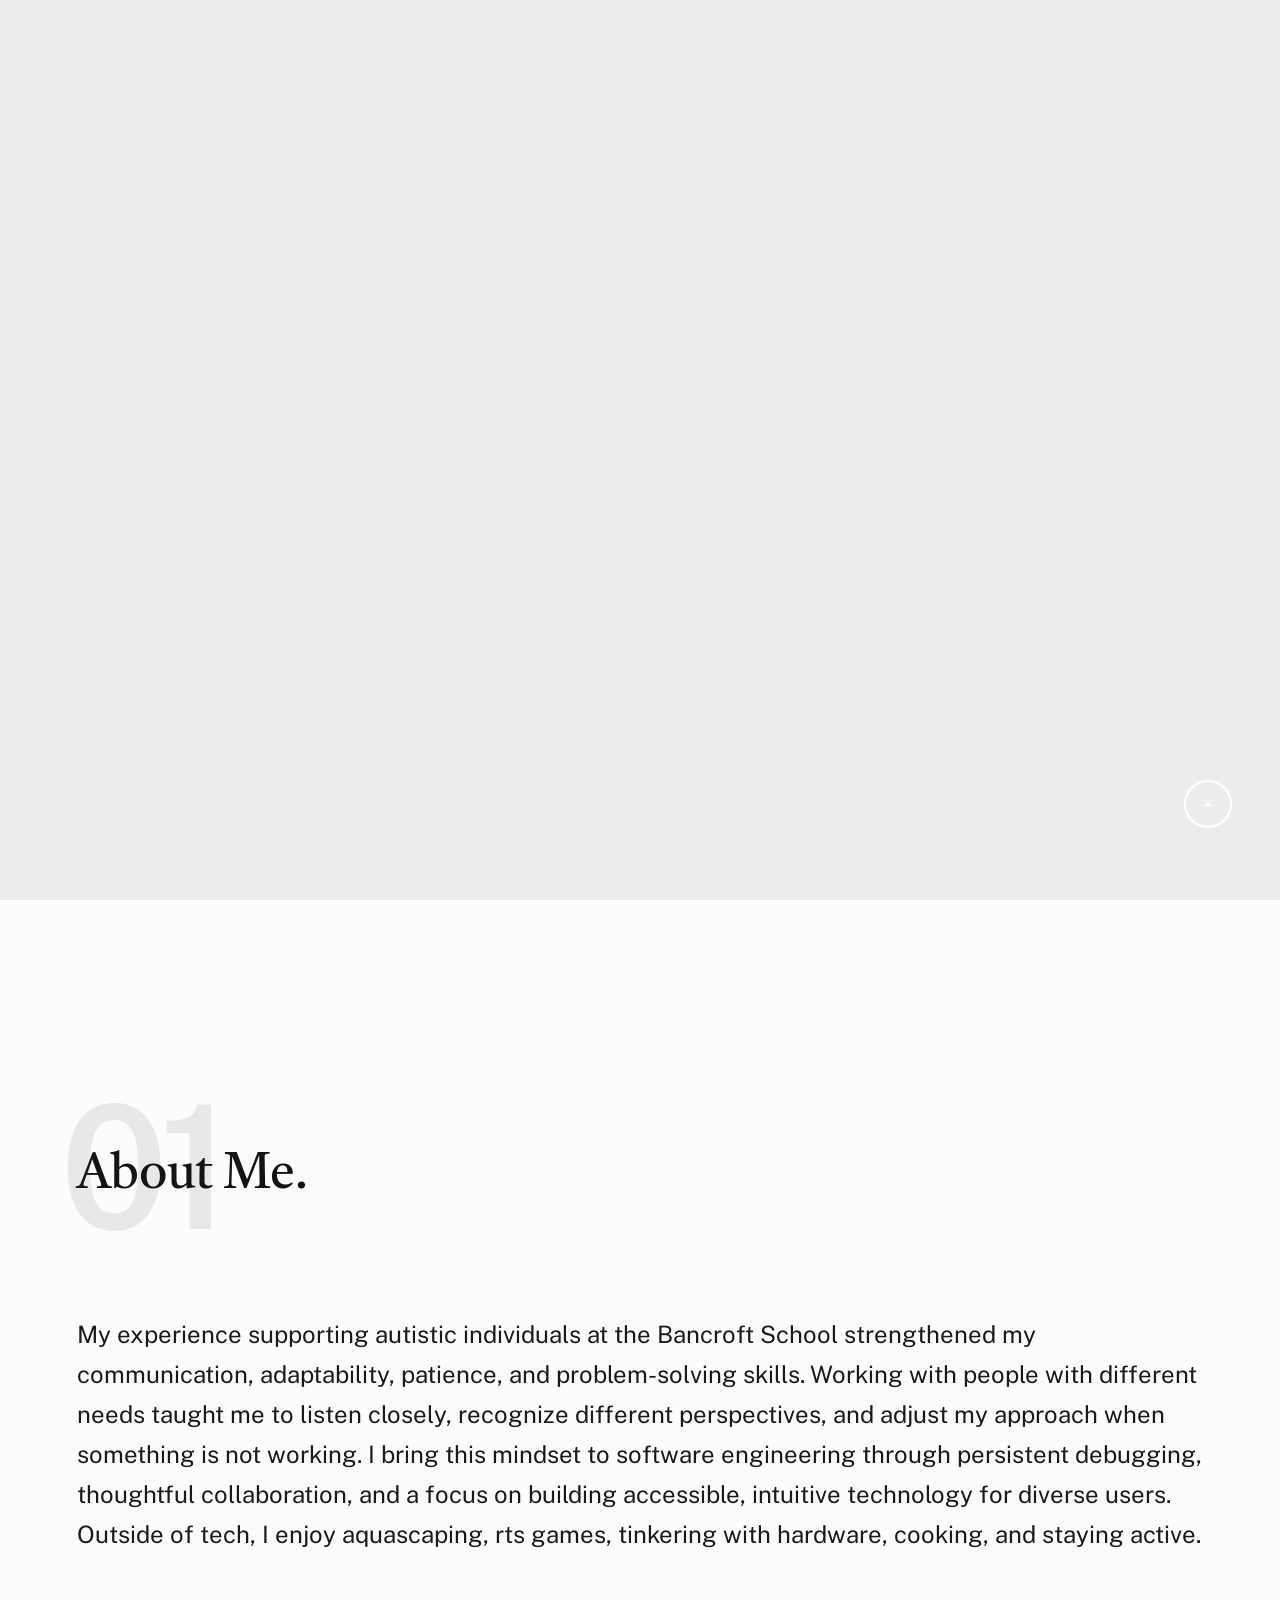
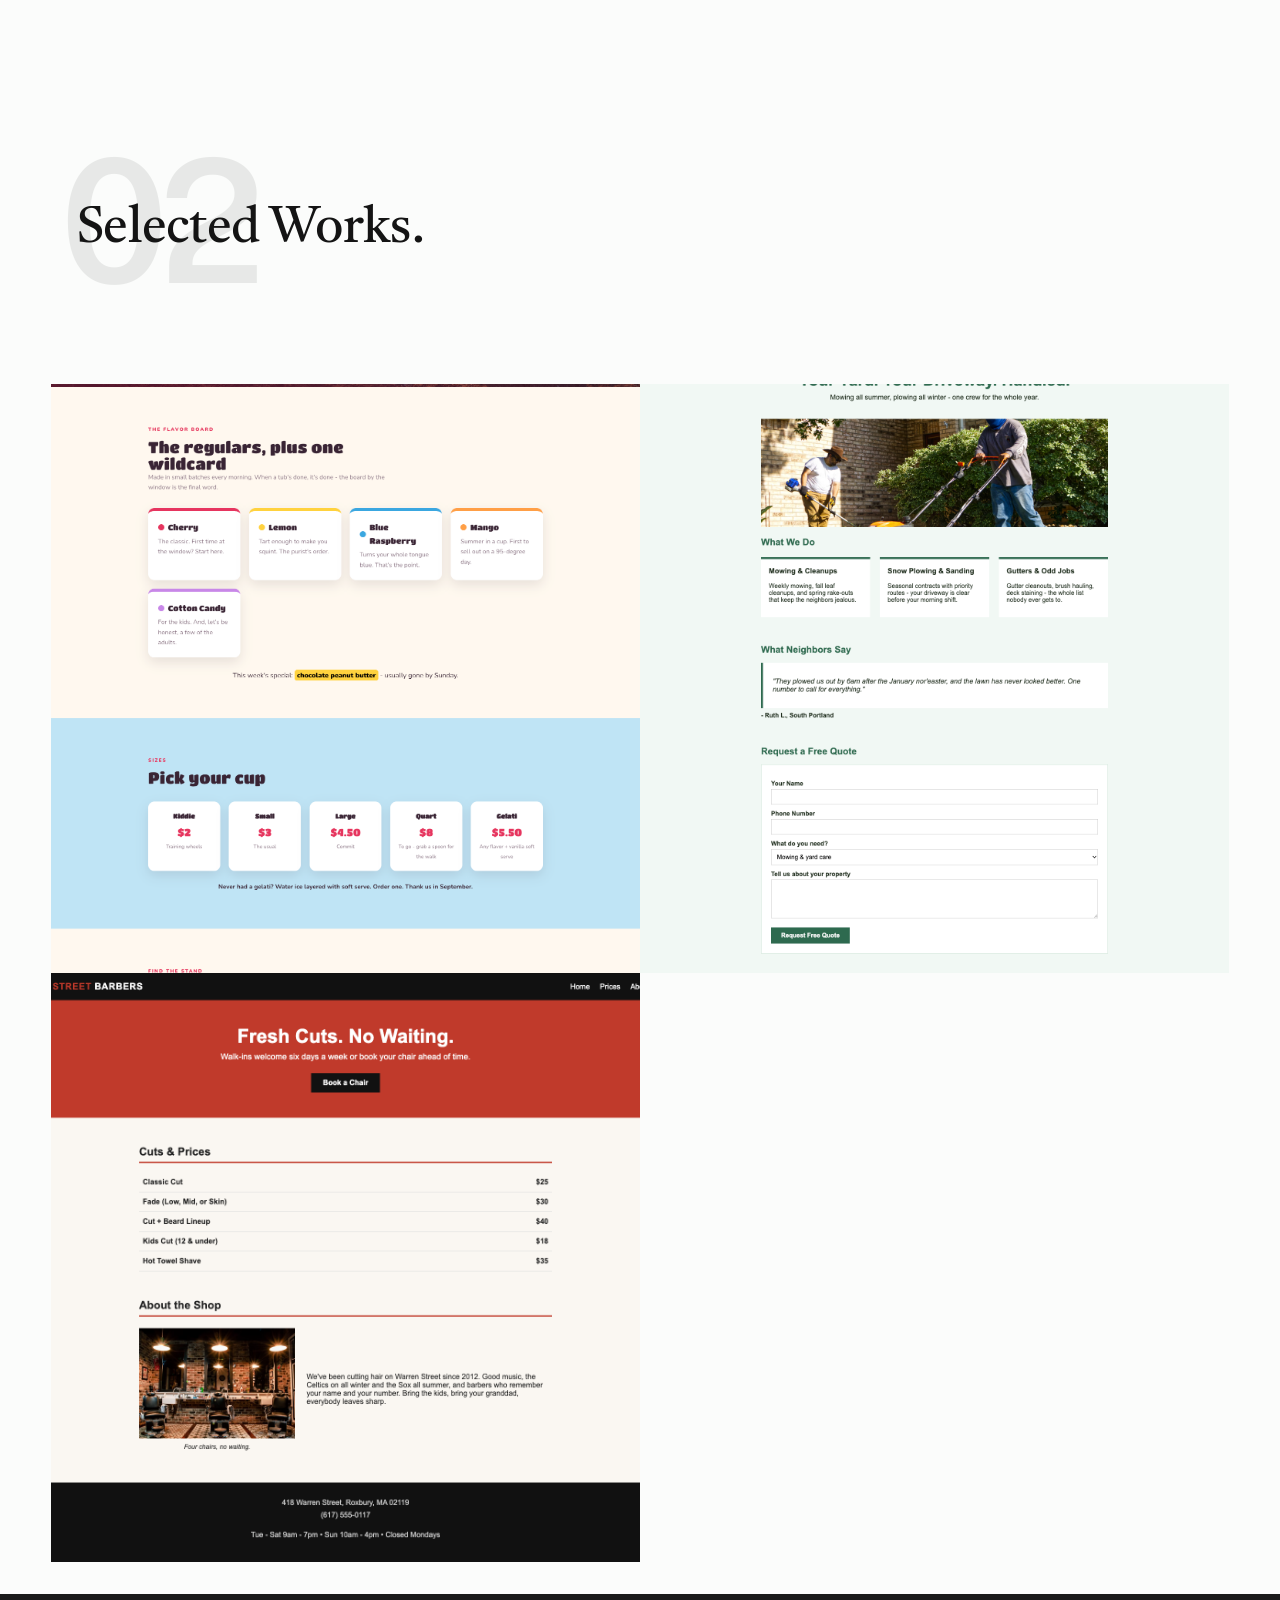
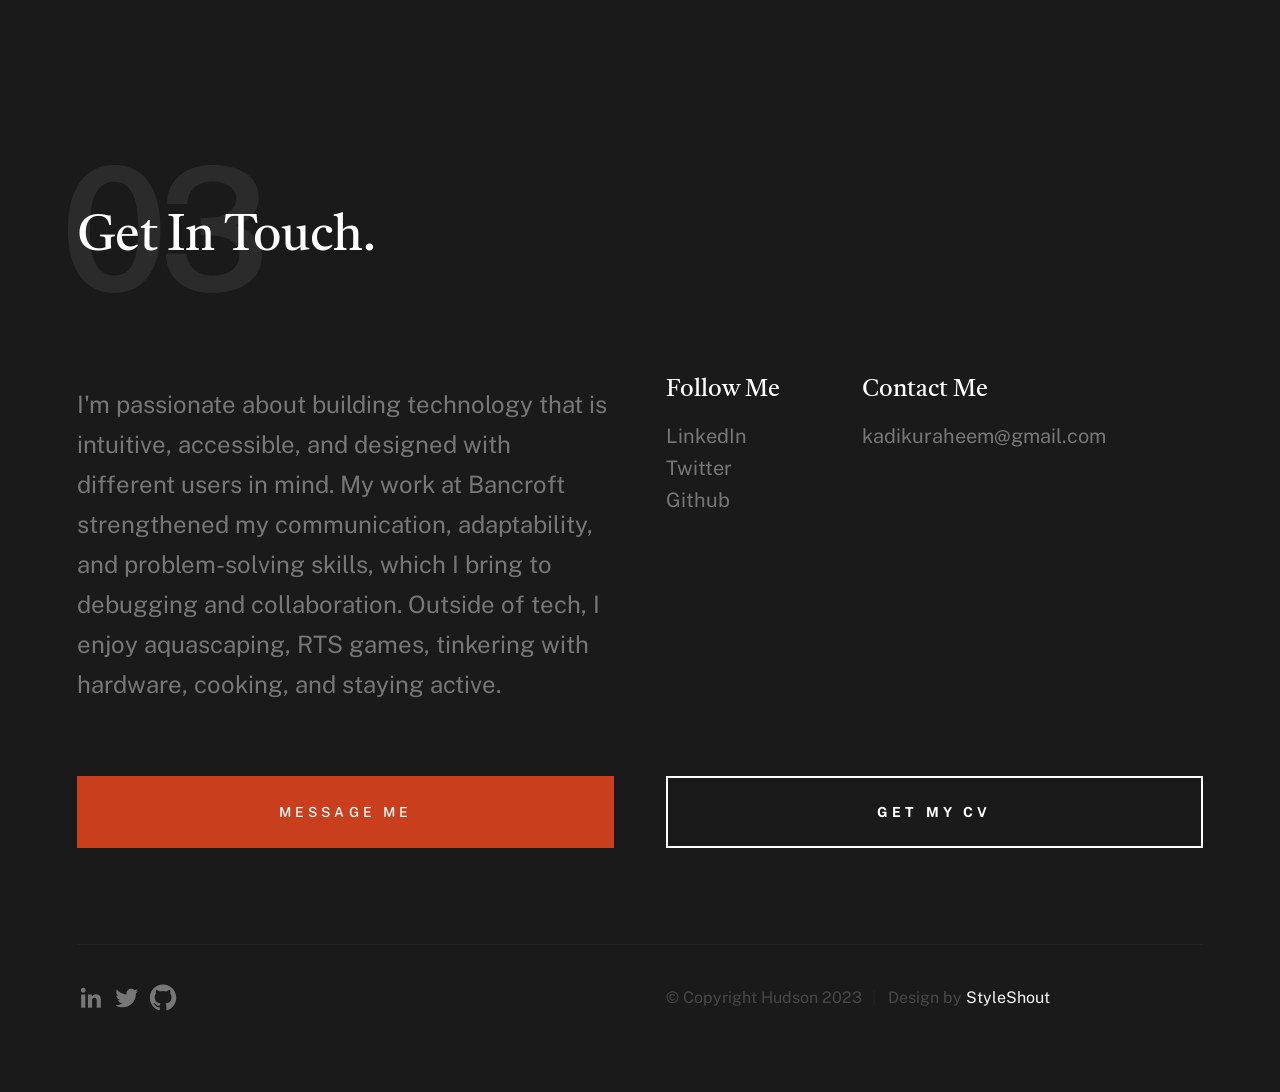
<file: index.html>
<!DOCTYPE html>
<html lang="en" class="no-js">

<head>

    <!--- basic page needs
    ================================================== -->
    <meta charset="utf-8">
    <meta name="viewport" content="width=device-width, initial-scale=1">
    <title>Raheem Kadiku</title>

    <script>
        document.documentElement.classList.remove('no-js');
        document.documentElement.classList.add('js');
    </script>

    <!-- CSS
    ================================================== -->
    <link rel="stylesheet" href="css/vendor.css">
    <link rel="stylesheet" href="css/styles.css">

    <!-- favicons
    ================================================== -->
    <link rel="apple-touch-icon" sizes="180x180" href="apple-touch-icon.png">
    <link rel="icon" type="image/png" sizes="32x32" href="favicon-32x32.png">
    <link rel="icon" type="image/png" sizes="16x16" href="favicon-16x16.png">
    <link rel="manifest" href="site.webmanifest">

</head>


<body id="top">


    <!-- preloader
    ================================================== -->
    <div id="preloader">
        <div id="loader" class="dots-fade">
            <div></div>
            <div></div>
            <div></div>
        </div>
    </div>


    <!-- page wrap
    ================================================== -->
    <div id="page" class="s-pagewrap">


        <!-- # site header 
        ================================================== -->
        <header class="s-header">
            <div class="row s-header__inner">

                <div class="s-header__block">
                    <div class="s-header__logo">
                        <a class="logo" href="index.html">
                            <img src="images/RKlogo.png" alt="Homepage">
                        </a>
                    </div>

                    <a class="s-header__menu-toggle" href="#0"><span>Menu</span></a>
                </div> <!-- end s-header__block -->

                <nav class="s-header__nav">
                    <ul class="s-header__menu-links">
                        <li class="current"><a class="smoothscroll" href="#intro">Intro</a></li>
                        <li><a class="smoothscroll" href="#about">About</a></li>
                        <li><a class="smoothscroll" href="#works">Works</a></li>
                        <li><a class="smoothscroll" href="#footer">Contact</a></li>
                    </ul> <!-- s-header__menu-links -->
                </nav> <!-- end s-header__nav -->

            </div> <!-- end s-header__inner -->
        </header> <!-- end s-header -->


        <!-- # intro
        ================================================== -->
        <section id="intro" class="s-intro target-section">

            <div class="row s-intro__content width-sixteen-col">
                <div class="column lg-12 s-intro__content-inner grid-block grid-16">

                    <div class="s-intro__content-text">

                        <div class="s-intro__content-pretitle text-pretitle">Hello</div>
                        <h1 class="s-intro__content-title">
                            I'm Raheem Kadiku <br>
                            a software engineer <br>
                            based in Philadelphia.
                        </h1>

                        <div class="s-intro__content-btns">
                            <a class="smoothscroll btn" href="#about">More About Me</a>
                            <a class="smoothscroll btn btn--stroke" href="#footer">Get In Touch</a>
                        </div> <!-- s-intro__content-btns -->

                    </div> <!-- s-intro__content-text -->

                </div> <!-- s-intro__content-inner -->
            </div> <!-- s-intro__content -->

            <ul class="s-intro__social social-list">
                <li>
                    <a href="https://www.linkedin.com/in/raheem-kadiku/" target="_blank">
                        <!-- LinkedIn -->
                        <svg xmlns="http://www.w3.org/2000/svg" width="24" height="24" viewBox="0 0 24 24"
                            style="fill:rgba(0, 0, 0, 1);">
                            <path
                                d="M20.447 20.452h-3.554v-5.569c0-1.328-.027-3.037-1.852-3.037-1.853 0-2.136 1.445-2.136 2.939v5.667H9.351V9h3.414v1.561h.046c.477-.9 1.637-1.85 3.37-1.85 3.601 0 4.267 2.37 4.267 5.455v6.286zM5.337 7.433a2.062 2.062 0 1 1 0-4.124 2.062 2.062 0 0 1 0 4.124zM7.119 20.452H3.555V9h3.564v11.452z" />
                        </svg>
                        <span class="u-screen-reader-text">LinkedIn</span>
                    </a>
                </li>
                <li>
                    <a href="https://x.com/RaheemKdk">
                        <svg xmlns="http://www.w3.org/2000/svg" width="24" height="24" viewBox="0 0 24 24"
                            style="fill:rgba(0, 0, 0, 1);transform:;-ms-filter:">
                            <path
                                d="M19.633,7.997c0.013,0.175,0.013,0.349,0.013,0.523c0,5.325-4.053,11.461-11.46,11.461c-2.282,0-4.402-0.661-6.186-1.809 c0.324,0.037,0.636,0.05,0.973,0.05c1.883,0,3.616-0.636,5.001-1.721c-1.771-0.037-3.255-1.197-3.767-2.793 c0.249,0.037,0.499,0.062,0.761,0.062c0.361,0,0.724-0.05,1.061-0.137c-1.847-0.374-3.23-1.995-3.23-3.953v-0.05 c0.537,0.299,1.16,0.486,1.82,0.511C3.534,9.419,2.823,8.184,2.823,6.787c0-0.748,0.199-1.434,0.548-2.032 c1.983,2.443,4.964,4.04,8.306,4.215c-0.062-0.3-0.1-0.611-0.1-0.923c0-2.22,1.796-4.028,4.028-4.028 c1.16,0,2.207,0.486,2.943,1.272c0.91-0.175,1.782-0.512,2.556-0.973c-0.299,0.935-0.936,1.721-1.771,2.22 c0.811-0.088,1.597-0.312,2.319-0.624C21.104,6.712,20.419,7.423,19.633,7.997z">
                            </path>
                        </svg>
                        <span class="u-screen-reader-text">Twitter</span>
                    </a>
                </li>
                <li>
                    <a href="https://github.com/RaheemKdk">
                        <!-- GitHub -->
                        <svg xmlns="http://www.w3.org/2000/svg" width="24" height="24" viewBox="0 0 24 24"
                            style="fill:rgba(0, 0, 0, 1);">
                            <path
                                d="M12 .5C5.73.5.75 5.48.75 11.75c0 5.01 3.24 9.26 7.74 10.76.56.1.77-.24.77-.54v-2.1c-3.15.68-3.81-1.34-3.81-1.34-.51-1.31-1.26-1.66-1.26-1.66-1.03-.7.08-.69.08-.69 1.14.08 1.74 1.17 1.74 1.17 1.01 1.73 2.65 1.23 3.3.94.1-.73.4-1.23.72-1.51-2.51-.29-5.15-1.26-5.15-5.57 0-1.23.44-2.24 1.17-3.03-.12-.29-.51-1.44.11-2.99 0 0 .95-.3 3.1 1.16a10.77 10.77 0 0 1 5.64 0c2.15-1.46 3.1-1.16 3.1-1.16.62 1.55.23 2.7.11 2.99.73.79 1.17 1.8 1.17 3.03 0 4.32-2.65 5.28-5.17 5.56.41.35.77 1.04.77 2.1v3.1c0 .3.2.65.78.54 4.49-1.5 7.73-5.75 7.73-10.76C23.25 5.48 18.27.5 12 .5z" />
                        </svg>
                        <span class="u-screen-reader-text">GitHub</span>
                    </a>
                </li>
                <!-- <li>
                    <a href="#0">
                        <svg xmlns="http://www.w3.org/2000/svg" width="24" height="24" viewBox="0 0 24 24" style="fill: rgba(0, 0, 0, 1);transform: ;msFilter:;"><path d="M20.66 6.98a9.932 9.932 0 0 0-3.641-3.64C15.486 2.447 13.813 2 12 2s-3.486.447-5.02 1.34c-1.533.893-2.747 2.107-3.64 3.64S2 10.187 2 12s.446 3.487 1.34 5.02a9.924 9.924 0 0 0 3.641 3.64C8.514 21.553 10.187 22 12 22s3.486-.447 5.02-1.34a9.932 9.932 0 0 0 3.641-3.64C21.554 15.487 22 13.813 22 12s-.446-3.487-1.34-5.02zM12 3.66c2 0 3.772.64 5.32 1.919-.92 1.174-2.286 2.14-4.1 2.9-1.002-1.813-2.088-3.327-3.261-4.54A7.715 7.715 0 0 1 12 3.66zM5.51 6.8a8.116 8.116 0 0 1 2.711-2.22c1.212 1.201 2.325 2.7 3.34 4.5-2 .6-4.114.9-6.341.9-.573 0-1.006-.013-1.3-.04A8.549 8.549 0 0 1 5.51 6.8zM3.66 12c0-.054.003-.12.01-.2.007-.08.01-.146.01-.2.254.014.641.02 1.161.02 2.666 0 5.146-.367 7.439-1.1.187.373.381.793.58 1.26-1.32.293-2.674 1.006-4.061 2.14S6.4 16.247 5.76 17.5c-1.4-1.587-2.1-3.42-2.1-5.5zM12 20.34c-1.894 0-3.594-.587-5.101-1.759.601-1.187 1.524-2.322 2.771-3.401 1.246-1.08 2.483-1.753 3.71-2.02a29.441 29.441 0 0 1 1.56 6.62 8.166 8.166 0 0 1-2.94.56zm7.08-3.96a8.351 8.351 0 0 1-2.58 2.621c-.24-2.08-.7-4.107-1.379-6.081.932-.066 1.765-.1 2.5-.1.799 0 1.686.034 2.659.1a8.098 8.098 0 0 1-1.2 3.46zm-1.24-5c-1.16 0-2.233.047-3.22.14a27.053 27.053 0 0 0-.68-1.62c2.066-.906 3.532-2.006 4.399-3.3 1.2 1.414 1.854 3.027 1.96 4.84-.812-.04-1.632-.06-2.459-.06z"></path></svg>
                        <span class="u-screen-reader-text">Dribbble</span>
                    </a>
                </li>
                <li>
                    <a href="#0">
                        <svg xmlns="http://www.w3.org/2000/svg" width="24" height="24" viewBox="0 0 24 24" style="fill: rgba(0, 0, 0, 1);transform: ;msFilter:;"><path d="M11.99 2C6.472 2 2 6.473 2 11.99c0 4.232 2.633 7.85 6.35 9.306-.088-.79-.166-2.006.034-2.868.182-.78 1.172-4.966 1.172-4.966s-.299-.599-.299-1.484c0-1.388.805-2.425 1.808-2.425.853 0 1.264.64 1.264 1.407 0 .858-.546 2.139-.827 3.327-.235.994.499 1.805 1.479 1.805 1.775 0 3.141-1.872 3.141-4.575 0-2.392-1.719-4.064-4.173-4.064-2.843 0-4.512 2.132-4.512 4.335 0 .858.331 1.779.744 2.28a.3.3 0 0 1 .069.286c-.076.315-.245.994-.277 1.133-.044.183-.145.222-.335.134-1.247-.581-2.027-2.405-2.027-3.871 0-3.151 2.289-6.045 6.601-6.045 3.466 0 6.159 2.469 6.159 5.77 0 3.444-2.171 6.213-5.184 6.213-1.013 0-1.964-.525-2.29-1.146l-.623 2.374c-.225.868-.834 1.956-1.241 2.62a10 10 0 0 0 2.958.445c5.517 0 9.99-4.473 9.99-9.99S17.507 2 11.99 2"></path></svg>
                        <span class="u-screen-reader-text">Pinterest</span>
                    </a>
                </li> -->
            </ul> <!-- end s-intro__social -->

            <div class="s-intro__content-media">
                <img src="images/ProfessionalPhoto.png"
                    srcset="images/ProfessionalPhoto.png 1x, images/ProfessionalPhoto.png 2x"
                    alt="Professional Profile">
            </div> <!-- s-intro__content-media -->

            <div class="s-intro__btn-download">
                <a class="btn btn--stroke" href="#0">Get My CV</a>
            </div> <!-- end s-intro__btn-download -->

            <div class="s-intro__scroll-down">
                <a href="#about" class="smoothscroll">
                    <div class="scroll-icon">
                        <svg xmlns="http://www.w3.org/2000/svg" width="24" height="24" viewBox="0 0 24 24"
                            style="fill: rgba(0, 0, 0, 1);transform: ;msFilter:;">
                            <path
                                d="M11.178 19.569a.998.998 0 0 0 1.644 0l9-13A.999.999 0 0 0 21 5H3a1.002 1.002 0 0 0-.822 1.569l9 13z">
                            </path>
                        </svg>
                    </div>
                    <span class="scroll-text u-screen-reader-text">Scroll Down</span>
                </a>
            </div> <!-- s-intro__scroll-down -->

        </section> <!-- end s-intro -->


        <!-- # about
        ================================================== -->
        <section id="about" class="s-about target-section">

            <div class="row s-about__content">
                <div class="column xl-12">

                    <div class="section-header" data-num="01">
                        <h2 class="text-display-title">About Me.</h2>
                    </div> <!-- end section-header -->

                    <p class="attention-getter">
                        My experience supporting autistic individuals at the Bancroft School strengthened my
                        communication, adaptability, patience, and problem-solving skills. Working with people with
                        different needs taught me to listen closely, recognize different perspectives, and adjust my
                        approach when something is not working. I bring this mindset to software engineering through
                        persistent debugging, thoughtful collaboration, and a focus on building accessible, intuitive
                        technology for diverse users. Outside of tech, I enjoy aquascaping, rts games, tinkering with
                        hardware, cooking, and staying active.
                    </p>

                    <!-- <p class="attention-getter">
                    Lorem ipsum dolor sit amet, consectetur adipiscing elit, sed do eiusmod tempor incididunt ut labore et dolore magna aliqua. Ut enim ad minim veniam, quis nostrud exercitation ullamco laboris nisi ut aliquip ex ea commodo consequat. Duis aute irure dolor in reprehenderit. Ut enim ad minim     
                    </p> -->
                    <!--
                    <div class="grid-list-items s-about__blocks">

                        <div class="grid-list-items__item s-about__block">
                            <h4 class="s-about__block-title">Experience</h4>
                            <ul class="s-about__list">
                                <li>
                                    Spotify
                                    <span>Product Designer</span>
                                </li>
                                <li>
                                    Dropbox
                                    <span>Interface Developer</span>
                                </li>
                                <li>
                                    Google
                                    <span>Lead UI Designer</span>
                                </li>
                                <li>
                                    Figma
                                    <span>UI Designer</span>
                                </li>
                                <li>
                                    Microsoft
                                    <span>UI Designer</span>
                                </li>
                            </ul>
                        </div> (end s-about__block)
                    

                        <div class="grid-list-items__item s-about__block">
                            <h4 class="s-about__block-title">Awards</h4>

                            <ul class="s-about__list">
                                <li>
                                    <a href="#0">
                                        Site Of The Month
                                        <span>Awwwards — 2023</span>
                                    </a>                                        
                                </li>
                                <li>
                                    <a href="#0">
                                        Site Of The Day
                                        <span>Awwwards — 2023</span>
                                    </a>
                                </li>
                                <li>
                                    <a href="#0">
                                        Agency of The Year
                                        <span>Awwwards — 2022</span>
                                    </a>
                                </li>
                                <li>
                                    <a href="#0">
                                        FWA of The Month
                                        <span>FWA — 2022</span>
                                    </a>
                                </li><li>
                                    <a href="#0">
                                        Site Of The Month
                                        <span>Awwwards — 2022</span>
                                    </a>                                        
                                </li>
                            </ul>
                        </div> (end s-about__block)
                        
                        <div class="grid-list-items__item s-about__block">
                            <h4 class="s-about__block-title">Skills</h4>

                            <ul class="s-about__list">
                                <li>
                                    Product Design
                                </li>
                                <li>
                                    UI/UX Design
                                </li>
                                <li>
                                    Prototyping
                                </li>
                                <li>
                                    Frontend Development
                                </li>
                                <li>
                                    Illustration
                                </li>
                                <li>
                                    Visual Design
                                </li>
                            </ul>
                        </div> (end s-about__block)
-->
                </div> <!-- grid-list-items -->
            </div> <!--end column -->
    </div> <!--end s-about__content -->

    </section> <!-- end s-about -->



    <!-- # works
        ================================================== -->
    <section id="works" class="s-works target-section">

        <div class="row">
            <div class="column xl-12">
                <div class="section-header" data-num="02">
                    <h2 class="text-display-title">Selected Works.</h2>
                </div> <!-- end section-header -->
            </div>
        </div>

        <div class="row folio-entries">

            <div class="column entry">
                <a href="images/philly-water.png" class="entry__link glightbox"
                    data-glightbox="title: Philly Water; description: .entry__desc-01">
                    <div class="entry__thumb">
                        <img src="images/philly-water.png"
                            srcset="images/philly-water.png 1x, images/philly-water.png 2x" alt="">
                    </div>
                    <div class="entry__info">
                        <h4 class="entry__title">Philly Water</h4>
                        <div class="entry__cat">Frontend Design</div>
                    </div>
                </a>

                <div class="glightbox-desc entry__desc-01">
                    <p>
                        Philly Water is a web application designed to provide users with information about water ice
                        business in Philadelphia.
                        <a href="https://phillywater.netlify.app/">Project Link</a>.
                    </p>
                </div>
            </div> <!-- entry -->

            <div class="column entry">
                <a href="images/maine-property.png" class="entry__link glightbox"
                    data-glightbox="title: Maine Property; description: .entry__desc-02">
                    <div class="entry__thumb">
                        <img src="images/maine-property.png"
                            srcset="images/maine-property.png 1x, images/maine-property.png 2x" alt="">
                    </div>
                    <div class="entry__info">
                        <h4 class="entry__title">Maine Property</h4>
                        <div class="entry__cat">Frontend Design</div>
                    </div>
                </a>

                <div class="glightbox-desc entry__desc-02">
                    <p>
                        Maine Property is a web application designed to provide users with information about property
                        care in Maine.
                        <a href="https://maineproperty.netlify.app/">Project Link</a>.
                    </p>
                </div>
            </div> <!-- entry -->

            <div class="column entry">
                <a href="images/boston-barber.png" class="entry__link glightbox"
                    data-glightbox="title: Boston Barber; description: .entry__desc-03">
                    <div class="entry__thumb">
                        <img src="images/boston-barber.png"
                            srcset="images/boston-barber.png 1x, images/boston-barber.png 2x" alt="">
                    </div>
                    <div class="entry__info">
                        <h4 class="entry__title">Boston Barber</h4>
                        <div class="entry__cat">Frontend Design</div>
                    </div>
                </a>

                <div class="glightbox-desc entry__desc-03">
                    <p>
                        Boston Barber is a web application designed to provide users with information about barber shops
                        in Boston.
                        <a href="https://boston-barber-web.netlify.app/">Project Link</a>.
                    </p>
                </div>
                <!--
                </div> (entry)

                <div class="column entry">
                    <a href="images/folio/gallery/g-grayscale.jpg" class="entry__link glightbox" data-glightbox="title: Grayscale; description: .entry__desc-04">
                        <div class="entry__thumb">
                            <img src="images/folio/grayscale.jpg" srcset="images/folio/grayscale.jpg 1x, images/folio/grayscale@2x.jpg 2x" alt="">
                        </div>
                        <div class="entry__info">
                            <h4 class="entry__title">Grayscale</h4>
                            <div class="entry__cat">Product Design</div>
                        </div>
                    </a>

                    <div class="glightbox-desc entry__desc-04">
                        <p>
                        Lorem ipsum dolor sit amet consectetur, adipisicing elit. 
                        Inventore ipsum iste soluta fugiat, impedit illum ducimus 
                        deleniti facilis ab, tempora non! Nisi, tempora provident.
                        <a href="https://www.behance.net/">Project Link</a>.
                        </p>
                    </div>
                </div> (entry)

                <div class="column entry">
                    <a href="images/folio/gallery/g-lamp.jpg" class="entry__link glightbox" data-glightbox="title: The Lamp; description: .entry__desc-05">
                        <div class="entry__thumb">
                            <img src="images/folio/lamp.jpg" srcset="images/folio/lamp.jpg 1x, images/folio/lamp@2x.jpg 2x" alt="">
                        </div>
                        <div class="entry__info">
                            <h4 class="entry__title">The Lamp</h4>
                            <div class="entry__cat">Brand Identity</div>
                        </div>
                    </a>

                    <div class="glightbox-desc entry__desc-05">
                        <p>
                        Lorem ipsum dolor sit amet consectetur, adipisicing elit. 
                        Inventore ipsum iste soluta fugiat, impedit illum ducimus 
                        deleniti facilis ab, tempora non! Nisi, tempora provident.
                        <a href="https://www.behance.net/">Project Link</a>.
                        </p>
                    </div>
                </div> (entry)

                <div class="column entry">
                    <a href="images/folio/gallery/g-tropical.jpg" class="entry__link glightbox" data-glightbox="title: Tropical; description: .entry__desc-06">
                        <div class="entry__thumb">
                            <img src="images/folio/tropical.jpg" srcset="images/folio/tropical.jpg 1x, images/folio/tropical@2x.jpg 2x" alt="">
                        </div>
                        <div class="entry__info">
                            <h4 class="entry__title">Tropical</h4>
                            <div class="entry__cat">Frontend Design</div>
                        </div>
                    </a>

                    <div class="glightbox-desc entry__desc-06">
                        <p>
                        Lorem ipsum dolor sit amet consectetur, adipisicing elit. 
                        Inventore ipsum iste soluta fugiat, impedit illum ducimus 
                        deleniti facilis ab, tempora non! Nisi, tempora provident.
                        <a href="https://www.behance.net/">Project Link</a>.
                        </p>
                    </div>
                </div>  (entry)
                 -->
                <!--  
            </div> (folio entries)


            <div class="row s-testimonials">
                <div class="column xl-12">

                    <h3 class="s-testimonials__header">Hear it from My Happy Clients</h3>
    
                    <div class="swiper-container s-testimonials__slider">
    
                        <div class="swiper-wrapper">

                            <div class="s-testimonials__slide swiper-slide">
                                <div class="s-testimonials__author">
                                    <img src="images/avatars/user-02.jpg" alt="Author image" class="s-testimonials__avatar">
                                    <cite class="s-testimonials__cite">
                                        <strong>John Rockefeller</strong>
                                        <span>Standard Oil Co.</span>
                                    </cite>
                                </div>
                                <p>
                                Molestiae incidunt consequatur quis ipsa autem nam sit enim magni. Voluptas tempore rem. 
                                Explicabo a quaerat sint autem dolore ducimus ut consequatur neque. Nisi dolores quaerat fuga rem nihil nostrum.
                                Laudantium quia consequatur molestias.
                                </p>
                            </div> (end s-testimonials__slide)
            
                            <div class="s-testimonials__slide swiper-slide">
                                <div class="s-testimonials__author">
                                    <img src="images/avatars/user-03.jpg" alt="Author image" class="s-testimonials__avatar">
                                    <cite class="s-testimonials__cite">
                                        <strong>Andrew Carnegie</strong>
                                        <span>Carnegie Steel Co.</span>
                                    </cite>
                                </div>
                                <p>
                                Excepturi nam cupiditate culpa doloremque deleniti repellat. Veniam quos repellat voluptas animi adipisci.
                                Nisi eaque consequatur. Voluptatem dignissimos ut ducimus accusantium perspiciatis.
                                Quasi voluptas eius distinctio. Atque eos maxime.
                                </p>
                            </div> (end s-testimonials__slide)
            
                            <div class="s-testimonials__slide swiper-slide">
                                <div class="s-testimonials__author">
                                    <img src="images/avatars/user-01.jpg" alt="Author image" class="s-testimonials__avatar">
                                    <cite class="s-testimonials__cite">
                                        <strong>John Morgan</strong>
                                        <span>JP Morgan & Co.</span>
                                    </cite>
                                </div>
                                <p>
                                Repellat dignissimos libero. Qui sed at corrupti expedita voluptas odit. Nihil ea quia nesciunt. Ducimus aut sed ipsam.  
                                Autem eaque officia cum exercitationem sunt voluptatum accusamus. Quasi voluptas eius distinctio.
                                Voluptatem dignissimos ut.
                                </p>
                            </div> (end s-testimonials__slide)
    
                            <div class="s-testimonials__slide swiper-slide">
                                <div class="s-testimonials__author">
                                    <img src="images/avatars/user-06.jpg" alt="Author image" class="s-testimonials__avatar">
                                    <cite class="s-testimonials__cite">
                                        <strong>Henry Ford</strong>
                                        <span>Ford Motor Co.</span>
                                    </cite>
                                </div>
                                <p>
                                Nunc interdum lacus sit amet orci. Vestibulum dapibus nunc ac augue. Fusce vel dui. In ac felis 
                                quis tortor malesuada pretium. Curabitur vestibulum aliquam leo. Qui sed at corrupti expedita voluptas odit. 
                                Nihil ea quia nesciunt. Ducimus aut sed ipsam.
                                </p>
                            </div> (end s-testimonials__slide)
        
                        </div> (end swiper-wrapper)
    
                        <div class="swiper-pagination"></div>
    
                    </div>  (end swiper-container)
    
                </div> (end column)
            </div> (end s-testimonials)

        </section> ( end s-works )


        # numbers
        ==================================================
        <section id="numbers" class="s-numbers">

            <div class="row counter-items">

                <div class="column counter-items__item">
                    <div class="num">
                        80
                        <span>+</span>
                    </div>
                    <h5>Happy Customers</h5>
                    <p>
                    Lorem ipsum dolor sit amet consectetur adipisicing elit. 
                    Vel harum magni quae voluptate error quo repellendus inventore 
                    laborum ex veniam. 
                    </p>
                </div> (end counter-items__item)

                <div class="column counter-items__item">
                    <div class="num">
                        120
                        <span>+</span>
                    </div>
                    <h5>Projects Completed</h5>
                    <p>
                    Nunc interdum lacus sit amet orci. Vestibulum dapibus nunc ac augue. 
                    Fusce vel dui. In ac felis 
                    quis tortor malesuada pretium
                    </p>
                </div> (end counter-items__item)

                <div class="column counter-items__item">
                    <div class="num">
                        23k
                        <span>+</span>
                    </div>
                    <h5>Lines of Code</h5>
                    <p>
                    Excepturi nam cupiditate culpa doloremque deleniti repellat. Veniam quos repellat voluptas animi adipisci.
                    Nisi eaque consequatur. Voluptatem dignissimos ut ducimus
                    </p>
                </div> (end counter-items__item)

                <div class="column counter-items__item">
                    <div class="num">
                        85
                        <span>+</span>
                    </div>
                    <h5>Positive Feedback</h5>
                    <p>
                    Lorem ipsum dolor sit amet consectetur adipisicing elit. Vel harum magni quae voluptate error 
                    quo repellendus inventore laborum ex veniam.
                    </p>
                </div> (end counter-items__item)

            </div>  (end counter-items)-->

    </section>


    <!-- # footer 
        ================================================== -->
    <footer id="footer" class="s-footer target-section">

        <div class="row">
            <div class="column lg-12">
                <div class="section-header light-on-dark" data-num="03">
                    <h2 class="text-display-title">Get In Touch.</h2>
                </div> <!-- end section-header -->
            </div>
        </div>

        <div class="row s-footer__content">

            <div class="column xl-6 md-12 s-footer__block s-footer__about">
                <p class="attention-getter">
                    I'm passionate about building technology that is intuitive, accessible, and designed with different
                    users in mind. My work at Bancroft strengthened my communication, adaptability, and problem-solving
                    skills, which I bring to debugging and collaboration. Outside of tech, I enjoy aquascaping, RTS
                    games, tinkering with hardware, cooking, and staying active.
                </p>
            </div> <!-- end section-footer__about -->

            <div class="column xl-6 md-12 s-footer__block s-footer__site-links">
                <div class="row">
                    <div class="column xl-4 lg-5 md-6 tab-12">
                        <h5>Follow Me</h5>
                        <ul class="link-list">
                            <li><a href="#0">LinkedIn</a></li>
                            <li><a href="#0">Twitter</a></li>
                            <li><a href="#0">Github</a></li>
                            <!-- <li><a href="#0">Dribbble</a></li>
                            <li><a href="https://styleshout.com/go/hostinger/">Hostinger</a></li> -->
                        </ul>
                    </div>
                    <div class="column xl-6 md-6 tab-12">
                        <h5>Contact Me</h5>
                        <ul class="link-list">
                            <li><a href="mailto:kadikuraheem@gmail.com">kadikuraheem@gmail.com</a></li>
                            <!-- <li><a href="tel:+1975432345">+197 543 2345</a></li> -->
                        </ul>
                    </div>
                </div>
            </div> <!-- end section-footer__site-links -->

        </div> <!-- end section-footer__content -->


        <div class="row s-footer__buttons">

            <div class="column xl-6 tab-12">
                <a href="mailto:kadikuraheem@gmail.com" class="btn btn--primary btn--large u-fullwidth">Message Me</a>
            </div>

            <div class="column xl-6 tab-12">
                <a href="#0" class="btn btn--stroke btn--large u-fullwidth">Get My CV</a>
            </div>

        </div> <!-- end section-footer__buttons -->

        <div class="row s-footer__bottom">

            <div class="column xl-6 lg-12">
                <ul class="s-footer__social social-list">
                    <li>
                    <a href="https://www.linkedin.com/in/raheem-kadiku/" target="_blank">
                        <!-- LinkedIn -->
                        <svg xmlns="http://www.w3.org/2000/svg" width="24" height="24" viewBox="0 0 24 24"
                            style="fill:rgba(0, 0, 0, 1);">
                            <path
                                d="M20.447 20.452h-3.554v-5.569c0-1.328-.027-3.037-1.852-3.037-1.853 0-2.136 1.445-2.136 2.939v5.667H9.351V9h3.414v1.561h.046c.477-.9 1.637-1.85 3.37-1.85 3.601 0 4.267 2.37 4.267 5.455v6.286zM5.337 7.433a2.062 2.062 0 1 1 0-4.124 2.062 2.062 0 0 1 0 4.124zM7.119 20.452H3.555V9h3.564v11.452z" />
                        </svg>
                        <span class="u-screen-reader-text">LinkedIn</span>
                    </a>
                </li>
                <li>
                    <a href="https://x.com/RaheemKdk" target="_blank">
                        <svg xmlns="http://www.w3.org/2000/svg" width="24" height="24" viewBox="0 0 24 24"
                            style="fill:rgba(0, 0, 0, 1);transform:;-ms-filter:">
                            <path
                                d="M19.633,7.997c0.013,0.175,0.013,0.349,0.013,0.523c0,5.325-4.053,11.461-11.46,11.461c-2.282,0-4.402-0.661-6.186-1.809 c0.324,0.037,0.636,0.05,0.973,0.05c1.883,0,3.616-0.636,5.001-1.721c-1.771-0.037-3.255-1.197-3.767-2.793 c0.249,0.037,0.499,0.062,0.761,0.062c0.361,0,0.724-0.05,1.061-0.137c-1.847-0.374-3.23-1.995-3.23-3.953v-0.05 c0.537,0.299,1.16,0.486,1.82,0.511C3.534,9.419,2.823,8.184,2.823,6.787c0-0.748,0.199-1.434,0.548-2.032 c1.983,2.443,4.964,4.04,8.306,4.215c-0.062-0.3-0.1-0.611-0.1-0.923c0-2.22,1.796-4.028,4.028-4.028 c1.16,0,2.207,0.486,2.943,1.272c0.91-0.175,1.782-0.512,2.556-0.973c-0.299,0.935-0.936,1.721-1.771,2.22 c0.811-0.088,1.597-0.312,2.319-0.624C21.104,6.712,20.419,7.423,19.633,7.997z">
                            </path>
                        </svg>
                        <span class="u-screen-reader-text">Twitter</span>
                    </a>
                </li>
                <li>
                    <a href="https://github.com/RaheemKdk" target="_blank">
                        <!-- GitHub -->
                        <svg xmlns="http://www.w3.org/2000/svg" width="24" height="24" viewBox="0 0 24 24"
                            style="fill:rgba(0, 0, 0, 1);">
                            <path
                                d="M12 .5C5.73.5.75 5.48.75 11.75c0 5.01 3.24 9.26 7.74 10.76.56.1.77-.24.77-.54v-2.1c-3.15.68-3.81-1.34-3.81-1.34-.51-1.31-1.26-1.66-1.26-1.66-1.03-.7.08-.69.08-.69 1.14.08 1.74 1.17 1.74 1.17 1.01 1.73 2.65 1.23 3.3.94.1-.73.4-1.23.72-1.51-2.51-.29-5.15-1.26-5.15-5.57 0-1.23.44-2.24 1.17-3.03-.12-.29-.51-1.44.11-2.99 0 0 .95-.3 3.1 1.16a10.77 10.77 0 0 1 5.64 0c2.15-1.46 3.1-1.16 3.1-1.16.62 1.55.23 2.7.11 2.99.73.79 1.17 1.8 1.17 3.03 0 4.32-2.65 5.28-5.17 5.56.41.35.77 1.04.77 2.1v3.1c0 .3.2.65.78.54 4.49-1.5 7.73-5.75 7.73-10.76C23.25 5.48 18.27.5 12 .5z" />
                        </svg>
                        <span class="u-screen-reader-text">GitHub</span>
                    </a>
                </li>
                </ul>
            </div> <!-- end section-footer__social -->

            <div class="column xl-6 lg-12">
                <p class="ss-copyright">
                    <span>© Copyright Hudson 2023</span>
                    <span>Design by <a href="https://styleshout.com/">StyleShout</a></span>
                </p>
            </div>

        </div> <!-- end section-footer__bottom -->

        <div class="ss-go-top">
            <a class="smoothscroll" title="Back to Top" href="#top">
                <svg xmlns="http://www.w3.org/2000/svg" width="24" height="24" viewBox="0 0 24 24"
                    style="fill: rgba(0, 0, 0, 1);transform: ;msFilter:;">
                    <path
                        d="M5.536 21.886a1.004 1.004 0 0 0 1.033-.064l13-9a1 1 0 0 0 0-1.644l-13-9A1 1 0 0 0 5 3v18a1 1 0 0 0 .536.886z">
                    </path>
                </svg>
            </a>
            <span>Back To Top</span>
        </div> <!-- end ss-go-top -->

    </footer> <!-- end s-footer -->

    </div> <!-- end page-wrap -->


    <!-- Java Script
    ================================================== -->
    <script src="js/plugins.js"></script>
    <script src="js/main.js"></script>

</body>

</html>
</file>
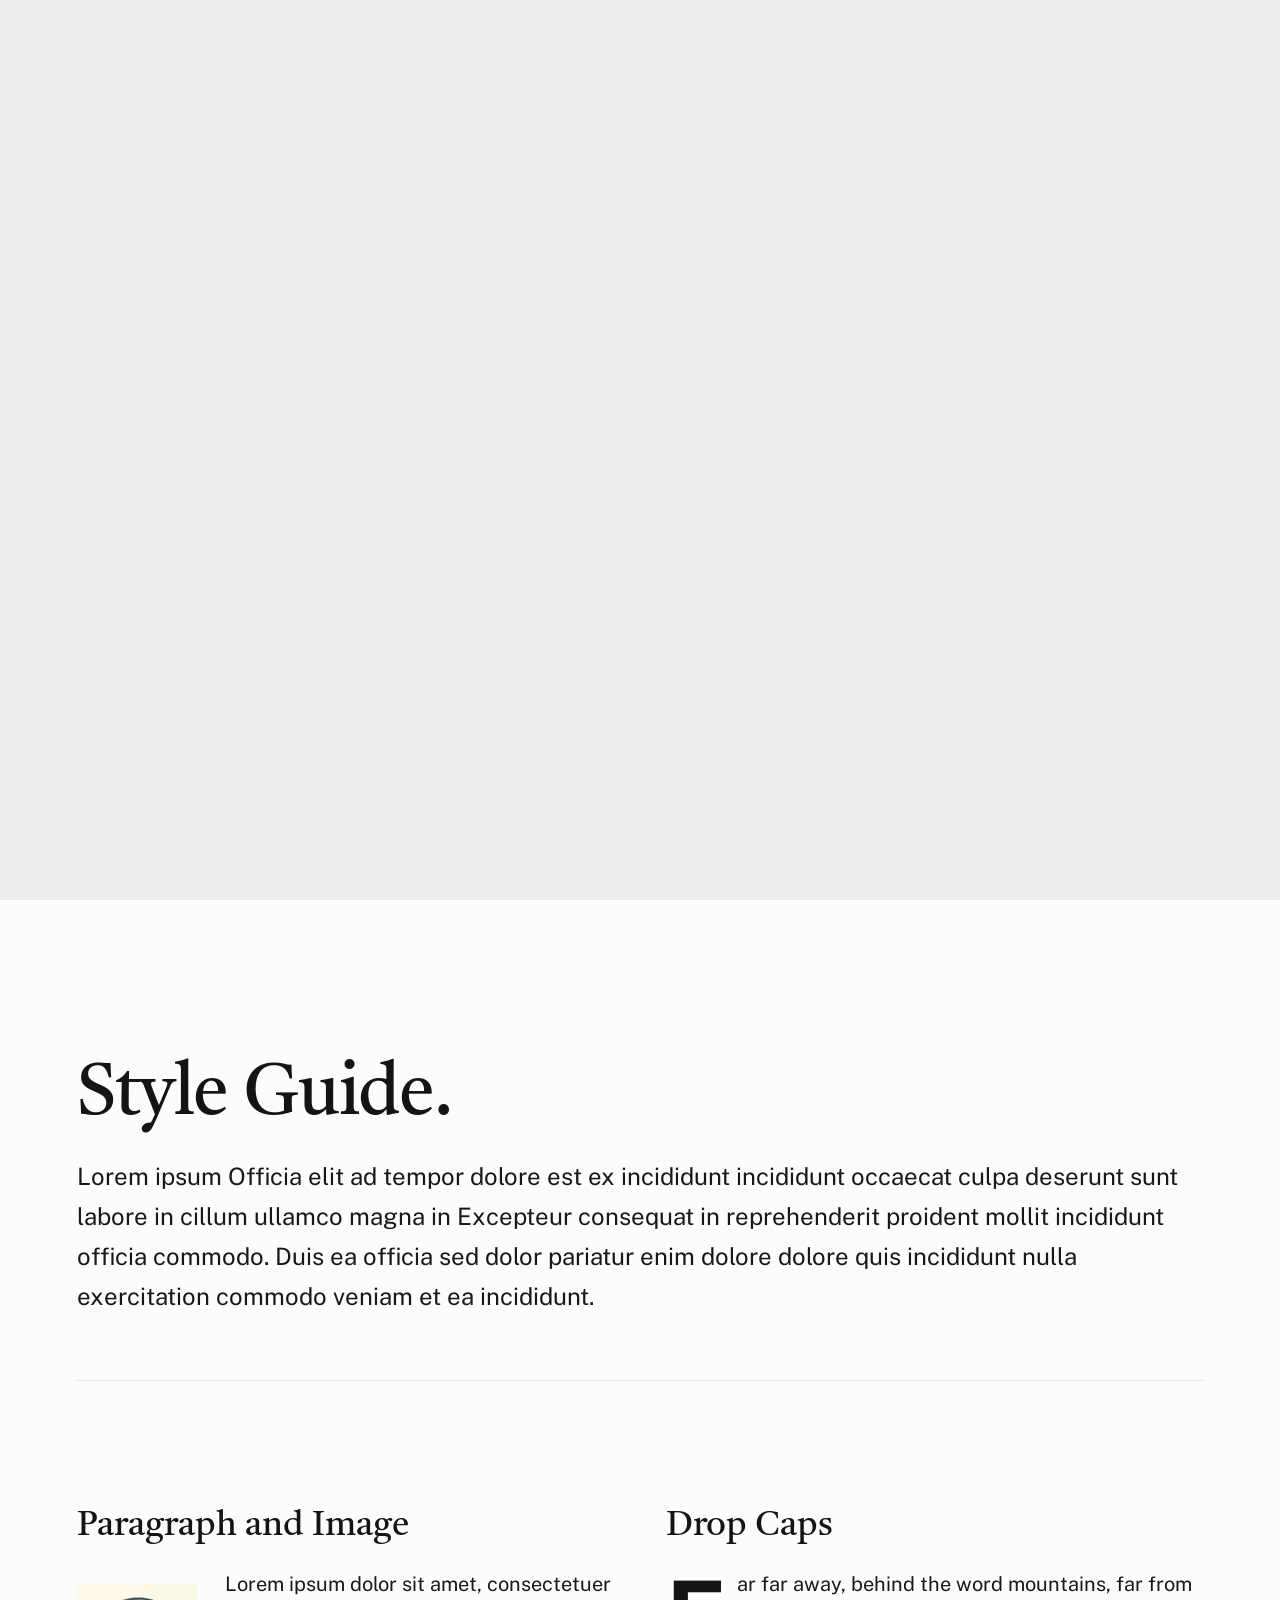
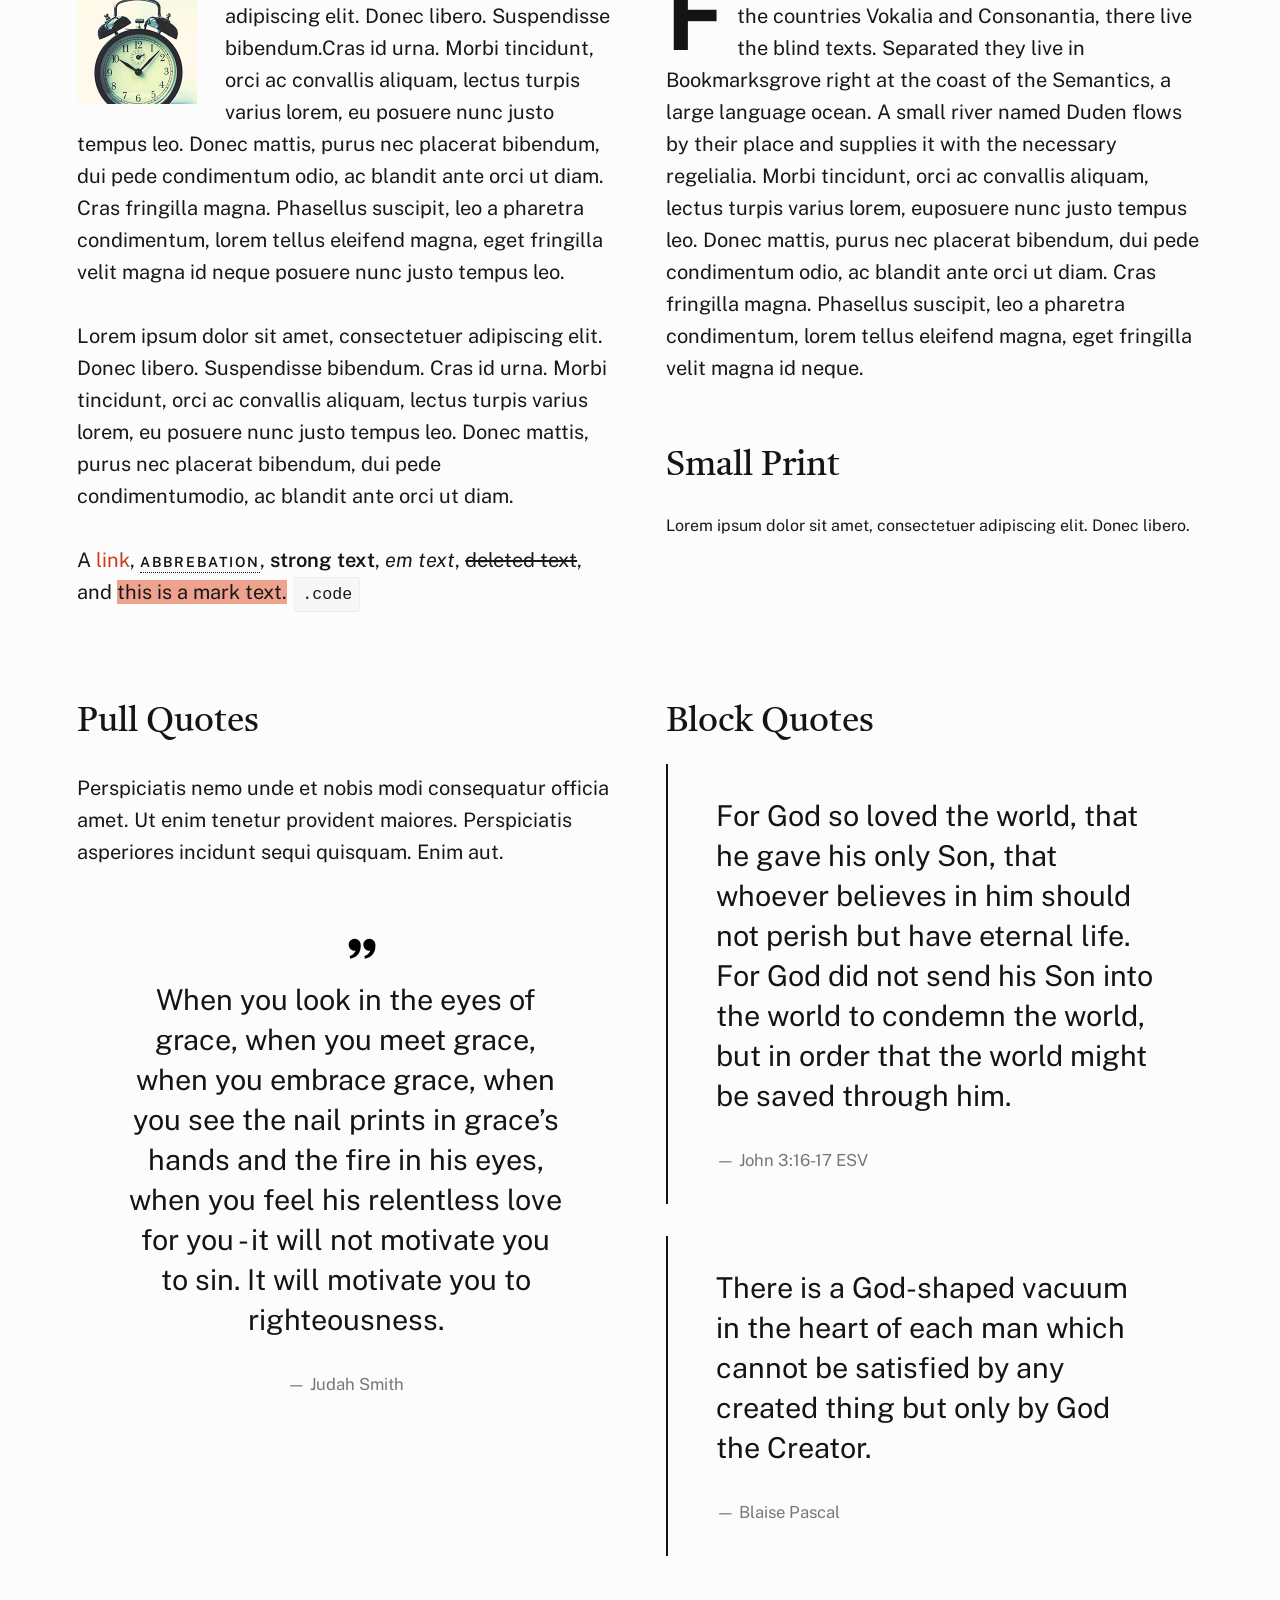
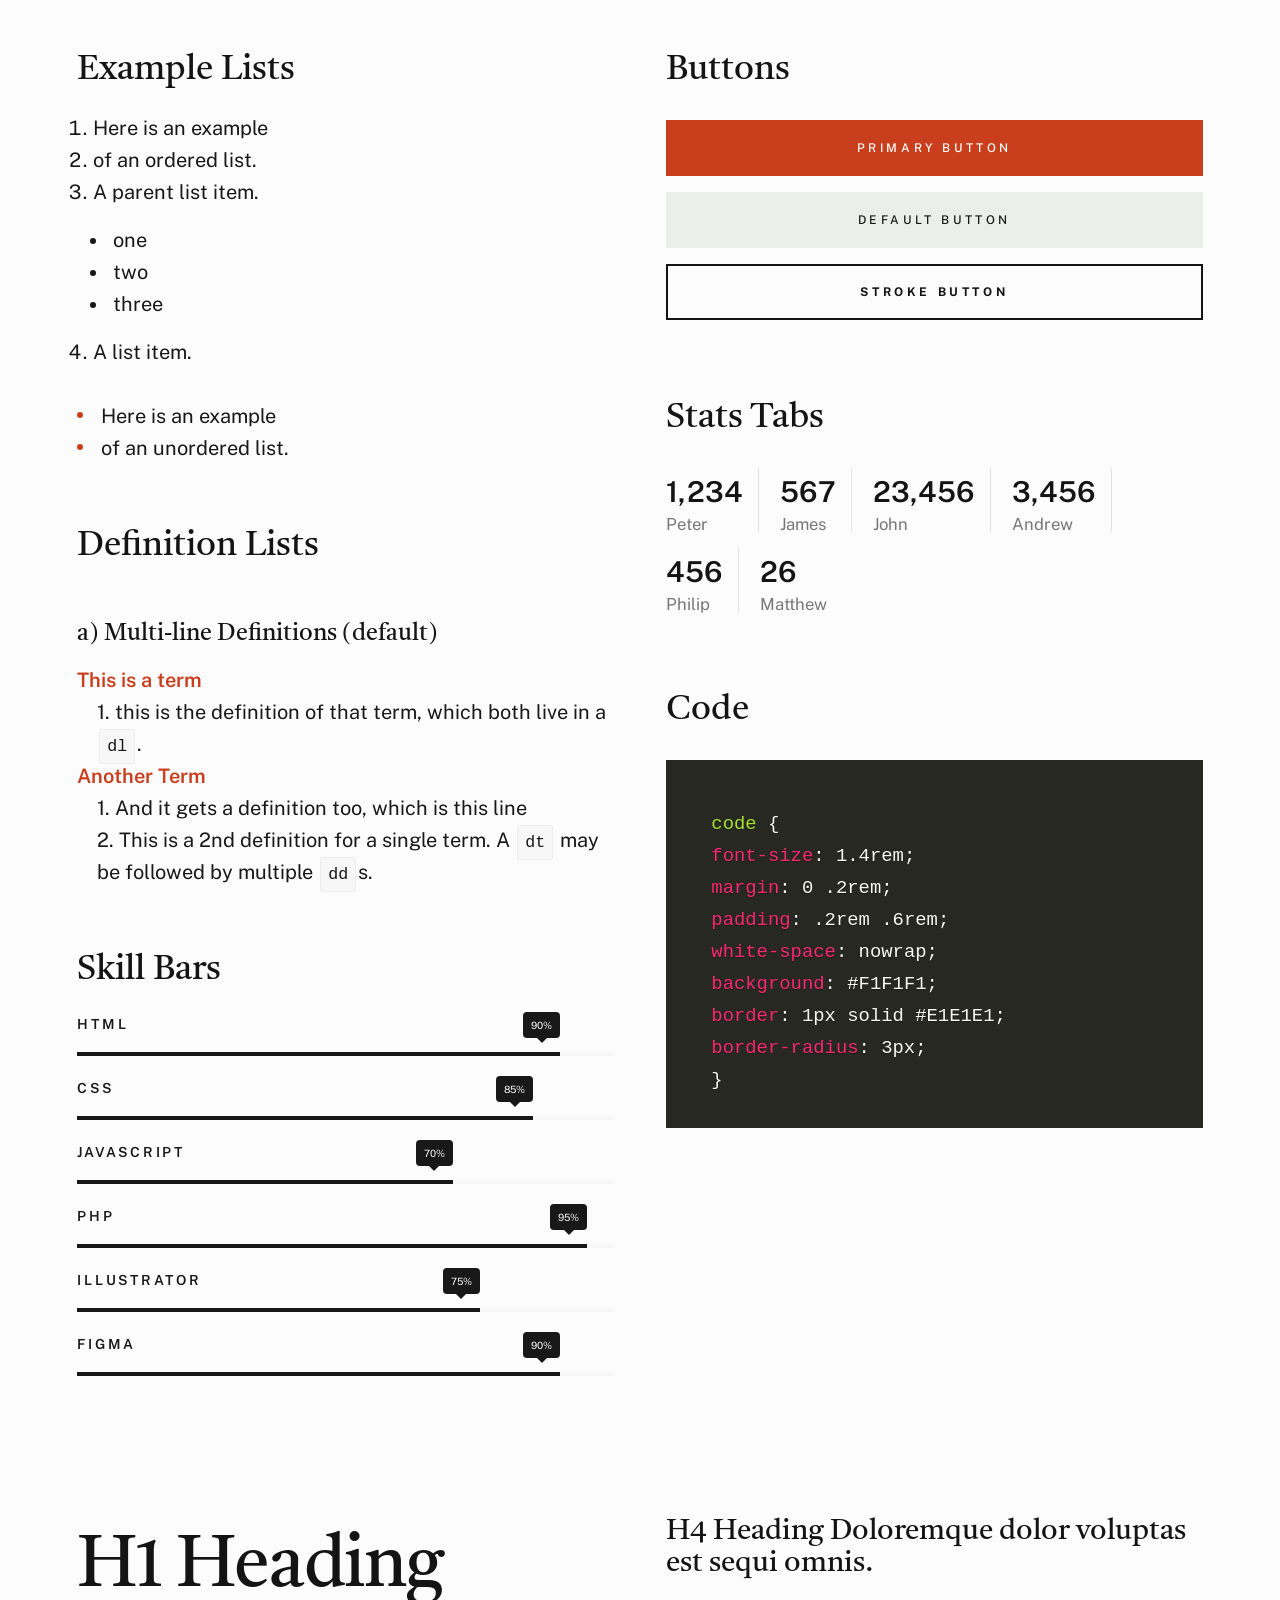
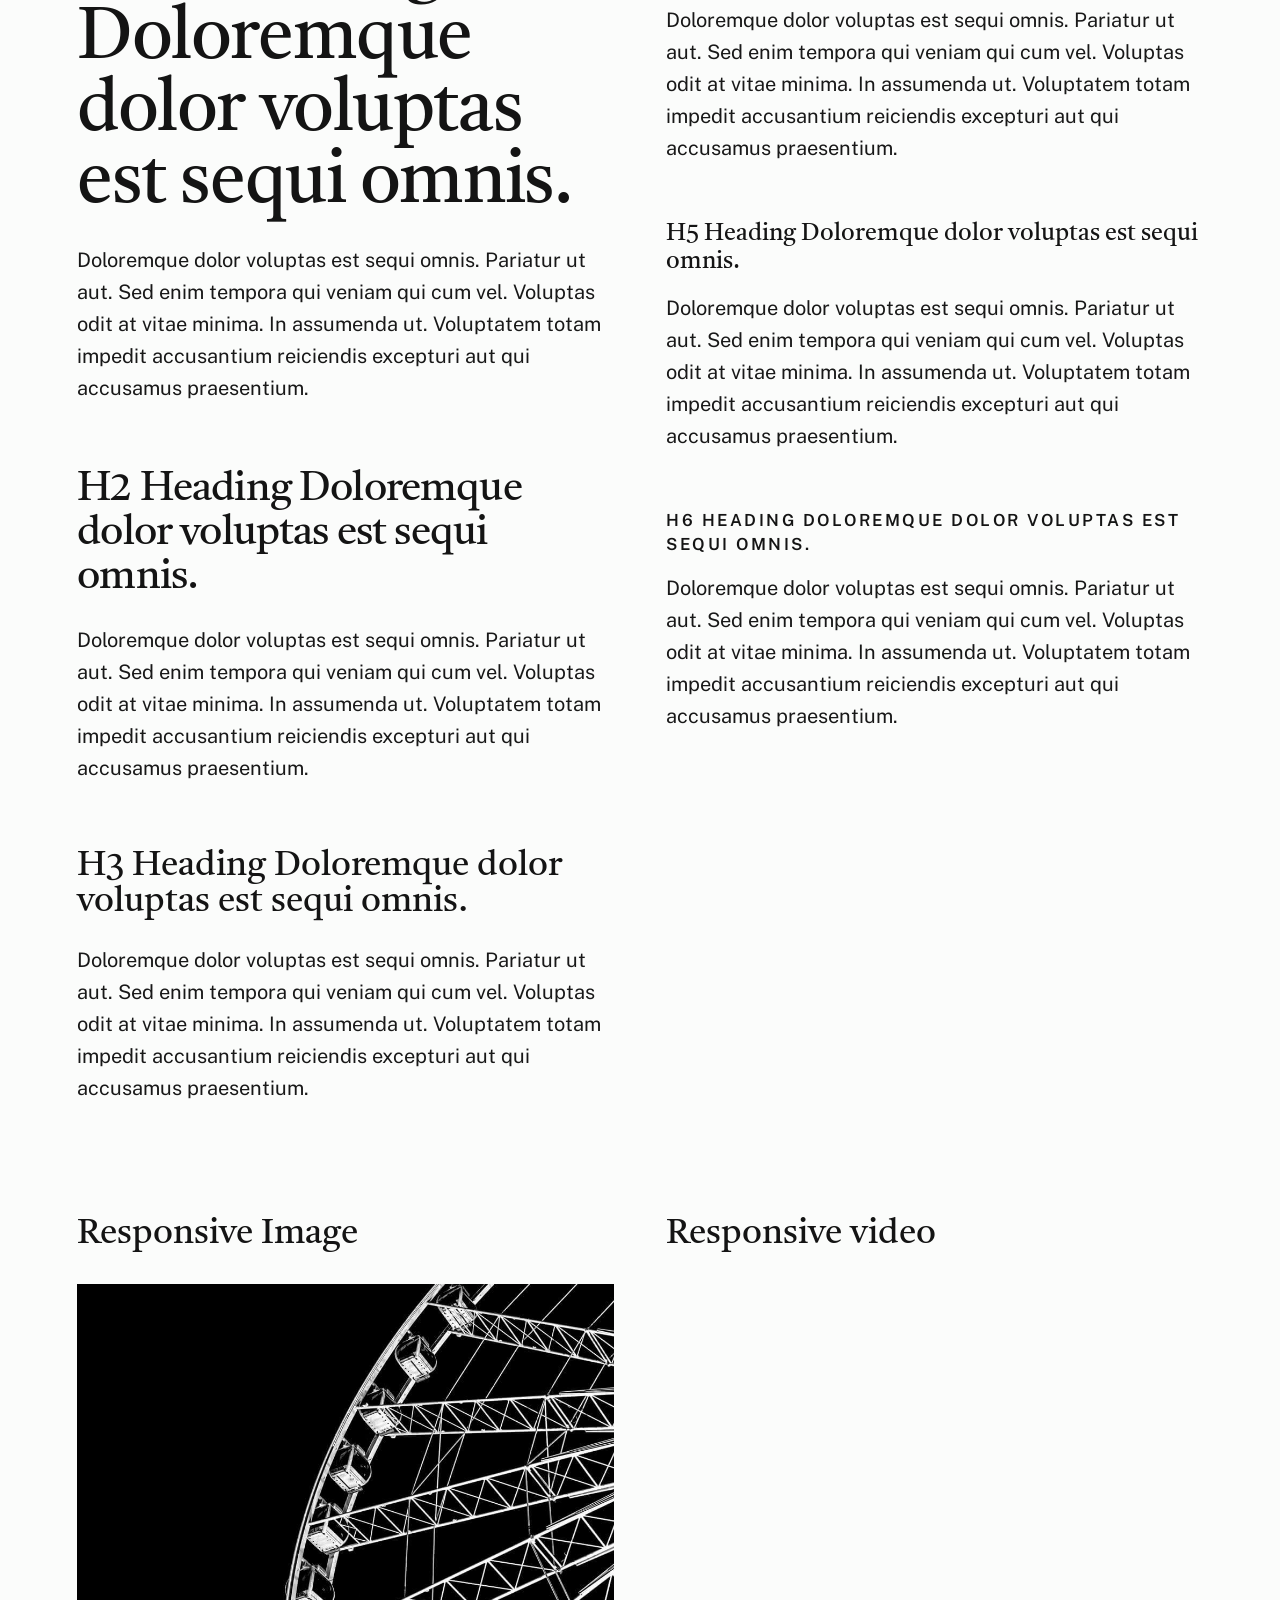
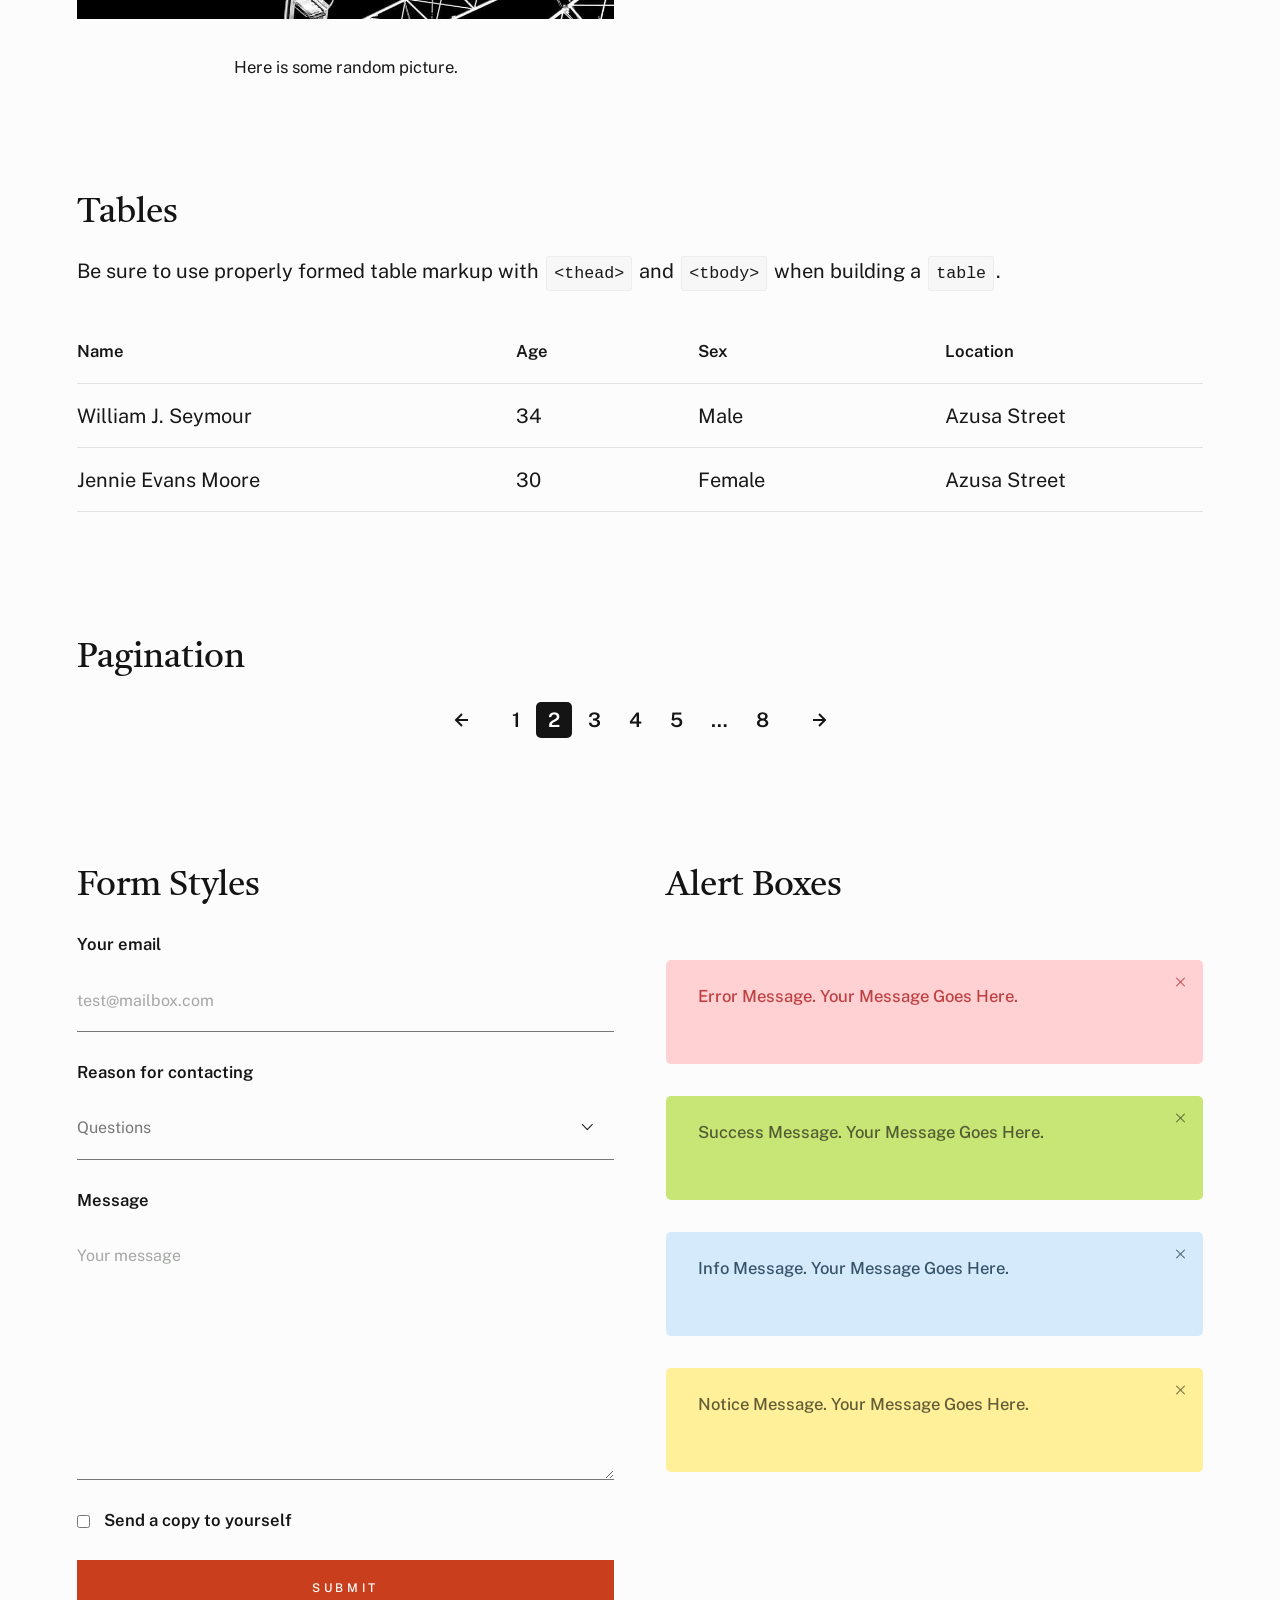
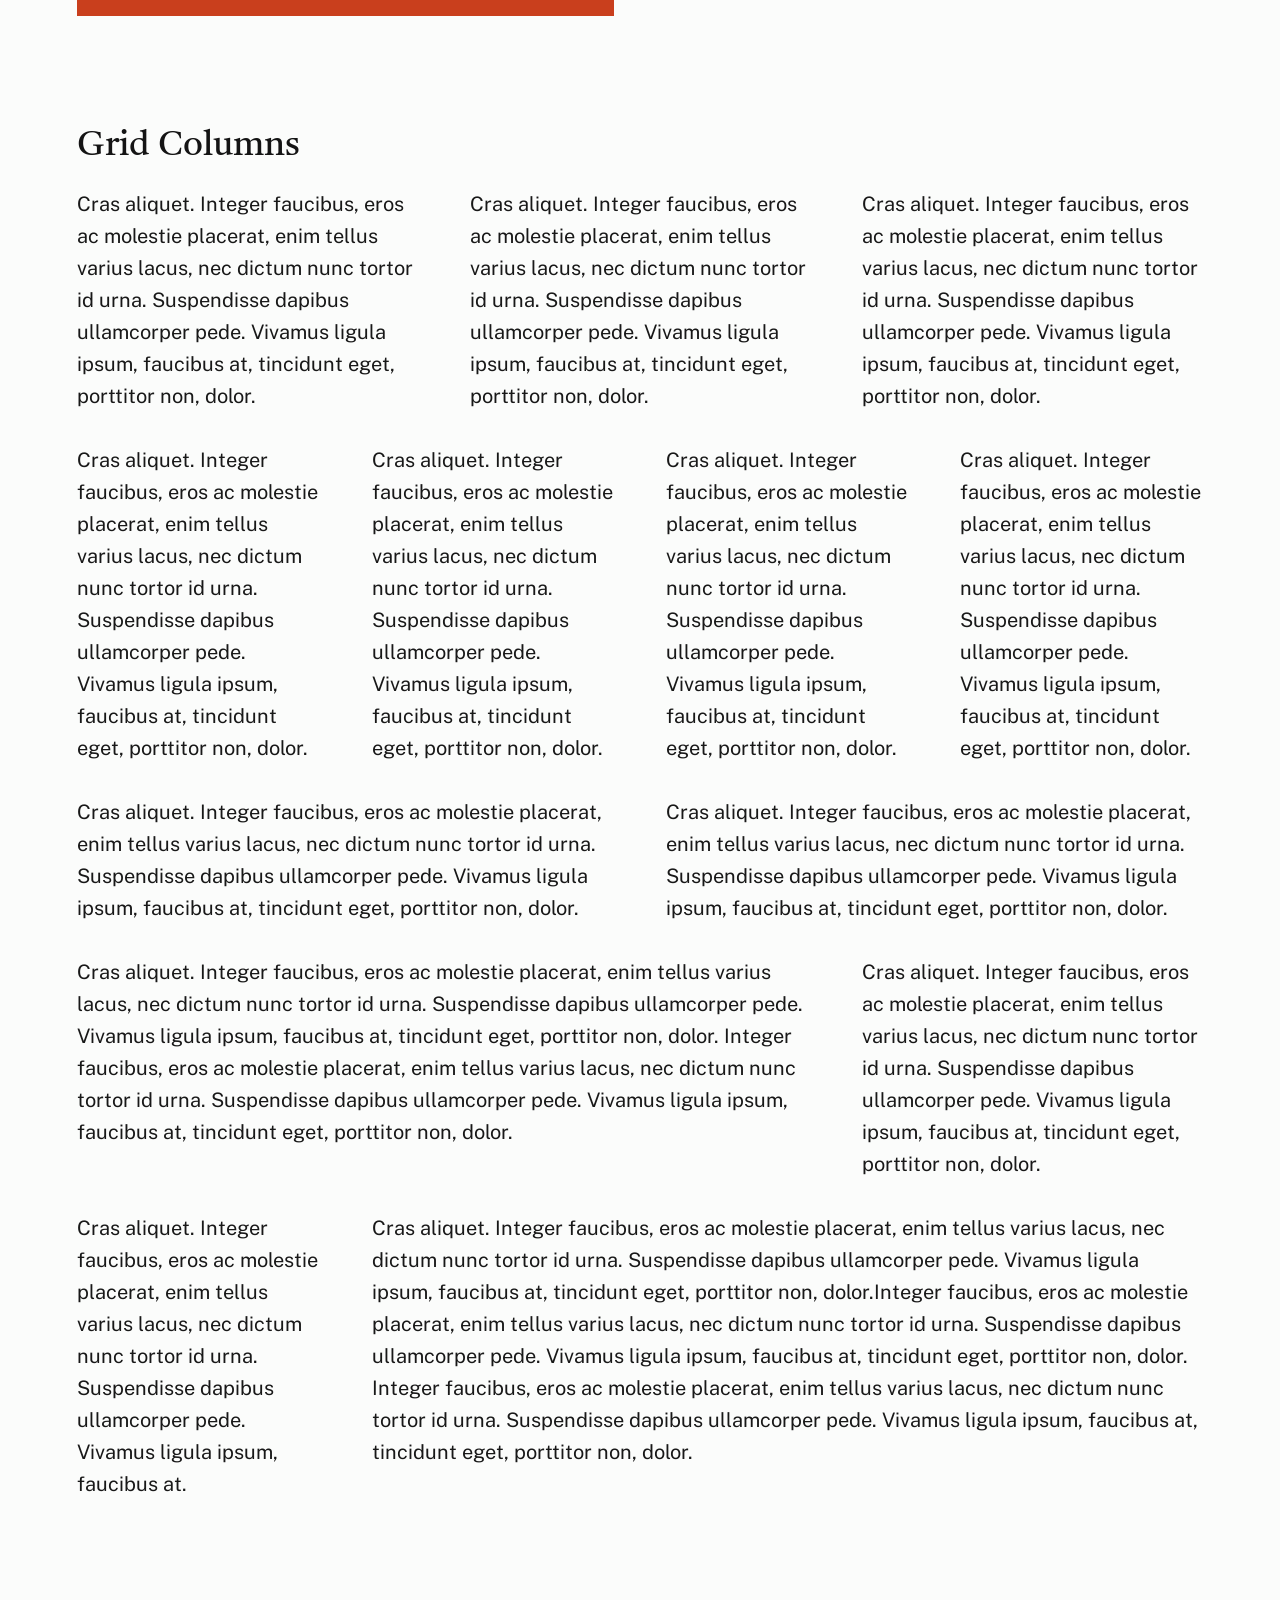
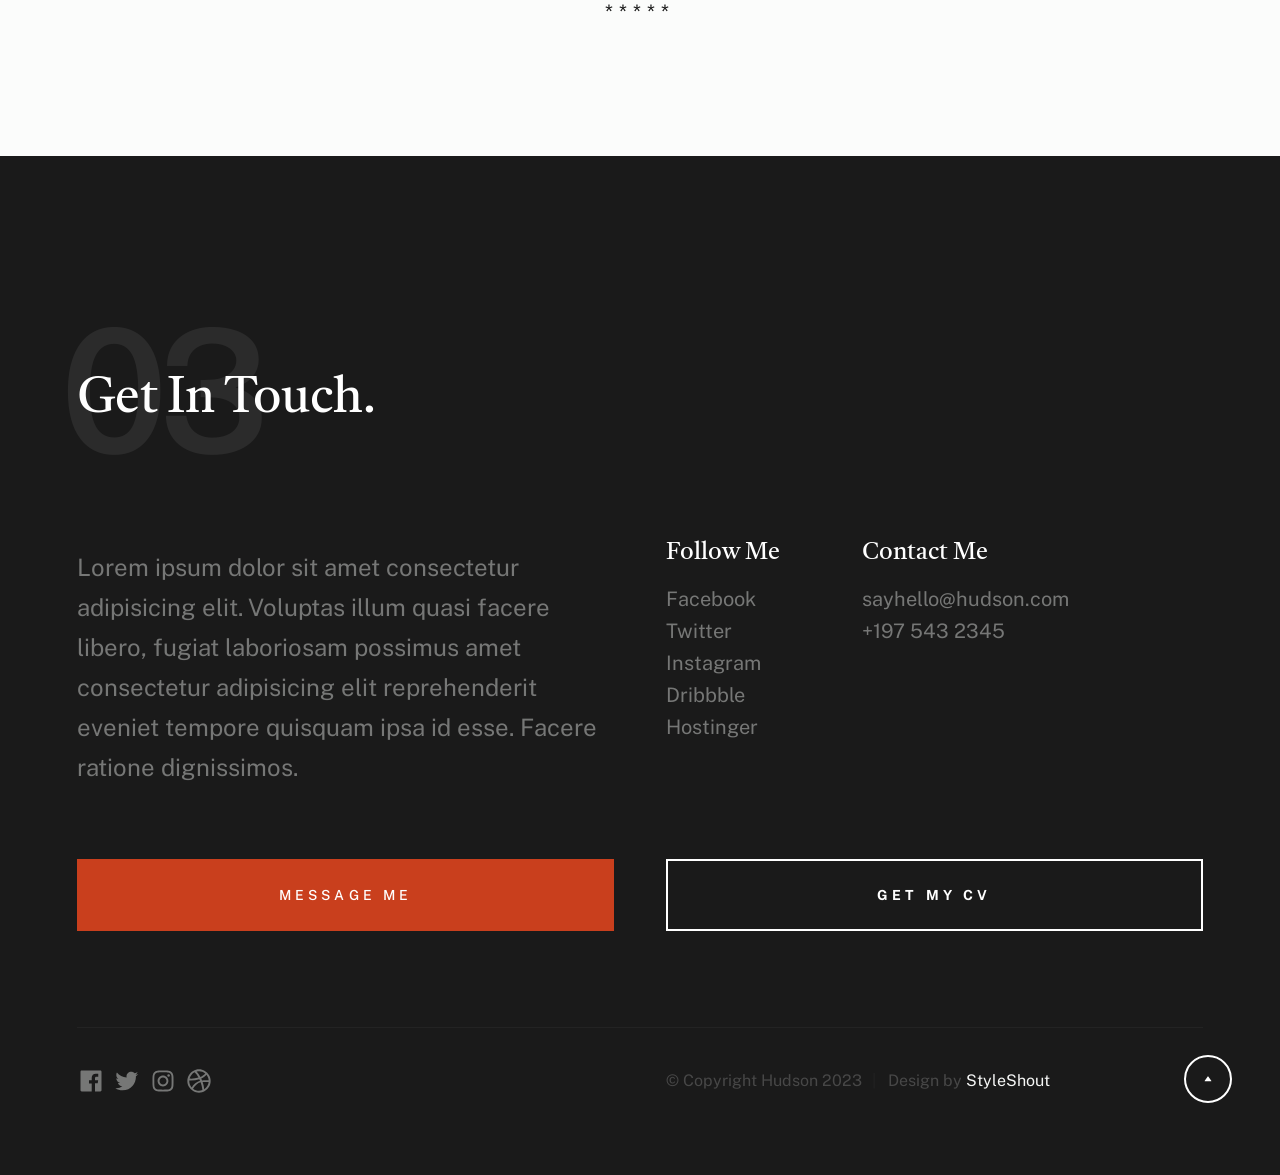
<file: styles.html>
<!DOCTYPE html>
<html lang="en" class="no-js" >
<head>

    <!--- basic page needs
    ================================================== -->
    <meta charset="utf-8">
    <meta name="viewport" content="width=device-width, initial-scale=1">
    <title>Styles - Hudson</title>

    <script>
        document.documentElement.classList.remove('no-js');
        document.documentElement.classList.add('js');
    </script>

    <!-- CSS
    ================================================== -->
    <link rel="stylesheet" href="css/vendor.css">
    <link rel="stylesheet" href="css/styles.css">

    <style type="text/css" media="screen">
        .s-styles {
            padding-top: var(--vspace-5);
            padding-bottom: var(--vspace-2);
            position: relative;
        }
        .s-styles .intro h1 {
            margin-top: 0;
        }
    </style>

    <!-- favicons
    ================================================== -->
    <link rel="apple-touch-icon" sizes="180x180" href="apple-touch-icon.png">
    <link rel="icon" type="image/png" sizes="32x32" href="favicon-32x32.png">
    <link rel="icon" type="image/png" sizes="16x16" href="favicon-16x16.png">
    <link rel="manifest" href="site.webmanifest">

</head>


<body id="top">

    
    <!-- preloader
    ================================================== -->
    <div id="preloader">
        <div id="loader" class="dots-fade">
            <div></div>
            <div></div>
            <div></div>
        </div>
    </div>


    <!-- page wrap
    ================================================== -->
    <div id="page" class="s-pagewrap">


        <!-- # site header 
        ================================================== -->
        <header class="s-header">
            <div class="row s-header__inner">

                <div class="s-header__block">
                    <div class="s-header__logo">
                        <a class="logo" href="index.html">
                            <img src="images/logo.svg" alt="Homepage">
                        </a>
                    </div>

                    <a class="s-header__menu-toggle" href="#0"><span>Menu</span></a>
                </div> <!-- end s-header__block -->

                <nav class="s-header__nav">    
                    <ul class="s-header__menu-links">
                        <li class="current"><a href="index.html">Intro</a></li>
                        <li><a href="index.html">About</a></li>
                        <li><a href="index.html">Works</a></li>
                        <li><a href="index.html">Contact</a></li>
                    </ul> <!-- s-header__menu-links -->    
                </nav> <!-- end s-header__nav -->

            </div> <!-- end s-header__inner -->
        </header> <!-- end s-header -->


        <!-- # intro
        ================================================== -->
        <section id="intro" class="s-intro">

            <div class="row s-intro__content width-sixteen-col">
                <div class="column lg-12 s-intro__content-inner grid-block grid-16">
                    
                    <div class="s-intro__content-text">

                        <div class="s-intro__content-pretitle text-pretitle">Hello</div>
                        <h1 class="s-intro__content-title">
                        I'm Jonathan Doe <br>
                        a product designer <br>
                        base in Somewhere.
                        </h1>                            

                        <div class="s-intro__content-btns">
                            <a class="btn" href="index.html#about">More About Me</a>
                            <a class="btn btn--stroke" href="index.html#footer">Get In Touch</a>
                        </div> <!-- s-intro__content-btns -->   

                    </div> <!-- s-intro__content-text -->                     
                    
                </div> <!-- s-intro__content-inner -->  
            </div> <!-- s-intro__content -->

            <ul class="s-intro__social social-list">
                <li>
                    <a href="#0">
                        <svg xmlns="http://www.w3.org/2000/svg" width="24" height="24" viewBox="0 0 24 24" style="fill:rgba(0, 0, 0, 1);transform:;-ms-filter:"><path d="M20,3H4C3.447,3,3,3.448,3,4v16c0,0.552,0.447,1,1,1h8.615v-6.96h-2.338v-2.725h2.338v-2c0-2.325,1.42-3.592,3.5-3.592 c0.699-0.002,1.399,0.034,2.095,0.107v2.42h-1.435c-1.128,0-1.348,0.538-1.348,1.325v1.735h2.697l-0.35,2.725h-2.348V21H20 c0.553,0,1-0.448,1-1V4C21,3.448,20.553,3,20,3z"></path></svg>
                        <span class="u-screen-reader-text">Facebook</span>
                    </a>
                </li>
                <li>
                    <a href="#0">
                        <svg xmlns="http://www.w3.org/2000/svg" width="24" height="24" viewBox="0 0 24 24" style="fill:rgba(0, 0, 0, 1);transform:;-ms-filter:"><path d="M19.633,7.997c0.013,0.175,0.013,0.349,0.013,0.523c0,5.325-4.053,11.461-11.46,11.461c-2.282,0-4.402-0.661-6.186-1.809 c0.324,0.037,0.636,0.05,0.973,0.05c1.883,0,3.616-0.636,5.001-1.721c-1.771-0.037-3.255-1.197-3.767-2.793 c0.249,0.037,0.499,0.062,0.761,0.062c0.361,0,0.724-0.05,1.061-0.137c-1.847-0.374-3.23-1.995-3.23-3.953v-0.05 c0.537,0.299,1.16,0.486,1.82,0.511C3.534,9.419,2.823,8.184,2.823,6.787c0-0.748,0.199-1.434,0.548-2.032 c1.983,2.443,4.964,4.04,8.306,4.215c-0.062-0.3-0.1-0.611-0.1-0.923c0-2.22,1.796-4.028,4.028-4.028 c1.16,0,2.207,0.486,2.943,1.272c0.91-0.175,1.782-0.512,2.556-0.973c-0.299,0.935-0.936,1.721-1.771,2.22 c0.811-0.088,1.597-0.312,2.319-0.624C21.104,6.712,20.419,7.423,19.633,7.997z"></path></svg>
                        <span class="u-screen-reader-text">Twitter</span>
                    </a>
                </li>
                <li>
                    <a href="#0">
                        <svg xmlns="http://www.w3.org/2000/svg" width="24" height="24" viewBox="0 0 24 24" style="fill:rgba(0, 0, 0, 1);transform:;-ms-filter:"><path d="M11.999,7.377c-2.554,0-4.623,2.07-4.623,4.623c0,2.554,2.069,4.624,4.623,4.624c2.552,0,4.623-2.07,4.623-4.624 C16.622,9.447,14.551,7.377,11.999,7.377L11.999,7.377z M11.999,15.004c-1.659,0-3.004-1.345-3.004-3.003 c0-1.659,1.345-3.003,3.004-3.003s3.002,1.344,3.002,3.003C15.001,13.659,13.658,15.004,11.999,15.004L11.999,15.004z"></path><circle cx="16.806" cy="7.207" r="1.078"></circle><path d="M20.533,6.111c-0.469-1.209-1.424-2.165-2.633-2.632c-0.699-0.263-1.438-0.404-2.186-0.42 c-0.963-0.042-1.268-0.054-3.71-0.054s-2.755,0-3.71,0.054C7.548,3.074,6.809,3.215,6.11,3.479C4.9,3.946,3.945,4.902,3.477,6.111 c-0.263,0.7-0.404,1.438-0.419,2.186c-0.043,0.962-0.056,1.267-0.056,3.71c0,2.442,0,2.753,0.056,3.71 c0.015,0.748,0.156,1.486,0.419,2.187c0.469,1.208,1.424,2.164,2.634,2.632c0.696,0.272,1.435,0.426,2.185,0.45 c0.963,0.042,1.268,0.055,3.71,0.055s2.755,0,3.71-0.055c0.747-0.015,1.486-0.157,2.186-0.419c1.209-0.469,2.164-1.424,2.633-2.633 c0.263-0.7,0.404-1.438,0.419-2.186c0.043-0.962,0.056-1.267,0.056-3.71s0-2.753-0.056-3.71C20.941,7.57,20.801,6.819,20.533,6.111z M19.315,15.643c-0.007,0.576-0.111,1.147-0.311,1.688c-0.305,0.787-0.926,1.409-1.712,1.711c-0.535,0.199-1.099,0.303-1.67,0.311 c-0.95,0.044-1.218,0.055-3.654,0.055c-2.438,0-2.687,0-3.655-0.055c-0.569-0.007-1.135-0.112-1.669-0.311 c-0.789-0.301-1.414-0.923-1.719-1.711c-0.196-0.534-0.302-1.099-0.311-1.669c-0.043-0.95-0.053-1.218-0.053-3.654 c0-2.437,0-2.686,0.053-3.655c0.007-0.576,0.111-1.146,0.311-1.687c0.305-0.789,0.93-1.41,1.719-1.712 c0.534-0.198,1.1-0.303,1.669-0.311c0.951-0.043,1.218-0.055,3.655-0.055c2.437,0,2.687,0,3.654,0.055 c0.571,0.007,1.135,0.112,1.67,0.311c0.786,0.303,1.407,0.925,1.712,1.712c0.196,0.534,0.302,1.099,0.311,1.669 c0.043,0.951,0.054,1.218,0.054,3.655c0,2.436,0,2.698-0.043,3.654H19.315z"></path></svg>
                        <span class="u-screen-reader-text">Instagram</span>
                    </a>
                </li>
                <li>
                    <a href="#0">
                        <svg xmlns="http://www.w3.org/2000/svg" width="24" height="24" viewBox="0 0 24 24" style="fill: rgba(0, 0, 0, 1);transform: ;msFilter:;"><path d="M20.66 6.98a9.932 9.932 0 0 0-3.641-3.64C15.486 2.447 13.813 2 12 2s-3.486.447-5.02 1.34c-1.533.893-2.747 2.107-3.64 3.64S2 10.187 2 12s.446 3.487 1.34 5.02a9.924 9.924 0 0 0 3.641 3.64C8.514 21.553 10.187 22 12 22s3.486-.447 5.02-1.34a9.932 9.932 0 0 0 3.641-3.64C21.554 15.487 22 13.813 22 12s-.446-3.487-1.34-5.02zM12 3.66c2 0 3.772.64 5.32 1.919-.92 1.174-2.286 2.14-4.1 2.9-1.002-1.813-2.088-3.327-3.261-4.54A7.715 7.715 0 0 1 12 3.66zM5.51 6.8a8.116 8.116 0 0 1 2.711-2.22c1.212 1.201 2.325 2.7 3.34 4.5-2 .6-4.114.9-6.341.9-.573 0-1.006-.013-1.3-.04A8.549 8.549 0 0 1 5.51 6.8zM3.66 12c0-.054.003-.12.01-.2.007-.08.01-.146.01-.2.254.014.641.02 1.161.02 2.666 0 5.146-.367 7.439-1.1.187.373.381.793.58 1.26-1.32.293-2.674 1.006-4.061 2.14S6.4 16.247 5.76 17.5c-1.4-1.587-2.1-3.42-2.1-5.5zM12 20.34c-1.894 0-3.594-.587-5.101-1.759.601-1.187 1.524-2.322 2.771-3.401 1.246-1.08 2.483-1.753 3.71-2.02a29.441 29.441 0 0 1 1.56 6.62 8.166 8.166 0 0 1-2.94.56zm7.08-3.96a8.351 8.351 0 0 1-2.58 2.621c-.24-2.08-.7-4.107-1.379-6.081.932-.066 1.765-.1 2.5-.1.799 0 1.686.034 2.659.1a8.098 8.098 0 0 1-1.2 3.46zm-1.24-5c-1.16 0-2.233.047-3.22.14a27.053 27.053 0 0 0-.68-1.62c2.066-.906 3.532-2.006 4.399-3.3 1.2 1.414 1.854 3.027 1.96 4.84-.812-.04-1.632-.06-2.459-.06z"></path></svg>
                        <span class="u-screen-reader-text">Dribbble</span>
                    </a>
                </li>
                <li>
                    <a href="#0">
                        <svg xmlns="http://www.w3.org/2000/svg" width="24" height="24" viewBox="0 0 24 24" style="fill: rgba(0, 0, 0, 1);transform: ;msFilter:;"><path d="M11.99 2C6.472 2 2 6.473 2 11.99c0 4.232 2.633 7.85 6.35 9.306-.088-.79-.166-2.006.034-2.868.182-.78 1.172-4.966 1.172-4.966s-.299-.599-.299-1.484c0-1.388.805-2.425 1.808-2.425.853 0 1.264.64 1.264 1.407 0 .858-.546 2.139-.827 3.327-.235.994.499 1.805 1.479 1.805 1.775 0 3.141-1.872 3.141-4.575 0-2.392-1.719-4.064-4.173-4.064-2.843 0-4.512 2.132-4.512 4.335 0 .858.331 1.779.744 2.28a.3.3 0 0 1 .069.286c-.076.315-.245.994-.277 1.133-.044.183-.145.222-.335.134-1.247-.581-2.027-2.405-2.027-3.871 0-3.151 2.289-6.045 6.601-6.045 3.466 0 6.159 2.469 6.159 5.77 0 3.444-2.171 6.213-5.184 6.213-1.013 0-1.964-.525-2.29-1.146l-.623 2.374c-.225.868-.834 1.956-1.241 2.62a10 10 0 0 0 2.958.445c5.517 0 9.99-4.473 9.99-9.99S17.507 2 11.99 2"></path></svg>
                        <span class="u-screen-reader-text">Pinterest</span>
                    </a>
                </li>
            </ul> <!-- end s-intro__social -->

            <div class="s-intro__content-media">                               
                <img src="images/intro-bg.jpg" srcset="images/intro-bg.jpg 1x, images/intro-bg.jpg 2x" alt="">
            </div> <!-- s-intro__content-media -->                

            <div class="s-intro__btn-download">
                <a class="btn btn--stroke" href="#0">Get My CV</a>
            </div> <!-- end s-intro__btn-download -->
            
            <div class="s-intro__scroll-down">
                <a href="#styles" class="smoothscroll">
                    <div class="scroll-icon">
                        <svg xmlns="http://www.w3.org/2000/svg" width="24" height="24" viewBox="0 0 24 24" style="fill: rgba(0, 0, 0, 1);transform: ;msFilter:;"><path d="M11.178 19.569a.998.998 0 0 0 1.644 0l9-13A.999.999 0 0 0 21 5H3a1.002 1.002 0 0 0-.822 1.569l9 13z"></path></svg>
                    </div>
                    <span class="scroll-text u-screen-reader-text">Scroll Down</span>
                </a>
            </div> <!-- s-intro__scroll-down -->

        </section> <!-- end s-intro -->


        <!-- # styles
        ================================================== -->
        <section id="styles" class="s-styles">

            <div class="row">

                <div class="column xl-12 intro">

                    <h1>Style Guide.</h1>

                    <p class="lead">Lorem ipsum Officia elit ad tempor dolore est ex incididunt incididunt occaecat culpa deserunt 
                    sunt labore in cillum ullamco magna in Excepteur consequat in reprehenderit proident mollit incididunt officia commodo.
                    Duis ea officia sed dolor pariatur enim dolore dolore quis incididunt nulla exercitation commodo veniam et ea incididunt.
                    </p>

                    <hr>
                </div>

            </div> <!-- end row -->
    
            <div class="row">
    
                <div class="column mob-12 md-6 stack-on-900">
    
                    <h3>Paragraph and Image</h3>
    
                    <p><a href="#"><img width="120" height="120" class="u-pull-left" alt="sample-image" src="images/sample-image.jpg"></a>
                    Lorem ipsum dolor sit amet, consectetuer adipiscing elit. Donec libero. Suspendisse bibendum.Cras id urna. Morbi 
                    tincidunt, orci ac convallis aliquam, lectus turpis varius lorem, eu posuere nunc justo tempus leo. Donec mattis, 
                    purus nec placerat bibendum, dui pede condimentum odio, ac blandit ante orci ut diam. Cras fringilla magna. 
                    Phasellus suscipit, leo a pharetra condimentum, lorem tellus eleifend magna, eget fringilla velit magna id 
                    neque posuere nunc justo tempus leo. </p>
    
                    <p>
                    Lorem ipsum dolor sit amet, consectetuer adipiscing elit. Donec libero. Suspendisse bibendum. Cras id urna. 
                    Morbi tincidunt, orci ac convallis aliquam, lectus turpis varius lorem, eu posuere nunc justo tempus leo. 
                    Donec mattis, purus nec placerat bibendum, dui pede condimentumodio, ac blandit ante orci ut diam.	
                    </p>
    
                    <p>A <a href="#">link</a>,
                    <abbr title="this really isn't a very good description">abbrebation</abbr>,
                    <strong>strong text</strong>,
                    <em>em text</em>,
                    <del>deleted text</del>, and
                    <mark>this is a mark text.</mark>
                    <code>.code</code>
                    </p>
    
                </div>
    
                <div class="column mob-12 md-6">
    
                    <h3>Drop Caps</h3>
    
                    <p class="drop-cap">Far far away, behind the word mountains, far from the countries Vokalia and Consonantia,
                    there live the blind texts. Separated they live in Bookmarksgrove right at the coast of the
                    Semantics, a large language ocean. A small river named Duden flows by their place and supplies it with the 
                    necessary regelialia. Morbi tincidunt, orci ac convallis aliquam, lectus turpis varius lorem, 
                    euposuere nunc justo tempus leo. Donec mattis, purus nec placerat bibendum, dui pede condimentum odio, 
                    ac blandit ante orci ut diam. Cras fringilla magna. Phasellus suscipit, leo a pharetra condimentum, 
                    lorem tellus eleifend magna, eget fringilla velit magna id neque.
                    </p>
    
                    <h3>Small Print</h3>
    
                    <p><small>Lorem ipsum dolor sit amet, consectetuer adipiscing elit. Donec libero.</small></p>
                    
            
    
                </div>
    
            </div> <!-- end row -->
    
            <div class="row">
    
                <div class="column xl-6 md-12">
    
                    <h3 class="u-add-bottom">Pull Quotes</h3>
    
                    <p>
                    Perspiciatis nemo unde et nobis modi consequatur officia amet. Ut enim 
                    tenetur provident maiores. Perspiciatis asperiores incidunt sequi 
                    quisquam. Enim aut. 
                    </p>
    
                    <figure class="pull-quote">
                        <blockquote>
                            <p>
                            When you look in the eyes of grace, when you meet grace, 
                            when you embrace grace, when you see the nail prints in 
                            grace’s hands and the fire in his eyes, when you feel his 
                            relentless love for you - it will not motivate you to sin. 
                            It will motivate you to righteousness.
                            </p>
    
                            <footer>
                                <cite>Judah Smith</cite>
                            </footer>
                        </blockquote>
                    </figure>
    
    
                </div>
    
                <div class="column xl-6 md-12">
    
                    <h3 class="h-add-bottom">Block Quotes</h3>
    
                    <blockquote cite="http://where-i-got-my-info-from.com">
                        <p>
                        For God so loved the world, that he gave his only Son, that whoever believes in 
                        him should not perish but have eternal life. For God did not send his Son into 
                        the world to condemn the world, but in order that the world might be 
                        saved through him.
                        </p>
    
                        <footer>
                            <cite>
                                <a href="#0">John 3:16-17 ESV</a>
                            </cite>
                        </footer>
    
                    </blockquote>
    
                    <blockquote>
                        <p>There is a God-shaped vacuum in the heart of each man which cannot be satisfied 
                        by any created thing but only by God the Creator.</p>
    
                        <footer>
                            <cite>Blaise Pascal</cite>
                        </footer>
    
                    </blockquote>
    
                </div>
    
            </div> <!-- end row -->
    
            <div class="row u-add-half-bottom">
    
                <div class="column xl-6 md-12">
    
                    <h3>Example Lists</h3>
    
                    <ol>
                        <li>Here is an example</li>
                        <li>of an ordered list.</li>
                        <li>A parent list item.
                            <ul>
                                <li>one</li>
                                <li>two</li>
                                <li>three</li>
                            </ul>
                            </li>
                            <li>A list item.</li>
                        </ol>
    
                    <ul class="disc">
                        <li>Here is an example</li>
                        <li>of an unordered list.</li>
                    </ul>
    
                    <h3>Definition Lists</h3>
    
                    <h5>a) Multi-line Definitions (default) </h5>
    
                    <dl class="dictionary-style">
                        <dt><strong>This is a term</strong></dt>
                            <dd>this is the definition of that term, which both live in a <code>dl</code>.</dd>
                        <dt><strong>Another Term</strong></dt>
                            <dd>And it gets a definition too, which is this line</dd>
                            <dd>This is a 2<sup>nd</sup> definition for a single term. A <code>dt</code> may be followed by multiple <code>dd</code>s.</dd>
                    </dl>
    
                    <h3 class="u-add-bottom">Skill Bars</h3>
    
                    <ul class="skill-bars">
                        <li>
                        <div class="progress percent90"><span>90%</span></div>
                        <strong>HTML</strong>
                        </li>
                        <li>
                        <div class="progress percent85"><span>85%</span></div>
                        <strong>CSS</strong>
                        </li>
                        <li>
                        <div class="progress percent70"><span>70%</span></div>
                        <strong>Javascript</strong>
                        </li>
                        <li>
                        <div class="progress percent95"><span>95%</span></div>
                        <strong>PHP</strong>
                        </li>
                        <li>
                        <div class="progress percent75"><span>75%</span></div>
                        <strong>Illustrator</strong>
                        </li>
                        <li>
                        <div class="progress percent90"><span>90%</span></div>
                        <strong>Figma</strong>
                        </li>
                    </ul>
    
                </div>
    
                <div class="column xl-6 md-12">
    
                    <h3 class="u-add-bottom">Buttons</h3>
    
                    <p>
                        <a class="btn btn--primary u-fullwidth" href="#0">Primary Button</a>
                        <a class="btn u-fullwidth" href="#0">Default Button</a>
                        <a class="btn btn--stroke u-fullwidth" href="#0">Stroke Button</a>
                    </p>
    
                    <h3>Stats Tabs</h3>
    
                    <ul class="stats-tabs">
                        <li><a href="#0">1,234 <em>Peter</em></a></li>
                        <li><a href="#0">567 <em>James</em></a></li>
                        <li><a href="#0">23,456 <em>John</em></a></li>
                        <li><a href="#0">3,456 <em>Andrew</em></a></li>
                        <li><a href="#0">456 <em>Philip</em></a></li>
                        <li><a href="#0">26 <em>Matthew</em></a></li>
                    </ul>
    
                    <h3 class="u-add-bottom">Code</h3>
    
<pre><code class="language-css">
    code {
    font-size: 1.4rem;
    margin: 0 .2rem;
    padding: .2rem .6rem;
    white-space: nowrap;
    background: #F1F1F1;
    border: 1px solid #E1E1E1;	
    border-radius: 3px;
    }
</code></pre>
    
                </div>
    
            </div> <!-- end row -->
    
            <div class="row u-add-half-bottom">
    
                <div class="column xl-6 md-12">
                        
                    <h1>H1 Heading Doloremque dolor voluptas est sequi omnis.</h1>
                    <p>Doloremque dolor voluptas est sequi omnis. Pariatur ut aut. Sed enim tempora qui veniam qui cum vel. 
                    Voluptas odit at vitae minima. In assumenda ut. Voluptatem totam impedit accusantium reiciendis excepturi aut qui accusamus praesentium.</p>
    
                    <h2>H2 Heading Doloremque dolor voluptas est sequi omnis.</h2>
                    <p>Doloremque dolor voluptas est sequi omnis. Pariatur ut aut. Sed enim tempora qui veniam qui cum vel. 
                    Voluptas odit at vitae minima. In assumenda ut. Voluptatem totam impedit accusantium reiciendis excepturi aut qui accusamus praesentium.</p>
    
                    <h3>H3 Heading Doloremque dolor voluptas est sequi omnis.</h3>
                    <p>Doloremque dolor voluptas est sequi omnis. Pariatur ut aut. Sed enim tempora qui veniam qui cum vel. 
                    Voluptas odit at vitae minima. In assumenda ut. Voluptatem totam impedit accusantium reiciendis excepturi aut qui accusamus praesentium.</p>
    
                    
                </div>
    
                <div class="column xl-6 md-12">
                    <h4>H4 Heading Doloremque dolor voluptas est sequi omnis.</h4>
                    <p>Doloremque dolor voluptas est sequi omnis. Pariatur ut aut. Sed enim tempora qui veniam qui cum vel. 
                    Voluptas odit at vitae minima. In assumenda ut. Voluptatem totam impedit accusantium reiciendis excepturi aut qui accusamus praesentium.</p>
    
                    <h5>H5 Heading Doloremque dolor voluptas est sequi omnis.</h5>
                    <p>Doloremque dolor voluptas est sequi omnis. Pariatur ut aut. Sed enim tempora qui veniam qui cum vel. 
                    Voluptas odit at vitae minima. In assumenda ut. Voluptatem totam impedit accusantium reiciendis excepturi aut qui accusamus praesentium.</p>
    
                    <h6>H6 Heading Doloremque dolor voluptas est sequi omnis.</h6>
                    <p>Doloremque dolor voluptas est sequi omnis. Pariatur ut aut. Sed enim tempora qui veniam qui cum vel. 
                    Voluptas odit at vitae minima. In assumenda ut. Voluptatem totam impedit accusantium reiciendis excepturi aut qui accusamus praesentium.</p>
        
                    
                </div>
    
            </div> <!-- end row -->
    
            <div class="row u-add-half-bottom">
    
                <div class="column xl-6 md-12">
    
                    <h3 class="u-add-bottom">Responsive Image</h3>
    
                    <figure>
                        <img src="images/wheel-500.jpg" 
                        srcset="images/wheel-1000.jpg 1000w, 
                        images/wheel-500.jpg 500w" 
                        sizes="(max-width: 1000px) 100vw, 1000px" alt="">
    
                        <figcaption>
                            Here is some random picture.
                        </figcaption>
                    </figure>
    
                </div>
    
                <div class="column xl-6 md-12">
    
                    <h3 class="u-add-bottom">Responsive video</h3>
    
                    <div class="video-container">
                    <iframe src="https://player.vimeo.com/video/14592941?color=00a650&title=0&byline=0&portrait=0" width="500" height="281" frameborder="0" webkitallowfullscreen mozallowfullscreen allowfullscreen></iframe> 
                    </div>
    
                </div>
                
            </div> <!-- end row -->
    
            <div class="row u-add-bottom">
    
                <div class="column xl-12">
    
                    <h3>Tables</h3>
                    <p>Be sure to use properly formed table markup with <code>&lt;thead&gt;</code> and <code>&lt;tbody&gt;</code> when building a <code>table</code>.</p>
    
                    <div class="table-responsive">
    
                        <table>
                                <thead>
                                <tr>
                                    <th>Name</th>
                                    <th>Age</th>
                                    <th>Sex</th>
                                    <th>Location</th>
                                </tr>
                                </thead>
                                <tbody>
                                <tr>
                                    <td>William J. Seymour</td>
                                    <td>34</td>
                                    <td>Male</td>
                                    <td>Azusa Street</td>
                                </tr>
                                <tr>
                                    <td>Jennie Evans Moore</td>
                                    <td>30</td>
                                    <td>Female</td>
                                    <td>Azusa Street</td>
                                </tr>
                                </tbody>
                        </table>
    
                    </div>
    
                </div>
                
            </div> <!-- end row -->
    
            <div class="row">
    
                <div class="column xl-12">
                    <h3>Pagination</h3>
    
                    <nav class="pgn">
                        <ul>
                            <li>
                                <a class="pgn__prev" href="#0">
                                    <svg xmlns="http://www.w3.org/2000/svg" width="24" height="24" viewBox="0 0 24 24"><path d="M12.707 17.293L8.414 13H18v-2H8.414l4.293-4.293-1.414-1.414L4.586 12l6.707 6.707z"/></svg>
                                </a>
                            </li>
                            <li><a class="pgn__num" href="#0">1</a></li>
                            <li><span class="pgn__num current">2</span></li>
                            <li><a class="pgn__num" href="#0">3</a></li>
                            <li><a class="pgn__num" href="#0">4</a></li>
                            <li><a class="pgn__num" href="#0">5</a></li>
                            <li><span class="pgn__num dots">…</span></li>
                            <li><a class="pgn__num" href="#0">8</a></li>
                            <li>
                                <a class="pgn__next" href="#0">
                                    <svg xmlns="http://www.w3.org/2000/svg" width="24" height="24" viewBox="0 0 24 24"><path d="M11.293 17.293l1.414 1.414L19.414 12l-6.707-6.707-1.414 1.414L15.586 11H6v2h9.586z"/></svg>
                                </a>
                            </li>
                        </ul>
                    </nav>
                </div>
    
            </div> <!-- end row -->
    
            <div class="row">
    
                <div class="column xl-6 md-12">
    
                    <h3 class="u-add-bottom">Form Styles</h3>
    
                    <form>
                        <div>
                            <label for="sampleInput">Your email</label>
                            <input class="u-fullwidth" type="email" placeholder="test@mailbox.com" id="sampleInput">
                        </div>
                        <div>
                            <label for="sampleRecipientInput">Reason for contacting</label>
                            <div class="ss-custom-select">
                                <select class="u-fullwidth" id="sampleRecipientInput">
                                    <option value="Option 1">Questions</option>
                                    <option value="Option 2">Report</option>
                                    <option value="Option 3">Others</option>
                                </select>
                            </div>
                        </div>
                        
                        <label for="exampleMessage">Message</label>
                        <textarea class="u-fullwidth" placeholder="Your message" id="exampleMessage"></textarea>
    
                        <label class="u-add-bottom">
                            <input type="checkbox">
                            <span class="label-text">Send a copy to yourself</span>
                        </label>
                    
                        <input class="btn--primary u-fullwidth" type="submit" value="Submit">
                    </form>
    
                </div>
    
                <div class="column xl-6 md-12">
    
                    <h3>Alert Boxes</h3>
    
                    <br>
                    
                    <div class="alert-box alert-box--error">
                        <p>Error Message. Your Message Goes Here.</p>
                        <span class="alert-box__close"></span>
                    </div><!-- end error -->
                            
                    <div class="alert-box alert-box--success">
                        <p>Success Message. Your Message Goes Here.</p>
                        <span class="alert-box__close"></span>
                    </div><!-- end success -->
                            
                    <div class="alert-box alert-box--info">
                        <p>Info Message. Your Message Goes Here.</p>
                        <span class="alert-box__close"></span>
                    </div><!-- end info -->
                            
                    <div class="alert-box alert-box--notice">
                        <p>Notice Message. Your Message Goes Here.</p>
                        <span class="alert-box__close"></span>
                    </div><!-- end notice -->
                
                </div>
    
            </div> <!-- end row -->

            <div class="row">
            
                <div class="xl-12 column">
                <h3 class="half-bottom">Grid Columns</h3>
                </div>
    
            </div> <!-- Row End-->
    
            <!--<h4>1/3 Columns</h4>  -->
    
            <div class="row">
    
                <div class="xl-4 md-12 column">
                    <p>
                    Cras aliquet. Integer faucibus, eros ac molestie placerat, enim tellus varius lacus,
                    nec dictum nunc tortor id urna. Suspendisse dapibus ullamcorper pede. Vivamus ligula ipsum,
                    faucibus at, tincidunt eget, porttitor non, dolor. 
                    </p>
                </div>
    
                <div class="xl-4 md-12 column">
                    <p>
                    Cras aliquet. Integer faucibus, eros ac molestie placerat, enim tellus varius lacus,
                    nec dictum nunc tortor id urna. Suspendisse dapibus ullamcorper pede. Vivamus ligula ipsum,
                    faucibus at, tincidunt eget, porttitor non, dolor. 
                    </p>
                </div>
    
                <div class="xl-4 md-12 column">
                    <p>
                    Cras aliquet. Integer faucibus, eros ac molestie placerat, enim tellus varius lacus,
                    nec dictum nunc tortor id urna. Suspendisse dapibus ullamcorper pede. Vivamus ligula ipsum,
                    faucibus at, tincidunt eget, porttitor non, dolor. 
                    </p>
                </div>
    
            </div>
    
            <!--<h4>1/4 Columns</h4>  -->
    
            <div class="row">
    
                <div class="xl-3 md-6 tab-12 column">
                    <p>
                    Cras aliquet. Integer faucibus, eros ac molestie placerat, enim tellus varius lacus,
                    nec dictum nunc tortor id urna. Suspendisse dapibus ullamcorper pede. Vivamus ligula ipsum,
                    faucibus at, tincidunt eget, porttitor non, dolor. 
                    </p>
                </div>
    
                <div class="xl-3 md-6 tab-12 column">
                    <p>
                    Cras aliquet. Integer faucibus, eros ac molestie placerat, enim tellus varius lacus,
                    nec dictum nunc tortor id urna. Suspendisse dapibus ullamcorper pede. Vivamus ligula ipsum,
                    faucibus at, tincidunt eget, porttitor non, dolor. 
                    </p>
                </div>
    
                <div class="xl-3 md-6 tab-12 column">
                    <p>
                    Cras aliquet. Integer faucibus, eros ac molestie placerat, enim tellus varius lacus,
                    nec dictum nunc tortor id urna. Suspendisse dapibus ullamcorper pede. Vivamus ligula ipsum,
                    faucibus at, tincidunt eget, porttitor non, dolor. 
                    </p>
                </div>
    
                <div class="xl-3 md-6 tab-12 column">
                    <p>
                    Cras aliquet. Integer faucibus, eros ac molestie placerat, enim tellus varius lacus,
                    nec dictum nunc tortor id urna. Suspendisse dapibus ullamcorper pede. Vivamus ligula ipsum,
                    faucibus at, tincidunt eget, porttitor non, dolor. 
                    </p>
                </div>
    
            </div>
    
            <!--<h4>1/2 Columns</h4>  -->
    
            <div class="row">
    
                <div class="xl-6 tab-12 column">
                    <p>
                    Cras aliquet. Integer faucibus, eros ac molestie placerat, enim tellus varius lacus,
                    nec dictum nunc tortor id urna. Suspendisse dapibus ullamcorper pede. Vivamus ligula ipsum,
                    faucibus at, tincidunt eget, porttitor non, dolor. 
                    </p>
                </div>
    
                <div class="xl-6 tab-12 column">
                    <p>
                    Cras aliquet. Integer faucibus, eros ac molestie placerat, enim tellus varius lacus,
                    nec dictum nunc tortor id urna. Suspendisse dapibus ullamcorper pede. Vivamus ligula ipsum,
                    faucibus at, tincidunt eget, porttitor non, dolor. 
                    </p>
                </div>
    
            </div>
    
            <!--<h4>2/3 Columns</h4>  -->
    
            <div class="row">
    
                <div class="xl-8 md-7 tab-12 column">
                    <p>
                    Cras aliquet. Integer faucibus, eros ac molestie placerat, enim tellus varius lacus,
                    nec dictum nunc tortor id urna. Suspendisse dapibus ullamcorper pede. Vivamus ligula ipsum,
                    faucibus at, tincidunt eget, porttitor non, dolor. Integer faucibus, eros ac molestie placerat, enim tellus varius lacus,
                    nec dictum nunc tortor id urna. Suspendisse dapibus ullamcorper pede. Vivamus ligula ipsum,
                    faucibus at, tincidunt eget, porttitor non, dolor.
                    </p>
                </div>
    
                <div class="xl-4 md-5 tab-12 column">
                    <p>
                    Cras aliquet. Integer faucibus, eros ac molestie placerat, enim tellus varius lacus,
                    nec dictum nunc tortor id urna. Suspendisse dapibus ullamcorper pede. Vivamus ligula ipsum,
                    faucibus at, tincidunt eget, porttitor non, dolor. 
                    </p>
                </div>
    
            </div>
    
            <!--<h4>3/4 Columns</h4>  -->
    
            <div class="row">
    
                <div class="xl-3 md-5 tab-12 column">
                    <p>
                    Cras aliquet. Integer faucibus, eros ac molestie placerat, enim tellus varius lacus,
                    nec dictum nunc tortor id urna. Suspendisse dapibus ullamcorper pede. Vivamus ligula ipsum,
                    faucibus at. 
                    </p>
                </div>
    
                <div class="xl-9 md-7 tab-12 column">
                    <p>
                    Cras aliquet. Integer faucibus, eros ac molestie placerat, enim tellus varius lacus,
                    nec dictum nunc tortor id urna. Suspendisse dapibus ullamcorper pede. Vivamus ligula ipsum,
                    faucibus at, tincidunt eget, porttitor non, dolor.Integer faucibus, eros ac molestie placerat, enim tellus varius lacus,
                    nec dictum nunc tortor id urna. Suspendisse dapibus ullamcorper pede. Vivamus ligula ipsum,
                    faucibus at, tincidunt eget, porttitor non, dolor. Integer faucibus, eros ac molestie placerat, enim tellus varius lacus,
                    nec dictum nunc tortor id urna. Suspendisse dapibus ullamcorper pede. Vivamus ligula ipsum,
                    faucibus at, tincidunt eget, porttitor non, dolor.
                    </p>
                </div>
    
            </div> 
    
            <hr class="fancy">

        </section> <!-- end s-styles -->


        <!-- # footer 
        ================================================== -->
        <footer id="footer" class="s-footer">

            <div class="row">
                <div class="column lg-12">
                    <div class="section-header light-on-dark" data-num="03">
                        <h2 class="text-display-title">Get In Touch.</h2>
                    </div> <!-- end section-header -->
                </div>
            </div>

            <div class="row s-footer__content">

                <div class="column xl-6 md-12 s-footer__block s-footer__about">                    
                    <p class="attention-getter">
                    Lorem ipsum dolor sit amet consectetur adipisicing elit. Voluptas illum quasi facere libero, 
                    fugiat laboriosam possimus amet consectetur adipisicing elit reprehenderit eveniet tempore quisquam ipsa id esse. Facere ratione dignissimos.
                    </p>               
                </div> <!-- end section-footer__about -->

                <div class="column xl-6 md-12 s-footer__block s-footer__site-links">
                    <div class="row">
                        <div class="column xl-4 lg-5 md-6 tab-12">
                            <h5>Follow Me</h5>
                            <ul class="link-list">
                                <li><a href="#0">Facebook</a></li>
                                <li><a href="#0">Twitter</a></li>
                                <li><a href="#0">Instagram</a></li>
                                <li><a href="#0">Dribbble</a></li>
                                <li><a href="https://styleshout.com/go/hostinger/">Hostinger</a></li>
                            </ul>
                        </div>
                        <div class="column xl-6 md-6 tab-12">
                            <h5>Contact Me</h5>
                            <ul class="link-list">
                                <li><a href="mailto:#0">sayhello@hudson.com</a></li>
                                <li><a href="tel:+1975432345">+197 543 2345</a></li>
                            </ul> 
                        </div>
                    </div>                    
                </div> <!-- end section-footer__site-links -->

            </div> <!-- end section-footer__content -->


            <div class="row s-footer__buttons">
               
                <div class="column xl-6 tab-12">
                    <a href="mailto:#0" class="btn btn--primary btn--large u-fullwidth">Message Me</a>
                </div>
          
                <div class="column xl-6 tab-12">                    
                    <a href="#0" class="btn btn--stroke btn--large u-fullwidth">Get My CV</a>
                </div>
            
            </div> <!-- end section-footer__buttons -->              
            
            <div class="row s-footer__bottom">
                
                <div class="column xl-6 lg-12">
                    <ul class="s-footer__social social-list">
                        <li>
                            <a href="#0">
                                <svg xmlns="http://www.w3.org/2000/svg" width="24" height="24" viewBox="0 0 24 24" style="fill:rgba(0, 0, 0, 1);transform:;-ms-filter:"><path d="M20,3H4C3.447,3,3,3.448,3,4v16c0,0.552,0.447,1,1,1h8.615v-6.96h-2.338v-2.725h2.338v-2c0-2.325,1.42-3.592,3.5-3.592 c0.699-0.002,1.399,0.034,2.095,0.107v2.42h-1.435c-1.128,0-1.348,0.538-1.348,1.325v1.735h2.697l-0.35,2.725h-2.348V21H20 c0.553,0,1-0.448,1-1V4C21,3.448,20.553,3,20,3z"></path></svg>
                                <span class="u-screen-reader-text">Facebook</span>
                            </a>
                        </li>
                        <li>
                            <a href="#0">
                                <svg xmlns="http://www.w3.org/2000/svg" width="24" height="24" viewBox="0 0 24 24" style="fill:rgba(0, 0, 0, 1);transform:;-ms-filter:"><path d="M19.633,7.997c0.013,0.175,0.013,0.349,0.013,0.523c0,5.325-4.053,11.461-11.46,11.461c-2.282,0-4.402-0.661-6.186-1.809 c0.324,0.037,0.636,0.05,0.973,0.05c1.883,0,3.616-0.636,5.001-1.721c-1.771-0.037-3.255-1.197-3.767-2.793 c0.249,0.037,0.499,0.062,0.761,0.062c0.361,0,0.724-0.05,1.061-0.137c-1.847-0.374-3.23-1.995-3.23-3.953v-0.05 c0.537,0.299,1.16,0.486,1.82,0.511C3.534,9.419,2.823,8.184,2.823,6.787c0-0.748,0.199-1.434,0.548-2.032 c1.983,2.443,4.964,4.04,8.306,4.215c-0.062-0.3-0.1-0.611-0.1-0.923c0-2.22,1.796-4.028,4.028-4.028 c1.16,0,2.207,0.486,2.943,1.272c0.91-0.175,1.782-0.512,2.556-0.973c-0.299,0.935-0.936,1.721-1.771,2.22 c0.811-0.088,1.597-0.312,2.319-0.624C21.104,6.712,20.419,7.423,19.633,7.997z"></path></svg>
                                <span class="u-screen-reader-text">Twitter</span>
                            </a>
                        </li>
                        <li>
                            <a href="#0">
                                <svg xmlns="http://www.w3.org/2000/svg" width="24" height="24" viewBox="0 0 24 24" style="fill:rgba(0, 0, 0, 1);transform:;-ms-filter:"><path d="M11.999,7.377c-2.554,0-4.623,2.07-4.623,4.623c0,2.554,2.069,4.624,4.623,4.624c2.552,0,4.623-2.07,4.623-4.624 C16.622,9.447,14.551,7.377,11.999,7.377L11.999,7.377z M11.999,15.004c-1.659,0-3.004-1.345-3.004-3.003 c0-1.659,1.345-3.003,3.004-3.003s3.002,1.344,3.002,3.003C15.001,13.659,13.658,15.004,11.999,15.004L11.999,15.004z"></path><circle cx="16.806" cy="7.207" r="1.078"></circle><path d="M20.533,6.111c-0.469-1.209-1.424-2.165-2.633-2.632c-0.699-0.263-1.438-0.404-2.186-0.42 c-0.963-0.042-1.268-0.054-3.71-0.054s-2.755,0-3.71,0.054C7.548,3.074,6.809,3.215,6.11,3.479C4.9,3.946,3.945,4.902,3.477,6.111 c-0.263,0.7-0.404,1.438-0.419,2.186c-0.043,0.962-0.056,1.267-0.056,3.71c0,2.442,0,2.753,0.056,3.71 c0.015,0.748,0.156,1.486,0.419,2.187c0.469,1.208,1.424,2.164,2.634,2.632c0.696,0.272,1.435,0.426,2.185,0.45 c0.963,0.042,1.268,0.055,3.71,0.055s2.755,0,3.71-0.055c0.747-0.015,1.486-0.157,2.186-0.419c1.209-0.469,2.164-1.424,2.633-2.633 c0.263-0.7,0.404-1.438,0.419-2.186c0.043-0.962,0.056-1.267,0.056-3.71s0-2.753-0.056-3.71C20.941,7.57,20.801,6.819,20.533,6.111z M19.315,15.643c-0.007,0.576-0.111,1.147-0.311,1.688c-0.305,0.787-0.926,1.409-1.712,1.711c-0.535,0.199-1.099,0.303-1.67,0.311 c-0.95,0.044-1.218,0.055-3.654,0.055c-2.438,0-2.687,0-3.655-0.055c-0.569-0.007-1.135-0.112-1.669-0.311 c-0.789-0.301-1.414-0.923-1.719-1.711c-0.196-0.534-0.302-1.099-0.311-1.669c-0.043-0.95-0.053-1.218-0.053-3.654 c0-2.437,0-2.686,0.053-3.655c0.007-0.576,0.111-1.146,0.311-1.687c0.305-0.789,0.93-1.41,1.719-1.712 c0.534-0.198,1.1-0.303,1.669-0.311c0.951-0.043,1.218-0.055,3.655-0.055c2.437,0,2.687,0,3.654,0.055 c0.571,0.007,1.135,0.112,1.67,0.311c0.786,0.303,1.407,0.925,1.712,1.712c0.196,0.534,0.302,1.099,0.311,1.669 c0.043,0.951,0.054,1.218,0.054,3.655c0,2.436,0,2.698-0.043,3.654H19.315z"></path></svg>
                                <span class="u-screen-reader-text">Instagram</span>
                            </a>
                        </li>
                        <li>
                            <a href="#0">
                                <svg xmlns="http://www.w3.org/2000/svg" width="24" height="24" viewBox="0 0 24 24" style="fill: rgba(0, 0, 0, 1);transform: ;msFilter:;"><path d="M20.66 6.98a9.932 9.932 0 0 0-3.641-3.64C15.486 2.447 13.813 2 12 2s-3.486.447-5.02 1.34c-1.533.893-2.747 2.107-3.64 3.64S2 10.187 2 12s.446 3.487 1.34 5.02a9.924 9.924 0 0 0 3.641 3.64C8.514 21.553 10.187 22 12 22s3.486-.447 5.02-1.34a9.932 9.932 0 0 0 3.641-3.64C21.554 15.487 22 13.813 22 12s-.446-3.487-1.34-5.02zM12 3.66c2 0 3.772.64 5.32 1.919-.92 1.174-2.286 2.14-4.1 2.9-1.002-1.813-2.088-3.327-3.261-4.54A7.715 7.715 0 0 1 12 3.66zM5.51 6.8a8.116 8.116 0 0 1 2.711-2.22c1.212 1.201 2.325 2.7 3.34 4.5-2 .6-4.114.9-6.341.9-.573 0-1.006-.013-1.3-.04A8.549 8.549 0 0 1 5.51 6.8zM3.66 12c0-.054.003-.12.01-.2.007-.08.01-.146.01-.2.254.014.641.02 1.161.02 2.666 0 5.146-.367 7.439-1.1.187.373.381.793.58 1.26-1.32.293-2.674 1.006-4.061 2.14S6.4 16.247 5.76 17.5c-1.4-1.587-2.1-3.42-2.1-5.5zM12 20.34c-1.894 0-3.594-.587-5.101-1.759.601-1.187 1.524-2.322 2.771-3.401 1.246-1.08 2.483-1.753 3.71-2.02a29.441 29.441 0 0 1 1.56 6.62 8.166 8.166 0 0 1-2.94.56zm7.08-3.96a8.351 8.351 0 0 1-2.58 2.621c-.24-2.08-.7-4.107-1.379-6.081.932-.066 1.765-.1 2.5-.1.799 0 1.686.034 2.659.1a8.098 8.098 0 0 1-1.2 3.46zm-1.24-5c-1.16 0-2.233.047-3.22.14a27.053 27.053 0 0 0-.68-1.62c2.066-.906 3.532-2.006 4.399-3.3 1.2 1.414 1.854 3.027 1.96 4.84-.812-.04-1.632-.06-2.459-.06z"></path></svg>
                                <span class="u-screen-reader-text">Dribbble</span>
                            </a>
                        </li>
                    </ul> 
                </div> <!-- end section-footer__social -->

                <div class="column xl-6 lg-12">
                    <p class="ss-copyright">
                        <span>© Copyright Hudson 2023</span> 
                        <span>Design by <a href="https://styleshout.com/">StyleShout</a></span>
                    </p>
                </div>

            </div> <!-- end section-footer__bottom -->          

            <div class="ss-go-top">
                <a class="smoothscroll" title="Back to Top" href="#top">                 
                    <svg xmlns="http://www.w3.org/2000/svg" width="24" height="24" viewBox="0 0 24 24" style="fill: rgba(0, 0, 0, 1);transform: ;msFilter:;"><path d="M5.536 21.886a1.004 1.004 0 0 0 1.033-.064l13-9a1 1 0 0 0 0-1.644l-13-9A1 1 0 0 0 5 3v18a1 1 0 0 0 .536.886z"></path></svg>
                </a>                                
                <span>Back To Top</span>   
            </div> <!-- end ss-go-top -->
            
        </footer> <!-- end s-footer -->

    </div> <!-- end page-wrap -->


    <!-- Java Script
    ================================================== -->
    <script src="js/plugins.js"></script>
    <script src="js/main.js"></script>

</body>
</html>
</file>
<file: css/vendor.css>
/* ===================================================================
 * Hudson Third-party Stylesheets
 * Template Ver. 1.0.0
 * 04-03-2023
 * -------------------------------------------------------------------
 *
 * TOC:
 * # PrismJS 
 * # Swiper
 * # GLightbox
 *
 * ------------------------------------------------------------------- */
 

/* ===================================================================
 * # PrismJS 1.20.0
 *   https://prismjs.com/download.html#themes=prism-okaidia&languages=markup+css+clike+javascript+markup-templating+php 
 *   
 *   okaidia theme for JavaScript, CSS and HTML
 *   Loosely based on Monokai textmate theme by http://www.monokai.nl/
 *   @author ocodia
 * ------------------------------------------------------------------- */
code[class*=language-],
pre[class*=language-] {
    color          : #f8f8f2;
    background     : none;
    text-shadow    : 0 1px rgba(0, 0, 0, 0.3);
    font-family    : var(--font-mono);
    font-size      : calc(var(--text-size) * 0.9444);
    text-align     : left;
    white-space    : pre;
    word-spacing   : normal;
    word-break     : normal;
    word-wrap      : normal;
    line-height    : var(--vspace-1);
    -moz-tab-size  : 4;
    -o-tab-size    : 4;
    tab-size       : 4;
    -webkit-hyphens: none;
    hyphens        : none;
}

/* Code blocks */
pre[class*=language-] {
    padding : var(--vspace-0_5) 0 var(--vspace-1);
    margin  : var(--vspace-1) 0;
    overflow: auto;
}

:not(pre)>code[class*=language-],
pre[class*=language-] {
    background: #272822;
}

/* Inline code */
:not(pre)>code[class*=language-] {
    padding    : 0.1em;
    white-space: normal;
}

.token.comment,
.token.prolog,
.token.doctype,
.token.cdata {
    color: slategray;
}

.token.punctuation {
    color: #f8f8f2;
}

.token.namespace {
    opacity: 0.7;
}

.token.property,
.token.tag,
.token.constant,
.token.symbol,
.token.deleted {
    color: #f92672;
}

.token.boolean,
.token.number {
    color: #ae81ff;
}

.token.selector,
.token.attr-name,
.token.string,
.token.char,
.token.builtin,
.token.inserted {
    color: #a6e22e;
}

.token.operator,
.token.entity,
.token.url,
.language-css .token.string,
.style .token.string,
.token.variable {
    color: #f8f8f2;
}

.token.atrule,
.token.attr-value,
.token.function,
.token.class-name {
    color: #e6db74;
}

.token.keyword {
    color: #66d9ef;
}

.token.regex,
.token.important {
    color: #fd971f;
}

.token.important,
.token.bold {
    font-weight: bold;
}

.token.italic {
    font-style: italic;
}

.token.entity {
    cursor: help;
}


/* ===================================================================
 * # Swiper 6.4.5
 *   Most modern mobile touch slider and framework with hardware accelerated transitions
 *   https://swiperjs.com
 *
 *   Copyright 2014-2020 Vladimir Kharlampidi
 *
 *   Released under the MIT License
 *
 *   Released on: December 18, 2020
 * ------------------------------------------------------------------- */
@font-face {
    font-family: "swiper-icons";
    src        : url("data:application/font-woff;charset=utf-8;base64, [base64]//wADZ2x5ZgAAAywAAADMAAAD2MHtryVoZWFkAAABbAAAADAAAAA2E2+eoWhoZWEAAAGcAAAAHwAAACQC9gDzaG10eAAAAigAAAAZAAAArgJkABFsb2NhAAAC0AAAAFoAAABaFQAUGG1heHAAAAG8AAAAHwAAACAAcABAbmFtZQAAA/gAAAE5AAACXvFdBwlwb3N0AAAFNAAAAGIAAACE5s74hXjaY2BkYGAAYpf5Hu/j+W2+MnAzMYDAzaX6QjD6/4//Bxj5GA8AuRwMYGkAPywL13jaY2BkYGA88P8Agx4j+/8fQDYfA1AEBWgDAIB2BOoAeNpjYGRgYNBh4GdgYgABEMnIABJzYNADCQAACWgAsQB42mNgYfzCOIGBlYGB0YcxjYGBwR1Kf2WQZGhhYGBiYGVmgAFGBiQQkOaawtDAoMBQxXjg/wEGPcYDDA4wNUA2CCgwsAAAO4EL6gAAeNpj2M0gyAACqxgGNWBkZ2D4/wMA+xkDdgAAAHjaY2BgYGaAYBkGRgYQiAHyGMF8FgYHIM3DwMHABGQrMOgyWDLEM1T9/w8UBfEMgLzE////P/5//f/V/xv+r4eaAAeMbAxwIUYmIMHEgKYAYjUcsDAwsLKxc3BycfPw8jEQA/[base64]/uznmfPFBNODM2K7MTQ45YEAZqGP81AmGGcF3iPqOop0r1SPTaTbVkfUe4HXj97wYE+yNwWYxwWu4v1ugWHgo3S1XdZEVqWM7ET0cfnLGxWfkgR42o2PvWrDMBSFj/IHLaF0zKjRgdiVMwScNRAoWUoH78Y2icB/yIY09An6AH2Bdu/UB+yxopYshQiEvnvu0dURgDt8QeC8PDw7Fpji3fEA4z/PEJ6YOB5hKh4dj3EvXhxPqH/SKUY3rJ7srZ4FZnh1PMAtPhwP6fl2PMJMPDgeQ4rY8YT6Gzao0eAEA409DuggmTnFnOcSCiEiLMgxCiTI6Cq5DZUd3Qmp10vO0LaLTd2cjN4fOumlc7lUYbSQcZFkutRG7g6JKZKy0RmdLY680CDnEJ+UMkpFFe1RN7nxdVpXrC4aTtnaurOnYercZg2YVmLN/d/gczfEimrE/fs/bOuq29Zmn8tloORaXgZgGa78yO9/cnXm2BpaGvq25Dv9S4E9+5SIc9PqupJKhYFSSl47+Qcr1mYNAAAAeNptw0cKwkAAAMDZJA8Q7OUJvkLsPfZ6zFVERPy8qHh2YER+3i/BP83vIBLLySsoKimrqKqpa2hp6+jq6RsYGhmbmJqZSy0sraxtbO3sHRydnEMU4uR6yx7JJXveP7WrDycAAAAAAAH//wACeNpjYGRgYOABYhkgZgJCZgZNBkYGLQZtIJsFLMYAAAw3ALgAeNolizEKgDAQBCchRbC2sFER0YD6qVQiBCv/H9ezGI6Z5XBAw8CBK/m5iQQVauVbXLnOrMZv2oLdKFa8Pjuru2hJzGabmOSLzNMzvutpB3N42mNgZGBg4GKQYzBhYMxJLMlj4GBgAYow/P/PAJJhLM6sSoWKfWCAAwDAjgbRAAB42mNgYGBkAIIbCZo5IPrmUn0hGA0AO8EFTQAA") format("woff");
    font-weight: 400;
    font-style : normal;
}

:root {
    --swiper-theme-color: #007aff;
}

.swiper-container {
    margin-left : auto;
    margin-right: auto;
    position    : relative;
    overflow    : hidden;
    list-style  : none;
    padding     : 0;
    /* Fix of Webkit flickering */
    z-index     : 1;
}

.swiper-container-vertical>.swiper-wrapper {
    flex-direction: column;
}

.swiper-wrapper {
    position           : relative;
    width              : 100%;
    height             : 100%;
    z-index            : 1;
    display            : flex;
    transition-property: transform;
    box-sizing         : content-box;
}

.swiper-container-android .swiper-slide,
.swiper-wrapper {
    transform: translate3d(0px, 0, 0);
}

.swiper-container-multirow>.swiper-wrapper {
    flex-wrap: wrap;
}

.swiper-container-multirow-column>.swiper-wrapper {
    flex-wrap     : wrap;
    flex-direction: column;
}

.swiper-container-free-mode>.swiper-wrapper {
    transition-timing-function: ease-out;
    margin                    : 0 auto;
}

.swiper-slide {
    flex-shrink        : 0;
    width              : 100%;
    height             : 100%;
    position           : relative;
    transition-property: transform;
}

.swiper-slide-invisible-blank {
    visibility: hidden;
}

/* Auto Height */
.swiper-container-autoheight,
.swiper-container-autoheight .swiper-slide {
    height: auto;
}

.swiper-container-autoheight .swiper-wrapper {
    align-items        : flex-start;
    transition-property: transform, height;
}

/* 3D Effects */
.swiper-container-3d {
    perspective: 1200px;
}

.swiper-container-3d .swiper-wrapper,
.swiper-container-3d .swiper-slide,
.swiper-container-3d .swiper-slide-shadow-left,
.swiper-container-3d .swiper-slide-shadow-right,
.swiper-container-3d .swiper-slide-shadow-top,
.swiper-container-3d .swiper-slide-shadow-bottom,
.swiper-container-3d .swiper-cube-shadow {
    transform-style: preserve-3d;
}

.swiper-container-3d .swiper-slide-shadow-left,
.swiper-container-3d .swiper-slide-shadow-right,
.swiper-container-3d .swiper-slide-shadow-top,
.swiper-container-3d .swiper-slide-shadow-bottom {
    position      : absolute;
    left          : 0;
    top           : 0;
    width         : 100%;
    height        : 100%;
    pointer-events: none;
    z-index       : 10;
}

.swiper-container-3d .swiper-slide-shadow-left {
    background-image: linear-gradient(to left, rgba(0, 0, 0, 0.5), rgba(0, 0, 0, 0));
}

.swiper-container-3d .swiper-slide-shadow-right {
    background-image: linear-gradient(to right, rgba(0, 0, 0, 0.5), rgba(0, 0, 0, 0));
}

.swiper-container-3d .swiper-slide-shadow-top {
    background-image: linear-gradient(to top, rgba(0, 0, 0, 0.5), rgba(0, 0, 0, 0));
}

.swiper-container-3d .swiper-slide-shadow-bottom {
    background-image: linear-gradient(to bottom, rgba(0, 0, 0, 0.5), rgba(0, 0, 0, 0));
}

/* CSS Mode */
.swiper-container-css-mode>.swiper-wrapper {
    overflow          : auto;
    scrollbar-width   : none;
    /* For Firefox */
    -ms-overflow-style: none;
    /* For Internet Explorer and Edge */
}

.swiper-container-css-mode>.swiper-wrapper::-webkit-scrollbar {
    display: none;
}

.swiper-container-css-mode>.swiper-wrapper>.swiper-slide {
    scroll-snap-align: start start;
}

.swiper-container-horizontal.swiper-container-css-mode>.swiper-wrapper {
    scroll-snap-type: x mandatory;
}

.swiper-container-vertical.swiper-container-css-mode>.swiper-wrapper {
    scroll-snap-type: y mandatory;
}

:root {
    --swiper-navigation-size : 44px;
    /*
    --swiper-navigation-color: var(--swiper-theme-color);
    */
}

.swiper-button-prev,
.swiper-button-next {
    position       : absolute;
    top            : 50%;
    width          : calc(var(--swiper-navigation-size) / 44 * 27);
    height         : var(--swiper-navigation-size);
    margin-top     : calc(-1 * var(--swiper-navigation-size) / 2);
    z-index        : 10;
    cursor         : pointer;
    display        : flex;
    align-items    : center;
    justify-content: center;
    color          : var(--swiper-navigation-color, var(--swiper-theme-color));
}

.swiper-button-prev.swiper-button-disabled,
.swiper-button-next.swiper-button-disabled {
    opacity       : 0.35;
    cursor        : auto;
    pointer-events: none;
}

.swiper-button-prev:after,
.swiper-button-next:after {
    font-family   : swiper-icons;
    font-size     : var(--swiper-navigation-size);
    text-transform: none !important;
    letter-spacing: 0;
    text-transform: none;
    font-variant  : initial;
    line-height   : 1;
}

.swiper-button-prev,
.swiper-container-rtl .swiper-button-next {
    left : 10px;
    right: auto;
}

.swiper-button-prev:after,
.swiper-container-rtl .swiper-button-next:after {
    content: "prev";
}

.swiper-button-next,
.swiper-container-rtl .swiper-button-prev {
    right: 10px;
    left : auto;
}

.swiper-button-next:after,
.swiper-container-rtl .swiper-button-prev:after {
    content: "next";
}

.swiper-button-prev.swiper-button-white,
.swiper-button-next.swiper-button-white {
    --swiper-navigation-color: #ffffff;
}

.swiper-button-prev.swiper-button-black,
.swiper-button-next.swiper-button-black {
    --swiper-navigation-color: #000000;
}

.swiper-button-lock {
    display: none;
}

:root {
    /*
    --swiper-pagination-color: var(--swiper-theme-color);
    */
}

.swiper-pagination {
    position  : absolute;
    text-align: center;
    transition: 300ms opacity;
    transform : translate3d(0, 0, 0);
    z-index   : 10;
}

.swiper-pagination.swiper-pagination-hidden {
    opacity: 0;
}

/* Common Styles */
.swiper-pagination-fraction,
.swiper-pagination-custom,
.swiper-container-horizontal>.swiper-pagination-bullets {
    bottom: 10px;
    left  : 0;
    width : 100%;
}

/* Bullets */
.swiper-pagination-bullets-dynamic {
    overflow : hidden;
    font-size: 0;
}

.swiper-pagination-bullets-dynamic .swiper-pagination-bullet {
    transform: scale(0.33);
    position : relative;
}

.swiper-pagination-bullets-dynamic .swiper-pagination-bullet-active {
    transform: scale(1);
}

.swiper-pagination-bullets-dynamic .swiper-pagination-bullet-active-main {
    transform: scale(1);
}

.swiper-pagination-bullets-dynamic .swiper-pagination-bullet-active-prev {
    transform: scale(0.66);
}

.swiper-pagination-bullets-dynamic .swiper-pagination-bullet-active-prev-prev {
    transform: scale(0.33);
}

.swiper-pagination-bullets-dynamic .swiper-pagination-bullet-active-next {
    transform: scale(0.66);
}

.swiper-pagination-bullets-dynamic .swiper-pagination-bullet-active-next-next {
    transform: scale(0.33);
}

.swiper-pagination-bullet {
    width        : 8px;
    height       : 8px;
    display      : inline-block;
    border-radius: 100%;
    background   : #000;
    opacity      : 0.2;
}

button.swiper-pagination-bullet {
    border            : none;
    margin            : 0;
    padding           : 0;
    box-shadow        : none;
    -webkit-appearance: none;
    -moz-appearance   : none;
    appearance        : none;
}

.swiper-pagination-clickable .swiper-pagination-bullet {
    cursor: pointer;
}

.swiper-pagination-bullet-active {
    opacity   : 1;
    background: var(--swiper-pagination-color, var(--swiper-theme-color));
}

.swiper-container-vertical>.swiper-pagination-bullets {
    right    : 10px;
    top      : 50%;
    transform: translate3d(0px, -50%, 0);
}

.swiper-container-vertical>.swiper-pagination-bullets .swiper-pagination-bullet {
    margin : 6px 0;
    display: block;
}

.swiper-container-vertical>.swiper-pagination-bullets.swiper-pagination-bullets-dynamic {
    top      : 50%;
    transform: translateY(-50%);
    width    : 8px;
}

.swiper-container-vertical>.swiper-pagination-bullets.swiper-pagination-bullets-dynamic .swiper-pagination-bullet {
    display   : inline-block;
    transition: 200ms transform, 200ms top;
}

.swiper-container-horizontal>.swiper-pagination-bullets .swiper-pagination-bullet {
    margin: 0 4px;
}

.swiper-container-horizontal>.swiper-pagination-bullets.swiper-pagination-bullets-dynamic {
    left       : 50%;
    transform  : translateX(-50%);
    white-space: nowrap;
}

.swiper-container-horizontal>.swiper-pagination-bullets.swiper-pagination-bullets-dynamic .swiper-pagination-bullet {
    transition: 200ms transform, 200ms left;
}

.swiper-container-horizontal.swiper-container-rtl>.swiper-pagination-bullets-dynamic .swiper-pagination-bullet {
    transition: 200ms transform, 200ms right;
}

/* Progress */
.swiper-pagination-progressbar {
    background: rgba(0, 0, 0, 0.25);
    position  : absolute;
}

.swiper-pagination-progressbar .swiper-pagination-progressbar-fill {
    background      : var(--swiper-pagination-color, var(--swiper-theme-color));
    position        : absolute;
    left            : 0;
    top             : 0;
    width           : 100%;
    height          : 100%;
    transform       : scale(0);
    transform-origin: left top;
}

.swiper-container-rtl .swiper-pagination-progressbar .swiper-pagination-progressbar-fill {
    transform-origin: right top;
}

.swiper-container-horizontal>.swiper-pagination-progressbar,
.swiper-container-vertical>.swiper-pagination-progressbar.swiper-pagination-progressbar-opposite {
    width : 100%;
    height: 4px;
    left  : 0;
    top   : 0;
}

.swiper-container-vertical>.swiper-pagination-progressbar,
.swiper-container-horizontal>.swiper-pagination-progressbar.swiper-pagination-progressbar-opposite {
    width : 4px;
    height: 100%;
    left  : 0;
    top   : 0;
}

.swiper-pagination-white {
    --swiper-pagination-color: #ffffff;
}

.swiper-pagination-black {
    --swiper-pagination-color: #000000;
}

.swiper-pagination-lock {
    display: none;
}

/* Scrollbar */
.swiper-scrollbar {
    border-radius   : 10px;
    position        : relative;
    -ms-touch-action: none;
    background      : rgba(0, 0, 0, 0.1);
}

.swiper-container-horizontal>.swiper-scrollbar {
    position: absolute;
    left    : 1%;
    bottom  : 3px;
    z-index : 50;
    height  : 5px;
    width   : 98%;
}

.swiper-container-vertical>.swiper-scrollbar {
    position: absolute;
    right   : 3px;
    top     : 1%;
    z-index : 50;
    width   : 5px;
    height  : 98%;
}

.swiper-scrollbar-drag {
    height       : 100%;
    width        : 100%;
    position     : relative;
    background   : rgba(0, 0, 0, 0.5);
    border-radius: 10px;
    left         : 0;
    top          : 0;
}

.swiper-scrollbar-cursor-drag {
    cursor: move;
}

.swiper-scrollbar-lock {
    display: none;
}

.swiper-zoom-container {
    width          : 100%;
    height         : 100%;
    display        : flex;
    justify-content: center;
    align-items    : center;
    text-align     : center;
}

.swiper-zoom-container>img,
.swiper-zoom-container>svg,
.swiper-zoom-container>canvas {
    max-width    : 100%;
    max-height   : 100%;
    -o-object-fit: contain;
    object-fit   : contain;
}

.swiper-slide-zoomed {
    cursor: move;
}

/* Preloader */
:root {
    /*
    --swiper-preloader-color: var(--swiper-theme-color);
    */
}

.swiper-lazy-preloader {
    width           : 42px;
    height          : 42px;
    position        : absolute;
    left            : 50%;
    top             : 50%;
    margin-left     : -21px;
    margin-top      : -21px;
    z-index         : 10;
    transform-origin: 50%;
    animation       : swiper-preloader-spin 1s infinite linear;
    box-sizing      : border-box;
    border          : 4px solid var(--swiper-preloader-color, var(--swiper-theme-color));
    border-radius   : 50%;
    border-top-color: transparent;
}

.swiper-lazy-preloader-white {
    --swiper-preloader-color: #fff;
}

.swiper-lazy-preloader-black {
    --swiper-preloader-color: #000;
}

@keyframes swiper-preloader-spin {
    100% {
        transform: rotate(360deg);
    }
}

/* a11y */
.swiper-container .swiper-notification {
    position      : absolute;
    left          : 0;
    top           : 0;
    pointer-events: none;
    opacity       : 0;
    z-index       : -1000;
}

.swiper-container-fade.swiper-container-free-mode .swiper-slide {
    transition-timing-function: ease-out;
}

.swiper-container-fade .swiper-slide {
    pointer-events     : none;
    transition-property: opacity;
}

.swiper-container-fade .swiper-slide .swiper-slide {
    pointer-events: none;
}

.swiper-container-fade .swiper-slide-active,
.swiper-container-fade .swiper-slide-active .swiper-slide-active {
    pointer-events: auto;
}

.swiper-container-cube {
    overflow: visible;
}

.swiper-container-cube .swiper-slide {
    pointer-events             : none;
    -webkit-backface-visibility: hidden;
    backface-visibility        : hidden;
    z-index                    : 1;
    visibility                 : hidden;
    transform-origin           : 0 0;
    width                      : 100%;
    height                     : 100%;
}

.swiper-container-cube .swiper-slide .swiper-slide {
    pointer-events: none;
}

.swiper-container-cube.swiper-container-rtl .swiper-slide {
    transform-origin: 100% 0;
}

.swiper-container-cube .swiper-slide-active,
.swiper-container-cube .swiper-slide-active .swiper-slide-active {
    pointer-events: auto;
}

.swiper-container-cube .swiper-slide-active,
.swiper-container-cube .swiper-slide-next,
.swiper-container-cube .swiper-slide-prev,
.swiper-container-cube .swiper-slide-next+.swiper-slide {
    pointer-events: auto;
    visibility    : visible;
}

.swiper-container-cube .swiper-slide-shadow-top,
.swiper-container-cube .swiper-slide-shadow-bottom,
.swiper-container-cube .swiper-slide-shadow-left,
.swiper-container-cube .swiper-slide-shadow-right {
    z-index                    : 0;
    -webkit-backface-visibility: hidden;
    backface-visibility        : hidden;
}

.swiper-container-cube .swiper-cube-shadow {
    position  : absolute;
    left      : 0;
    bottom    : 0px;
    width     : 100%;
    height    : 100%;
    background: #000;
    opacity   : 0.6;
    filter    : blur(50px);
    z-index   : 0;
}

.swiper-container-flip {
    overflow: visible;
}

.swiper-container-flip .swiper-slide {
    pointer-events             : none;
    -webkit-backface-visibility: hidden;
    backface-visibility        : hidden;
    z-index                    : 1;
}

.swiper-container-flip .swiper-slide .swiper-slide {
    pointer-events: none;
}

.swiper-container-flip .swiper-slide-active,
.swiper-container-flip .swiper-slide-active .swiper-slide-active {
    pointer-events: auto;
}

.swiper-container-flip .swiper-slide-shadow-top,
.swiper-container-flip .swiper-slide-shadow-bottom,
.swiper-container-flip .swiper-slide-shadow-left,
.swiper-container-flip .swiper-slide-shadow-right {
    z-index                    : 0;
    -webkit-backface-visibility: hidden;
    backface-visibility        : hidden;
}


/* ==========================================================================
 * # GLightbox
 *
 * GLightbox 3.2.0
 * https://biati-digital.github.io/glightbox/
 * -------------------------------------------------------------------------- 
 */
.glightbox-container {
    width                      : 100%;
    height                     : 100%;
    position                   : fixed;
    top                        : 0;
    left                       : 0;
    z-index                    : 999999 !important;
    overflow                   : hidden;
    touch-action               : none;
    -webkit-text-size-adjust   : 100%;
    -moz-text-size-adjust      : 100%;
    text-size-adjust           : 100%;
    -webkit-backface-visibility: hidden;
    backface-visibility        : hidden;
    outline                    : none;
}

.glightbox-container.inactive {
    display: none;
}

.glightbox-container .gcontainer {
    position: relative;
    width   : 100%;
    height  : 100%;
    z-index : 9999;
    overflow: hidden;
}

.glightbox-container .gslider {
    transition     : transform 0.4s ease;
    height         : 100%;
    left           : 0;
    top            : 0;
    width          : 100%;
    position       : relative;
    overflow       : hidden;
    display        : flex !important;
    justify-content: center;
    align-items    : center;
    transform      : translate3d(0, 0, 0);
}

.glightbox-container .gslide {
    width              : 100%;
    position           : absolute;
    -webkit-user-select: none;
    -moz-user-select   : none;
    user-select        : none;
    display            : flex;
    align-items        : center;
    justify-content    : center;
    opacity            : 0;
}

.glightbox-container .gslide.current {
    opacity : 1;
    z-index : 99999;
    position: relative;
}

.glightbox-container .gslide.prev {
    opacity: 1;
    z-index: 9999;
}

.glightbox-container .gslide-inner-content {
    width: 100%;
}

.glightbox-container .ginner-container {
    position       : relative;
    width          : 100%;
    display        : flex;
    justify-content: center;
    flex-direction : column;
    max-width      : 100%;
    margin         : auto;
    height         : 100vh;
}

.glightbox-container .ginner-container.gvideo-container {
    width: 100%;
}

.glightbox-container .ginner-container.desc-bottom,
.glightbox-container .ginner-container.desc-top {
    flex-direction: column;
}

.glightbox-container .ginner-container.desc-left,
.glightbox-container .ginner-container.desc-right {
    max-width: 100% !important;
}

.gslide iframe,
.gslide video {
    outline                   : none !important;
    border                    : none;
    min-height                : 165px;
    -webkit-overflow-scrolling: touch;
    touch-action              : auto;
}

.gslide:not(.current) {
    pointer-events: none;
}

.gslide-image {
    align-items: center;
}

.gslide-image img {
    max-height         : 100vh;
    display            : block;
    padding            : 0;
    float              : none;
    outline            : none;
    border             : none;
    -webkit-user-select: none;
    -moz-user-select   : none;
    user-select        : none;
    max-width          : 100vw;
    width              : auto;
    height             : auto;
    -o-object-fit      : cover;
    object-fit         : cover;
    touch-action       : none;
    margin             : auto;
    min-width          : 200px;
}

.desc-top .gslide-image img,
.desc-bottom .gslide-image img {
    width: auto;
}

.desc-left .gslide-image img,
.desc-right .gslide-image img {
    width    : auto;
    max-width: 100%;
}

.gslide-image img.zoomable {
    position: relative;
}

.gslide-image img.dragging {
    cursor    : grabbing !important;
    transition: none;
}

.gslide-video {
    position : relative;
    max-width: 100vh;
    width    : 100% !important;
}

.gslide-video .plyr__poster-enabled.plyr--loading .plyr__poster {
    display: none;
}

.gslide-video .gvideo-wrapper {
    width       : 100%;
    /* max-width: 160vmin; */
    margin      : auto;
}

.gslide-video::before {
    content   : "";
    position  : absolute;
    width     : 100%;
    height    : 100%;
    background: rgba(255, 0, 0, 0.34);
    display   : none;
}

.gslide-video.playing::before {
    display: none;
}

.gslide-video.fullscreen {
    max-width: 100% !important;
    min-width: 100%;
    height   : 75vh;
}

.gslide-video.fullscreen video {
    max-width: 100% !important;
    width    : 100% !important;
}

.gslide-inline {
    background: #fff;
    text-align: left;
    max-height: calc(100vh - 40px);
    overflow  : auto;
    max-width : 100%;
    margin    : auto;
}

.gslide-inline .ginlined-content {
    padding: 20px;
    width  : 100%;
}

.gslide-inline .dragging {
    cursor    : grabbing !important;
    transition: none;
}

.ginlined-content {
    overflow: auto;
    display : block !important;
    opacity : 1;
}

.gslide-external {
    display   : flex;
    width     : 100%;
    min-width : 100%;
    background: #fff;
    padding   : 0;
    overflow  : auto;
    max-height: 75vh;
    height    : 100%;
}

.gslide-media {
    display: flex;
    width  : auto;
}

.zoomed .gslide-media {
    box-shadow: none !important;
}

.desc-top .gslide-media,
.desc-bottom .gslide-media {
    margin        : 0 auto;
    flex-direction: column;
}

.gslide-description {
    position: relative;
    flex    : 1 0 100%;
}

.gslide-description.description-left,
.gslide-description.description-right {
    max-width: 100%;
}

.gslide-description.description-bottom,
.gslide-description.description-top {
    margin: 0 auto;
    width : 100%;
}

.gslide-description p {
    margin-bottom: 12px;
}

.gslide-description p:last-child {
    margin-bottom: 0;
}

.zoomed .gslide-description {
    display: none;
}

.glightbox-button-hidden {
    display: none;
}

/*
 * Description for mobiles
 * something like facebook does the description
 * for the photos
*/
.glightbox-mobile .glightbox-container .gslide-description {
    height        : auto !important;
    width         : 100%;
    position      : absolute;
    bottom        : 0;
    padding       : 19px 11px;
    max-width     : 100vw !important;
    order         : 2 !important;
    max-height    : 78vh;
    overflow      : auto !important;
    background    : linear-gradient(to bottom, rgba(0, 0, 0, 0) 0%, rgba(0, 0, 0, 0.75) 100%);
    transition    : opacity 0.3s linear;
    padding-bottom: 50px;
}

.glightbox-mobile .glightbox-container .gslide-title {
    color    : #fff;
    font-size: 1em;
}

.glightbox-mobile .glightbox-container .gslide-desc {
    color: #a1a1a1;
}

.glightbox-mobile .glightbox-container .gslide-desc a {
    color      : #fff;
    font-weight: bold;
}

.glightbox-mobile .glightbox-container .gslide-desc * {
    color: inherit;
}

.glightbox-mobile .glightbox-container .gslide-desc .desc-more {
    color  : #fff;
    opacity: 0.4;
}

.gdesc-open .gslide-media {
    transition: opacity 0.5s ease;
    opacity   : 0.4;
}

.gdesc-open .gdesc-inner {
    padding-bottom: 30px;
}

.gdesc-closed .gslide-media {
    transition: opacity 0.5s ease;
    opacity   : 1;
}

.greset {
    transition: all 0.3s ease;
}

.gabsolute {
    position: absolute;
}

.grelative {
    position: relative;
}

.glightbox-desc {
    display: none !important;
}

.glightbox-open {
    overflow: hidden;
}

.gloader {
    height            : 25px;
    width             : 25px;
    animation         : lightboxLoader 0.8s infinite linear;
    border            : 2px solid #fff;
    border-right-color: transparent;
    border-radius     : 50%;
    position          : absolute;
    display           : block;
    z-index           : 9999;
    left              : 0;
    right             : 0;
    margin            : 0 auto;
    top               : 47%;
}

.goverlay {
    width      : 100%;
    height     : calc(100vh + 1px);
    position   : fixed;
    top        : -1px;
    left       : 0;
    background : #000;
    will-change: opacity;
}

.glightbox-mobile .goverlay {
    background: #000;
}

.gprev,
.gnext,
.gclose {
    z-index        : 99999;
    cursor         : pointer;
    width          : 26px;
    height         : 44px;
    border         : none;
    display        : flex;
    justify-content: center;
    align-items    : center;
    flex-direction : column;
}

.gprev svg,
.gnext svg,
.gclose svg {
    display: block;
    width  : 25px;
    height : auto;
    margin : 0;
    padding: 0;
}

.gprev.disabled,
.gnext.disabled,
.gclose.disabled {
    opacity: 0.2;
}

.gprev .garrow,
.gnext .garrow,
.gclose .garrow {
    stroke: #fff;
}

.gbtn.focused {
    outline: 2px solid #0f3d81;
}

iframe.wait-autoplay {
    opacity: 0;
}

.glightbox-closing .gnext,
.glightbox-closing .gprev,
.glightbox-closing .gclose {
    opacity: 0 !important;
}

/*Skin */
.glightbox-clean .gslide-description {
    background: #fff;
}

.glightbox-clean .gdesc-inner {
    padding: 22px 20px;
}

.glightbox-clean .gslide-title {
    font-size    : 1em;
    font-weight  : normal;
    font-family  : arial;
    color        : #000;
    margin-bottom: 19px;
    line-height  : 1.4em;
}

.glightbox-clean .gslide-desc {
    font-size    : 0.86em;
    margin-bottom: 0;
    font-family  : arial;
    line-height  : 1.4em;
}

.glightbox-clean .gslide-video {
    background: #000;
}

.glightbox-clean .gprev,
.glightbox-clean .gnext,
.glightbox-clean .gclose {
    background-color: rgba(0, 0, 0, 0.75);
    border-radius   : 4px;
}

.glightbox-clean .gprev path,
.glightbox-clean .gnext path,
.glightbox-clean .gclose path {
    fill: #fff;
}

.glightbox-clean .gprev {
    position: absolute;
    top     : -100%;
    left    : 30px;
    width   : 40px;
    height  : 50px;
}

.glightbox-clean .gnext {
    position: absolute;
    top     : -100%;
    right   : 30px;
    width   : 40px;
    height  : 50px;
}

.glightbox-clean .gclose {
    width   : 35px;
    height  : 35px;
    top     : 15px;
    right   : 10px;
    position: absolute;
}

.glightbox-clean .gclose svg {
    width : 18px;
    height: auto;
}

.glightbox-clean .gclose:hover {
    opacity: 1;
}

/*CSS Animations*/
.gfadeIn {
    animation: gfadeIn 0.5s ease;
}

.gfadeOut {
    animation: gfadeOut 0.5s ease;
}

.gslideOutLeft {
    animation: gslideOutLeft 0.3s ease;
}

.gslideInLeft {
    animation: gslideInLeft 0.3s ease;
}

.gslideOutRight {
    animation: gslideOutRight 0.3s ease;
}

.gslideInRight {
    animation: gslideInRight 0.3s ease;
}

.gzoomIn {
    animation: gzoomIn 0.5s ease;
}

.gzoomOut {
    animation: gzoomOut 0.5s ease;
}

@keyframes lightboxLoader {
    0% {
        transform: rotate(0deg);
    }

    100% {
        transform: rotate(360deg);
    }
}

@keyframes gfadeIn {
    from {
        opacity: 0;
    }

    to {
        opacity: 1;
    }
}

@keyframes gfadeOut {
    from {
        opacity: 1;
    }

    to {
        opacity: 0;
    }
}

@keyframes gslideInLeft {
    from {
        opacity  : 0;
        transform: translate3d(-60%, 0, 0);
    }

    to {
        visibility: visible;
        transform : translate3d(0, 0, 0);
        opacity   : 1;
    }
}

@keyframes gslideOutLeft {
    from {
        opacity   : 1;
        visibility: visible;
        transform : translate3d(0, 0, 0);
    }

    to {
        transform : translate3d(-60%, 0, 0);
        opacity   : 0;
        visibility: hidden;
    }
}

@keyframes gslideInRight {
    from {
        opacity   : 0;
        visibility: visible;
        transform : translate3d(60%, 0, 0);
    }

    to {
        transform: translate3d(0, 0, 0);
        opacity  : 1;
    }
}

@keyframes gslideOutRight {
    from {
        opacity   : 1;
        visibility: visible;
        transform : translate3d(0, 0, 0);
    }

    to {
        transform: translate3d(60%, 0, 0);
        opacity  : 0;
    }
}

@keyframes gzoomIn {
    from {
        opacity  : 0;
        transform: scale3d(0.3, 0.3, 0.3);
    }

    to {
        opacity: 1;
    }
}

@keyframes gzoomOut {
    from {
        opacity: 1;
    }

    50% {
        opacity  : 0;
        transform: scale3d(0.3, 0.3, 0.3);
    }

    to {
        opacity: 0;
    }
}

@media (min-width: 769px) {
    .glightbox-container .ginner-container {
        width         : auto;
        height        : auto;
        flex-direction: row;
    }

    .glightbox-container .ginner-container.desc-top .gslide-description {
        order: 0;
    }

    .glightbox-container .ginner-container.desc-top .gslide-image,
    .glightbox-container .ginner-container.desc-top .gslide-image img {
        order: 1;
    }

    .glightbox-container .ginner-container.desc-left .gslide-description {
        order: 0;
    }

    .glightbox-container .ginner-container.desc-left .gslide-image {
        order: 1;
    }

    .gslide-image img {
        max-height: 97vh;
        max-width : 100%;
    }

    .gslide-image img.zoomable {
        cursor: zoom-in;
    }

    .zoomed .gslide-image img.zoomable {
        cursor: grab;
    }

    .gslide-inline {
        max-height: 95vh;
    }

    .gslide-external {
        max-height: 100vh;
    }

    .gslide-description.description-left,
    .gslide-description.description-right {
        max-width: 275px;
    }

    .glightbox-open {
        height: auto;
    }

    .goverlay {
        background: rgba(0, 0, 0, 0.92);
    }

    .glightbox-clean .gslide-media {
        box-shadow: 1px 2px 9px 0px rgba(0, 0, 0, 0.65);
    }

    .glightbox-clean .description-left .gdesc-inner,
    .glightbox-clean .description-right .gdesc-inner {
        position  : absolute;
        height    : 100%;
        overflow-y: auto;
    }

    .glightbox-clean .gprev,
    .glightbox-clean .gnext,
    .glightbox-clean .gclose {
        background-color: rgba(0, 0, 0, 0.32);
    }

    .glightbox-clean .gprev:hover,
    .glightbox-clean .gnext:hover,
    .glightbox-clean .gclose:hover {
        background-color: rgba(0, 0, 0, 0.7);
    }

    .glightbox-clean .gprev {
        top: 45%;
    }

    .glightbox-clean .gnext {
        top: 45%;
    }
}

@media (min-width: 992px) {
    .glightbox-clean .gclose {
        right: 24px;
    }
}

@media screen and (max-height: 420px) {
    .goverlay {
        background: #000;
    }
}
</file>
<file: css/styles.css>
@charset "UTF-8";

/* =================================================================== 
 * Hudson Main Stylesheet
 * Template Ver. 1.0.0
 * 04-03-2023
 * ------------------------------------------------------------------
 *
 * TOC:
 * # SETTINGS
 *      ## fonts 
 *      ## colors
 *      ## spacing and typescale
 *      ## grid variables
 * # CSS RESET
 * # GRID
 * # BASE SETUP
 * # UTILITY CLASSES
 * # TYPOGRAPHY 
 *      ## base type styles
 *      ## additional typography & helper classes
 *      ## lists
 *      ## media 
 *      ## spacing
 * # PRELOADER
 *      ## page loaded
 * # FORM 
 *      ## style placeholder text
 * # BUTTONS
 * # TABLE
 * # COMPONENTS
 *      ## pagination
 *      ## alert box 
 *      ## skillbars
 *      ## stats tabs
 * # PROJECT-WIDE SHARED STYLES
 *      ## section header
 *      ## social list
 *      ## swiper overrides
 *      ## glightbox overrides
 * # GRID-BASED LAYOUTS
 *      ## grid block
 *      ## list grid
 * # PAGE WRAP
 * # SITE HEADER
 *      ## logo
 *      ## main navigation
 *      ## mobile menu toggle
 * # INTRO
 *      ## intro content
 *      ## intro btn cv download
 *      ## intro social
 *      ## intro scroll down
 *      ## intro transitions
 * # ABOUT
 *      ## about blocks
 * # WORKS
 *      ## folio entries 
 *      ## testimonials
 * # NUMBERS
 * # FOOTER
 *      ## copyright
 *      ## go top
 *
 * ------------------------------------------------------------------ */


/* ===================================================================
 * # SETTINGS
 *
 *
 * ------------------------------------------------------------------- */

/* ------------------------------------------------------------------- 
 * ## fonts 
 * ------------------------------------------------------------------- */
@import url("https://fonts.googleapis.com/css2?family=Castoro:ital@0;1&family=Public+Sans:ital,wght@0,300;0,400;0,500;0,600;0,700;1,300;1,400;1,500;1,600;1,700&display=swap");

:root {
    --font-1: "Public Sans", Sans-serif;
    --font-2: "Castoro", Serif;

  /* monospace
   */
    --font-mono: Consolas, "Andale Mono", Courier, "Courier New", monospace;
}

/* ------------------------------------------------------------------- 
 * ## colors
 * ------------------------------------------------------------------- */
:root {

  /* color-1(#C73E1D)
   * color-2(#2F352B)
   * color-3(#1A1A1A)
   */
    --color-1: hsla(12, 75%, 45%, 1);
    --color-2: hsla(96, 10%, 19%, 1);
    --color-3: hsla(0, 0%, 10%, 1);

  /* theme color variations
   */
    --color-1-lightest: hsla(12, 75%, 75%, 1);
    --color-1-lighter : hsla(12, 75%, 65%, 1);
    --color-1-light   : hsla(12, 75%, 55%, 1);
    --color-1-dark    : hsla(12, 75%, 35%, 1);
    --color-1-darker  : hsla(12, 75%, 25%, 1);
    --color-1-darkest : hsla(12, 75%, 15%, 1);

    --color-2-lightest: hsla(96, 10%, 49%, 1);
    --color-2-lighter : hsla(96, 10%, 39%, 1);
    --color-2-light   : hsla(96, 10%, 29%, 1);
    --color-2-dark    : hsla(96, 10%, 10%, 1);
    --color-2-darker  : hsla(96, 10%, 1%, 1);

    --color-3-light: hsla(0, 0%, 16%, 1);
    --color-3-dark : hsla(0, 0%, 8%, 1);

  /* feedback colors
   * color-error(#ffd1d2), color-success(#c8e675), 
   * color-info(#d7ecfb), color-notice(#fff099)
   */
    --color-error          : hsla(359, 100%, 91%, 1);
    --color-success        : hsla(76, 69%, 68%, 1);
    --color-info           : hsla(205, 82%, 91%, 1);
    --color-notice         : hsla(51, 100%, 80%, 1);
    --color-error-content  : hsla(359, 50%, 50%, 1);
    --color-success-content: hsla(76, 29%, 28%, 1);
    --color-info-content   : hsla(205, 32%, 31%, 1);
    --color-notice-content : hsla(51, 30%, 30%, 1);

  /* neutrals
   * generated using 
   * Tint & Shade Generator 
   * (https://maketintsandshades.com/)
   */
    --color-black  : #000000;
    --color-gray-19: #181818;
    --color-gray-18: #2f302f;
    --color-gray-17: #474747;
    --color-gray-16: #5e5f5e;
    --color-gray-15: #767776;
    --color-gray-14: #8e8f8e;
    --color-gray-13: #a5a7a5;
    --color-gray-12: #bdbebd;
    --color-gray-11: #d4d6d4;
    --color-gray-10: #eceeec;
    --color-gray-9 : #eef0ee;
    --color-gray-8 : #f0f1f0;
    --color-gray-7 : #f2f3f2;
    --color-gray-6 : #f4f5f4;
    --color-gray-5 : #f6f7f6;
    --color-gray-4 : #f7f8f7;
    --color-gray-3 : #f9faf9;
    --color-gray-2 : #fbfcfb;
    --color-gray-1 : #fbfcfb;
    --color-white  : #ffffff;

  /* text
   */
    --color-text       : var(--color-gray-19);
    --color-text-dark  : var(--color-3-dark);
    --color-text-light : var(--color-gray-15);
    --color-placeholder: var(--color-gray-13);

  /* link
   */
    --color-link       : var(--color-1);
    --color-link-hover : var(--color-2-lighter);
    --color-link-active: var(--color-2-lighter);

  /* buttons
   */
    --color-btn                   : var(--color-gray-10);
    --color-btn-text              : var(--color-text);
    --color-btn-hover             : var(--color-gray-11);
    --color-btn-hover-text        : var(--color-text);
    --color-btn-primary           : var(--color-1);
    --color-btn-primary-text      : var(--color-white);
    --color-btn-primary-hover     : var(--color-1-light);
    --color-btn-primary-hover-text: var(--color-white);
    --color-btn-stroke            : var(--color-text-dark);
    --color-btn-stroke-text       : var(--color-text-dark);
    --color-btn-stroke-hover      : var(--color-text-dark);
    --color-btn-stroke-hover-text : var(--color-white);

  /* preloader
   */
    --color-preloader-bg: var(--color-gray-10);
    --color-loader      : var(--color-3);
    --color-loader-light: var(--color-gray-14);

  /* others
   */
    --color-body-bg: var(--color-gray-1);
    --color-border : rgba(0, 0, 0, .1);
    --border-radius: 5px;
}

/* ------------------------------------------------------------------- 
 * ## spacing and typescale
 * ------------------------------------------------------------------- */
:root {

  /* spacing
   * base font size: 20px 
   * vertical space unit : 32px
   */
    --base-size     : 62.5%;
    --multiplier    : 1;
    --base-font-size: calc(2rem * var(--multiplier));
    --space         : calc(3.2rem * var(--multiplier));

  /* vertical spacing 
   */
    --vspace-0_125: calc(0.125 * var(--space));
    --vspace-0_25 : calc(0.25 * var(--space));
    --vspace-0_375: calc(0.375 * var(--space));
    --vspace-0_5  : calc(0.5 * var(--space));
    --vspace-0_625: calc(0.625 * var(--space));
    --vspace-0_75 : calc(0.75 * var(--space));
    --vspace-0_875: calc(0.875 * var(--space));
    --vspace-1    : calc(var(--space));
    --vspace-1_25 : calc(1.25 * var(--space));
    --vspace-1_5  : calc(1.5 * var(--space));
    --vspace-1_75 : calc(1.75 * var(--space));
    --vspace-2    : calc(2 * var(--space));
    --vspace-2_5  : calc(2.5 * var(--space));
    --vspace-3    : calc(3 * var(--space));
    --vspace-3_5  : calc(3.5 * var(--space));
    --vspace-4    : calc(4 * var(--space));
    --vspace-4_5  : calc(4.5 * var(--space));
    --vspace-5    : calc(5 * var(--space));
    --vspace-5_5  : calc(5.5 * var(--space));
    --vspace-6    : calc(6 * var(--space));
    --vspace-6_5  : calc(6.5 * var(--space));
    --vspace-7    : calc(7 * var(--space));
    --vspace-7_5  : calc(7.5 * var(--space));
    --vspace-8    : calc(8 * var(--space));
    --vspace-8_5  : calc(8.5 * var(--space));
    --vspace-9    : calc(9 * var(--space));
    --vspace-9_5  : calc(9.5 * var(--space));
    --vspace-10   : calc(10 * var(--space));

  /* type scale
   * ratio 1        :2 | base: 20px
   * -------------------------------------------------------
   *
   * --text-huge-3    = (148.60px)
   * --text-huge-2    = (123.83px)
   * --text-huge-1    = (103.20px)
   * --text-display-3 = (86.00px)
   * --text-display-2 = (71.66px)
   * --text-display-1 = (59.72px)
   * --text-xxxl      = (49.77px)
   * --text-xxl       = (41.47px)
   * --text-xl        = (34.56px)
   * --text-lg        = (28.80px)
   * --text-md        = (24.00px)
   * --text-size      = (20.00px) BASE
   * --text-sm        = (16.67px)
   * --text-xs        = (13.89px)
   *
   * ---------------------------------------------------------
   */
    --text-scale-ratio: 1.2;
    --text-size       : var(--base-font-size);
    --text-xs         : calc((var(--text-size) / var(--text-scale-ratio)) / var(--text-scale-ratio));
    --text-sm         : calc(var(--text-xs) * var(--text-scale-ratio));
    --text-md         : calc(var(--text-sm) * var(--text-scale-ratio) * var(--text-scale-ratio));
    --text-lg         : calc(var(--text-md) * var(--text-scale-ratio));
    --text-xl         : calc(var(--text-lg) * var(--text-scale-ratio));
    --text-xxl        : calc(var(--text-xl) * var(--text-scale-ratio));
    --text-xxxl       : calc(var(--text-xxl) * var(--text-scale-ratio));
    --text-display-1  : calc(var(--text-xxxl) * var(--text-scale-ratio));
    --text-display-2  : calc(var(--text-display-1) * var(--text-scale-ratio));
    --text-display-3  : calc(var(--text-display-2) * var(--text-scale-ratio));
    --text-huge-1     : calc(var(--text-display-3) * var(--text-scale-ratio));
    --text-huge-2     : calc(var(--text-huge-1) * var(--text-scale-ratio));
    --text-huge-3     : calc(var(--text-huge-2) * var(--text-scale-ratio));

  /* default button height
   */
    --vspace-btn: var(--vspace-1_75);
}

/* on mobile devices below 600px, change the value of '--multiplier' 
 * to adjust the values of base font size and vertical space unit.
 */
@media screen and (max-width: 600px) {
    :root {
        --multiplier: .9375;
    }
}

/* ------------------------------------------------------------------- 
 * ## grid variables
 * ------------------------------------------------------------------- */
:root {

  /* widths for rows and containers
   */
    --width-sixteen-cols: 1760px;
    --width-default     : 1280px;
    --width-wide        : 1600px;
    --width-wider       : 1800px;
    --width-narrow      : 1200px;
    --width-narrower    : 1000px;
    --width-narrowest   : 800px;
    --width-full        : 100%;
    --width-grid-max    : var(--width-default);

  /* gutter
   */
    --gutter: 2.6rem;
}

/* on large screen devices
 */
@media screen and (max-width: 1000px) {
    :root {
        --gutter: 2.2rem;
    }
}

/* on small devices
 */
@media screen and (max-width: 600px) {
    :root {
        --gutter: 1rem;
    }
}


/* ====================================================================
 * # CSS RESET
 *
 *
 * --------------------------------------------------------------------
 * http://meyerweb.com/eric/tools/css/reset/ 
 * v2.0 | 20110126
 * License: none (public domain)
 * -------------------------------------------------------------------- */
html,
body,
div,
span,
applet,
object,
iframe,
h1,
h2,
h3,
h4,
h5,
h6,
p,
blockquote,
pre,
a,
abbr,
acronym,
address,
big,
cite,
code,
del,
dfn,
em,
img,
ins,
kbd,
q,
s,
samp,
small,
strike,
strong,
sub,
sup,
tt,
var,
b,
u,
i,
center,
dl,
dt,
dd,
ol,
ul,
li,
fieldset,
form,
label,
legend,
table,
caption,
tbody,
tfoot,
thead,
tr,
th,
td,
article,
aside,
canvas,
details,
embed,
figure,
figcaption,
footer,
header,
hgroup,
menu,
nav,
output,
ruby,
section,
summary,
time,
mark,
audio,
video {
    margin        : 0;
    padding       : 0;
    border        : 0;
    font-size     : 100%;
    font          : inherit;
    vertical-align: baseline;
}

/* HTML5 display-role reset for older browsers */
article,
aside,
details,
figcaption,
figure,
footer,
header,
hgroup,
menu,
nav,
section {
    display: block;
}

body {
    line-height: 1;
}

ol,
ul {
    list-style: none;
}

blockquote,
q {
    quotes: none;
}

blockquote:before,
blockquote:after,
q:before,
q:after {
    content: "";
    content: none;
}

table {
    border-collapse: collapse;
    border-spacing : 0;
}


/* ===================================================================
 * # GRID v5.0.0
 *
 *
 * -------------------------------------------------------------------
 * - Grid system based on the flex display property.
 *
 * - Grid breakpoints are based on MAXIMUM WIDTH media queries, 
 *   meaning they apply to that one breakpoint and ALL THOSE BELOW IT.
 *
 * - Grid columns without a specified width will automatically layout 
 *   as equal width columns.
 *
 * - On viewports 400px and below, all grid columns will stacked 
 *   vertically
 *
 * ------------------------------------------------------------------- */

/* row 
 */
.row {
    display  : flex;
    flex-flow: row wrap;
    width    : min(92%, var(--width-grid-max));
    margin   : 0 auto;
}

.row .row {
    width       : auto;
    margin-left : calc(var(--gutter) * -1);
    margin-right: calc(var(--gutter) * -1);
}

/* column
 */
.column {
    flex   : 1;
    padding: 0 var(--gutter);
}

.collapse>.column,
.column.collapse {
    padding: 0;
}

/* row utility classes
 */
.row.row-wrap {
    flex-wrap: wrap;
}

.row.row-nowrap {
    flex-wrap: nowrap;
}

.row.row-y-top {
    align-items: flex-start;
}

.row.row-y-bottom {
    align-items: flex-end;
}

.row.row-y-center {
    align-items: center;
}

.row.row-stretch {
    align-items: stretch;
}

.row.row-baseline {
    align-items: baseline;
}

.row.row-x-left {
    justify-content: flex-start;
}

.row.row-x-right {
    justify-content: flex-end;
}

.row.row-x-center {
    justify-content: center;
}

.row.row-center {
    align-items    : center;
    justify-content: center;
}

/* ------------------------- -------------------------------------------
 * ## extra large devices (1201px and above)
 * -------------------------------------------------------------------- */
.xl-1 {
    flex : none;
    width: 8.3333333333%;
}

.xl-2 {
    flex : none;
    width: 16.6666666667%;
}

.xl-3 {
    flex : none;
    width: 25%;
}

.xl-4 {
    flex : none;
    width: 33.3333333333%;
}

.xl-5 {
    flex : none;
    width: 41.6666666667%;
}

.xl-6 {
    flex : none;
    width: 50%;
}

.xl-7 {
    flex : none;
    width: 58.3333333333%;
}

.xl-8 {
    flex : none;
    width: 66.6666666667%;
}

.xl-9 {
    flex : none;
    width: 75%;
}

.xl-10 {
    flex : none;
    width: 83.3333333333%;
}

.xl-11 {
    flex : none;
    width: 91.6666666667%;
}

.xl-12 {
    flex : none;
    width: 100%;
}

/* --------------------------------------------------------------------
 * ## large devices (1001px to 1200px)
 * -------------------------------------------------------------------- */
@media screen and (max-width: 1200px) {
    .lg-1 {
        flex : none;
        width: 8.3333333333%;
    }

    .lg-2 {
        flex : none;
        width: 16.6666666667%;
    }

    .lg-3 {
        flex : none;
        width: 25%;
    }

    .lg-4 {
        flex : none;
        width: 33.3333333333%;
    }

    .lg-5 {
        flex : none;
        width: 41.6666666667%;
    }

    .lg-6 {
        flex : none;
        width: 50%;
    }

    .lg-7 {
        flex : none;
        width: 58.3333333333%;
    }

    .lg-8 {
        flex : none;
        width: 66.6666666667%;
    }

    .lg-9 {
        flex : none;
        width: 75%;
    }

    .lg-10 {
        flex : none;
        width: 83.3333333333%;
    }

    .lg-11 {
        flex : none;
        width: 91.6666666667%;
    }

    .lg-12 {
        flex : none;
        width: 100%;
    }
}

/* --------------------------------------------------------------------
 * ## medium devices (801px to 1000px)
 * -------------------------------------------------------------------- */
@media screen and (max-width: 1000px) {
    .md-1 {
        flex : none;
        width: 8.3333333333%;
    }

    .md-2 {
        flex : none;
        width: 16.6666666667%;
    }

    .md-3 {
        flex : none;
        width: 25%;
    }

    .md-4 {
        flex : none;
        width: 33.3333333333%;
    }

    .md-5 {
        flex : none;
        width: 41.6666666667%;
    }

    .md-6 {
        flex : none;
        width: 50%;
    }

    .md-7 {
        flex : none;
        width: 58.3333333333%;
    }

    .md-8 {
        flex : none;
        width: 66.6666666667%;
    }

    .md-9 {
        flex : none;
        width: 75%;
    }

    .md-10 {
        flex : none;
        width: 83.3333333333%;
    }

    .md-11 {
        flex : none;
        width: 91.6666666667%;
    }

    .md-12 {
        flex : none;
        width: 100%;
    }
}

/* --------------------------------------------------------------------
 * ## tablet devices (601px to 800px)  
 * -------------------------------------------------------------------- */
@media screen and (max-width: 800px) {
    .tab-1 {
        flex : none;
        width: 8.3333333333%;
    }

    .tab-2 {
        flex : none;
        width: 16.6666666667%;
    }

    .tab-3 {
        flex : none;
        width: 25%;
    }

    .tab-4 {
        flex : none;
        width: 33.3333333333%;
    }

    .tab-5 {
        flex : none;
        width: 41.6666666667%;
    }

    .tab-6 {
        flex : none;
        width: 50%;
    }

    .tab-7 {
        flex : none;
        width: 58.3333333333%;
    }

    .tab-8 {
        flex : none;
        width: 66.6666666667%;
    }

    .tab-9 {
        flex : none;
        width: 75%;
    }

    .tab-10 {
        flex : none;
        width: 83.3333333333%;
    }

    .tab-11 {
        flex : none;
        width: 91.6666666667%;
    }

    .tab-12 {
        flex : none;
        width: 100%;
    }
}

/* --------------------------------------------------------------------
 * ## mobile devices (401px to 600px)  
 * -------------------------------------------------------------------- */
@media screen and (max-width: 600px) {
    .row {
        width        : 100%;
        padding-left : 6vw;
        padding-right: 6vw;
    }

    .row .row {
        padding-left : 0;
        padding-right: 0;
    }

    .mob-1 {
        flex : none;
        width: 8.3333333333%;
    }

    .mob-2 {
        flex : none;
        width: 16.6666666667%;
    }

    .mob-3 {
        flex : none;
        width: 25%;
    }

    .mob-4 {
        flex : none;
        width: 33.3333333333%;
    }

    .mob-5 {
        flex : none;
        width: 41.6666666667%;
    }

    .mob-6 {
        flex : none;
        width: 50%;
    }

    .mob-7 {
        flex : none;
        width: 58.3333333333%;
    }

    .mob-8 {
        flex : none;
        width: 66.6666666667%;
    }

    .mob-9 {
        flex : none;
        width: 75%;
    }

    .mob-10 {
        flex : none;
        width: 83.3333333333%;
    }

    .mob-11 {
        flex : none;
        width: 91.6666666667%;
    }

    .mob-12 {
        flex : none;
        width: 100%;
    }
}

/* --------------------------------------------------------------------
 * ## small mobile devices (up to 400px)
 * -------------------------------------------------------------------- */

 /* stack columns vertically
 */
@media screen and (max-width: 400px) {
    .row .row {
        margin-left : 0;
        margin-right: 0;
    }

    .column {
        flex        : none;
        width       : 100%;
        margin-left : 0;
        margin-right: 0;
        padding     : 0;
    }
}

/* --------------------------------------------------------------------
 * ## additional column stackpoints 
 * -------------------------------------------------------------------- */
@media screen and (max-width: 900px) {
    .stack-on-900 {
        flex        : none;
        width       : 100%;
        margin-left : 0;
        margin-right: 0;
    }
}

@media screen and (max-width: 700px) {
    .stack-on-700 {
        flex        : none;
        width       : 100%;
        margin-left : 0;
        margin-right: 0;
    }
}

@media screen and (max-width: 550px) {
    .stack-on-550 {
        flex        : none;
        width       : 100%;
        margin-left : 0;
        margin-right: 0;
    }
}


/* ===================================================================
 * # BASE SETUP
 *
 *
 * ------------------------------------------------------------------- */
html {
    font-size : var(--base-size);
    box-sizing: border-box;
}

*,
*::before,
*::after {
    box-sizing: inherit;
}

body {
    background-color          : var(--color-body-bg);
    -webkit-overflow-scrolling: touch;
    -webkit-text-size-adjust  : 100%;
    -webkit-font-smoothing    : antialiased;
    -moz-osx-font-smoothing   : grayscale;
}

p {
    font-size     : inherit;
    text-rendering: optimizeLegibility;
}

a {
    text-decoration: none;
}

svg,
img,
video {
    max-width: 100%;
    height   : auto;
}

pre {
    overflow: auto;
}

/* Remove margins and paddings for common elements 
 */
div,
dl,
dt,
dd,
ul,
ol,
li,
h1,
h2,
h3,
h4,
h5,
h6,
pre,
form,
p,
blockquote,
th,
td {
    margin : 0;
    padding: 0;
}

/* Remove default styles for input elements 
 */
input[type=email],
input[type=number],
input[type=search],
input[type=text],
input[type=tel],
input[type=url],
input[type=password],
textarea {
    -webkit-appearance: none;
    -moz-appearance   : none;
    appearance        : none;
}


/* ===================================================================
 * # UTILITY CLASSES
 *
 *
 * ------------------------------------------------------------------- */

/* flex item alignment classes
 */
.u-flexitem-center {
    margin    : auto;
    align-self: center;
}

.u-flexitem-left {
    margin-right: auto;
    align-self  : center;
}

.u-flexitem-right {
    margin-left: auto;
    align-self : center;
}

.u-flexitem-x-center {
    margin-right: auto;
    margin-left : auto;
}

.u-flexitem-x-left {
    margin-right: auto;
}

.u-flexitem-x-right {
    margin-left: auto;
}

.u-flexitem-y-center {
    align-self: center;
}

.u-flexitem-y-top {
    align-self: flex-start;
}

.u-flexitem-y-bottom {
    align-self: flex-end;
}

/* misc helper classes
 */
.u-screen-reader-text {
    clip             : rect(1px, 1px, 1px, 1px);
    -webkit-clip-path: inset(50%);
    clip-path        : inset(50%);
    height           : 1px;
    width            : 1px;
    margin           : -1px;
    overflow         : hidden;
    padding          : 0;
    border           : 0;
    position         : absolute;
    word-wrap        : normal !important;
}

.u-clearfix:after {
    content: "";
    display: table;
    clear  : both;
}

.u-flex-center {
    align-items    : center;
    justify-content: center;
}

.u-hidden {
    display: none;
}

.u-invisible {
    visibility: hidden;
}

.u-antialiased {
    -webkit-font-smoothing : antialiased;
    -moz-osx-font-smoothing: grayscale;
}

.u-overflow-hidden {
    overflow: hidden;
}

.u-remove-top {
    margin-top: 0;
}

.u-remove-bottom {
    margin-bottom: 0;
}

.u-add-half-bottom {
    margin-bottom: var(--vspace-0_5);
}

.u-add-bottom {
    margin-bottom: var(--vspace-1);
}

.u-no-border {
    border: none;
}

.u-fullwidth {
    width: 100%;
}

.u-pull-left {
    float: left;
}

.u-pull-right {
    float: right;
}


/* ===================================================================
 * # TYPOGRAPHY 
 *
 *
 * ------------------------------------------------------------------- 
 * type scale - ratio 1:2 | base: 20px
 * -------------------------------------------------------------------
 *
 * --text-huge-3    = (148.60px)
 * --text-huge-2    = (123.83px)
 * --text-huge-1    = (103.20px)
 * --text-display-3 = (86.00px)
 * --text-display-2 = (71.66px)
 * --text-display-1 = (59.72px)
 * --text-xxxl      = (49.77px)
 * --text-xxl       = (41.47px)
 * --text-xl        = (34.56px)
 * --text-lg        = (28.80px)
 * --text-md        = (24.00px)
 * --text-size      = (20.00px) BASE
 * --text-sm        = (16.67px)
 * --text-xs        = (13.89px)
 *
 * -------------------------------------------------------------------- */

/* --------------------------------------------------------------------
 * ## base type styles
 * -------------------------------------------------------------------- */
body {
    font-family: var(--font-1);
    font-size  : var(--base-font-size);
    font-weight: 400;
    line-height: var(--vspace-1);
    color      : var(--color-text);
}

/* links
 */
a {
    color     : var(--color-link);
    transition: all 0.3s ease-in-out;
}

a:focus,
a:hover,
a:active {
    color: var(--color-link-hover);
}

a:hover,
a:active {
    outline: 0;
}

/* headings
 */
h1,
h2,
h3,
h4,
h5,
h6,
.h1,
.h2,
.h3,
.h4,
.h5,
.h6 {
    font-family           : var(--font-2);
    font-weight           : 400;
    color                 : var(--color-text-dark);
    font-variant-ligatures: common-ligatures;
    text-rendering        : optimizeLegibility;
}

h1,
.h1 {
    margin-top   : var(--vspace-2_5);
    margin-bottom: var(--vspace-0_75);
}

h2,
.h2,
h3,
.h3,
h4,
.h4 {
    margin-top   : var(--vspace-2);
    margin-bottom: var(--vspace-0_75);
}

h5,
.h5,
h6,
.h6 {
    margin-top   : var(--vspace-1_75);
    margin-bottom: var(--vspace-0_5);
}

h1,
.h1 {
    font-size     : var(--text-display-2);
    line-height   : calc(2.25 * var(--space));
    letter-spacing: -0.02em;
}

@media screen and (max-width: 500px) {

    h1,
    .h1 {
        font-size  : var(--text-xxxl);
        line-height: calc(1.625 * var(--space));
    }
}

h2,
.h2 {
    font-size     : var(--text-xxl);
    line-height   : calc(1.375 * var(--space));
    letter-spacing: -0.02em;
}

h3,
.h3 {
    font-size  : var(--text-xl);
    line-height: calc(1.125 * var(--space));
}

h4,
.h4 {
    font-size  : var(--text-lg);
    line-height: var(--vspace-1);
}

h5,
.h5 {
    font-size  : var(--text-md);
    line-height: var(--vspace-0_875);
}

h6,
.h6 {
    font-family   : var(--font-1);
    font-weight   : 600;
    font-size     : var(--text-sm);
    line-height   : var(--vspace-0_75);
    text-transform: uppercase;
    letter-spacing: 0.25rem;
}

/* emphasis, italic,
 * strong, bold and small text
 */
em,
i,
strong,
b {
    font-size  : inherit;
    line-height: inherit;
}

em,
i {
    font-style: italic;
}

strong,
b {
    font-weight: 600;
    color      : var(--color-text-dark);
}

small {
    font-size  : 80%;
    font-weight: 400;
    line-height: var(--vspace-0_5);
}

/* blockquotes
 */
blockquote {
    margin     : 0 0 var(--vspace-1) 0;
    padding    : var(--vspace-1) var(--vspace-1_5);
    border-left: 2px solid var(--color-text-dark);
    position   : relative;
}

blockquote p {
    font-family: var(--font-1);
    font-weight: 400;
    font-size  : var(--text-lg);
    font-style : normal;
    line-height: var(--vspace-1_25);
    color      : var(--color-text-dark);
    padding    : 0;
}

blockquote cite {
    display    : block;
    font-family: var(--font-1);
    font-weight: 400;
    font-size  : var(--text-sm);
    line-height: var(--vspace-0_75);
    font-style : normal;
}

blockquote cite:before {
    content: "— ";
}

blockquote cite,
blockquote cite a,
blockquote cite a:visited {
    color : var(--color-text-light);
    border: none;
}

@media screen and (max-width: 500px) {
    blockquote {
        padding: var(--vspace-0_75) var(--vspace-0_75);
    }

    blockquote p {
        font-size  : var(--text-md);
        line-height: var(--vspace-1);
    }
}

/* figures
 */
figure img,
p img {
    margin        : 0;
    vertical-align: bottom;
}

figure {
    display     : block;
    margin-left : 0;
    margin-right: 0;
}

figure img+figcaption {
    margin-top: var(--vspace-1);
}

figcaption {
    /* font-style: italic; */
    font-size    : var(--text-sm);
    text-align   : center;
    margin-bottom: 0;
}

/* preformatted, code
 */
var,
kbd,
samp,
code,
pre {
    font-family: var(--font-mono);
}

pre {
    padding   : var(--vspace-0_75) var(--vspace-1) var(--vspace-1);
    background: var(--color-gray-5);
    overflow-x: auto;
}

code {
    font-size    : var(--text-sm);
    line-height  : 1.6rem;
    margin       : 0 0.2rem;
    padding      : calc((var(--vspace-1) - 1.6rem) / 2 - 0.1rem) 0.7rem;
    white-space  : nowrap;
    background   : var(--color-gray-5);
    border       : 1px solid var(--color-gray-10);
    color        : var(--color-text);
    border-radius: 3px;
}

pre>code {
    display    : block;
    white-space: pre;
    line-height: var(--vspace-1);
    padding    : 0;
    margin     : 0;
    border     : none;
}

/* deleted text, abbreviation,
 * & mark text
 */
del {
    text-decoration: line-through;
}

abbr {
    font-family   : var(--font-1);
    font-weight   : 600;
    font-variant  : small-caps;
    text-transform: lowercase;
    letter-spacing: 0.1em;
    color         : var(--color-text-dark);
}

abbr[title],
dfn[title] {
    border-bottom  : 1px dotted;
    cursor         : help;
    text-decoration: none;
}

mark {
    background: var(--color-1-lightest);
    color     : var(--color-text);
}

/* horizontal rule
 */
hr {
    border      : solid var(--color-border);
    border-width: 0.1rem 0 0;
    clear       : both;
    margin      : var(--vspace-2) 0 calc(var(--vspace-2) - 1px);
    height      : 0;
}

hr.fancy {
    border    : none;
    margin    : var(--vspace-2) 0;
    height    : var(--vspace-1);
    text-align: center;
}

hr.fancy::before {
    content       : "*****";
    letter-spacing: 0.3em;
}

/* --------------------------------------------------------------------
 * ## additional typography & helper classes
 * -------------------------------------------------------------------- */
.lead,
.attention-getter {
    font-family: var(--font-1);
    font-size  : var(--text-md);
    line-height: var(--vspace-1_25);
}

@media screen and (max-width: 800px) {

    .lead,
    .attention-getter {
        font-size  : calc(var(--text-size) * 1.1);
        line-height: calc(1.125 * var(--space));
    }
}

@media screen and (max-width: 400px) {

    .lead,
    .attention-getter {
        font-size  : var(--text-size);
        line-height: var(--vspace-1);
    }
}

.pull-quote {
    position  : relative;
    padding   : 0;
    margin-top: 0;
    text-align: center;
}

.pull-quote blockquote {
    border     : none;
    margin     : 0 auto;
    max-width  : 62rem;
    padding-top: var(--vspace-2_5);
    position   : relative;
}

.pull-quote blockquote p {
    font-weight: 400;
    color      : var(--color-text-dark);
}

.pull-quote blockquote:before {
    content          : "";
    display          : block;
    height           : var(--vspace-1);
    width            : var(--vspace-1);
    background-repeat: no-repeat;
    background       : center center;
    background-size  : contain;
    background-image : url(../images/icons/icon-quote.svg);
    transform        : translate(-50%, 0, 0);
    position         : absolute;
    top              : var(--vspace-1);
    left             : 50%;
}

.drop-cap:first-letter {
    float         : left;
    font-family   : var(--font-1);
    font-weight   : 700;
    font-size     : calc(3 * var(--space));
    line-height   : 1;
    padding       : 0 0.125em 0 0;
    text-transform: uppercase;
    background    : transparent;
    color         : var(--color-text-dark);
}

.text-center {
    text-align: center;
}

.text-left {
    text-align: left;
}

.text-right {
    text-align: right;
}

/* --------------------------------------------------------------------
 * ## lists
 * -------------------------------------------------------------------- */
ol {
    list-style: decimal;
}

ul {
    list-style: disc;
}

li {
    display: list-item;
}

ol,
ul {
    margin-left: 1.6rem;
}

ul li {
    padding-left: 0.4rem;
}

ul ul,
ul ol,
ol ol,
ol ul {
    margin: 1.6rem 0 1.6rem 1.6rem;
}

ul.disc li {
    display   : list-item;
    list-style: none;
    padding   : 0 0 0 0.8rem;
    position  : relative;
}

ul.disc li::before {
    content       : "";
    display       : inline-block;
    width         : 6px;
    height        : 6px;
    border-radius : 50%;
    background    : var(--color-1);
    position      : absolute;
    left          : -0.8em;
    top           : calc(50% - 4px);
    vertical-align: middle;
}

dt {
    margin: 0;
    color : var(--color-1);
}

dt strong {
    color: var(--color-1);
}

dd {
    margin: 0 0 0 2rem;
}

/* definition list line style 
 */
.lining dt,
.lining dd {
    display: inline;
    margin : 0;
}

.lining dt+dt:before,
.lining dd+dt:before {
    content    : "\a";
    white-space: pre;
}

.lining dd+dd:before {
    content: ", ";
}

.lining dd+dd:before {
    content: ", ";
}

.lining dd:before {
    content    : ": ";
    margin-left: -0.2em;
}

/* definition list dictionary style 
 */
.dictionary-style dt {
    display      : inline;
    counter-reset: definitions;
}

.dictionary-style dt+dt:before {
    content    : ", ";
    margin-left: -0.2em;
}

.dictionary-style dd {
    display          : block;
    counter-increment: definitions;
}

.dictionary-style dd:before {
    content: counter(definitions, decimal) ". ";
}

/* ------------------------------------------------------------------- 
 * ## media 
 * ------------------------------------------------------------------- */

/* floated image
 */
img.u-pull-right {
    margin: var(--vspace-0_5) 0 var(--vspace-0_5) var(--vspace-0_875);
}

img.u-pull-left {
    margin: var(--vspace-0_5) var(--vspace-0_875) var(--vspace-0_5) 0;
}

/* responsive video container
 */
.video-container {
    --aspect-ratio: 16/9;
    position      : relative;
    height        : 0;
    overflow      : hidden;
    padding-bottom: calc(100% / (var(--aspect-ratio)));
}

.video-container iframe,
.video-container object,
.video-container embed,
.video-container video {
    position: absolute;
    top     : 0;
    left    : 0;
    width   : 100%;
    height  : 100%;
}

/* --------------------------------------------------------------------
 * ## spacing
 * -------------------------------------------------------------------- */
fieldset,
button,
.btn {
    margin-bottom: var(--vspace-0_5);
}

input,
textarea,
select,
pre,
blockquote,
figure,
figcaption,
table,
p,
ul,
ol,
dl,
form,
img,
.video-container,
.ss-custom-select {
    margin-bottom: var(--vspace-1);
}


/* ===================================================================
 * # PRELOADER
 * 
 * 
 * -------------------------------------------------------------------
 * - markup:
 *
 * <div id="preloader">
 *     <div id="loader" class="dots-fade">
 *         <div></div>
 *         <div></div>
 *         <div></div>
 *     </div>
 * </div>
 *
 * - loader class:
 * <dots-fade | dots-jump | dots-pulse>
 *
 * ------------------------------------------------------------------- */
#preloader {
    position       : fixed;
    display        : flex;
    flex-flow      : row wrap;
    justify-content: center;
    align-items    : center;
    background     : var(--color-preloader-bg);
    z-index        : 500;
    height         : 100vh;
    width          : 100%;
    opacity        : 1;
    overflow       : hidden;
}

.no-js #preloader {
    display: none;
}

#loader {
    position: relative;
    width   : 4px;
    height  : 4px;
    padding : 0;
    display : inline-block;
}

#loader>div {
    content      : "";
    background   : var(--color-loader);
    width        : 4px;
    height       : 4px;
    position     : absolute;
    top          : 0;
    left         : 0;
    border-radius: 50%;
}

#loader>div:nth-of-type(1) {
    left: 15px;
}

#loader>div:nth-of-type(3) {
    left: -15px;
}

/* dots jump */
.dots-jump>div {
    animation      : dots-jump 1.2s infinite ease;
    animation-delay: 0.2s;
}

.dots-jump>div:nth-of-type(1) {
    animation-delay: 0.4s;
}

.dots-jump>div:nth-of-type(3) {
    animation-delay: 0s;
}

@keyframes dots-jump {
    0% {
        top: 0;
    }

    40% {
        top: -6px;
    }

    80% {
        top: 0;
    }
}

/* dots fade */
.dots-fade>div {
    animation      : dots-fade 1.6s infinite ease;
    animation-delay: 0.4s;
}

.dots-fade>div:nth-of-type(1) {
    animation-delay: 0.8s;
}

.dots-fade>div:nth-of-type(3) {
    animation-delay: 0s;
}

@keyframes dots-fade {
    0% {
        opacity: 1;
    }

    40% {
        opacity: 0.2;
    }

    80% {
        opacity: 1;
    }
}

/* dots pulse */
.dots-pulse>div {
    animation      : dots-pulse 1.2s infinite ease;
    animation-delay: 0.2s;
}

.dots-pulse>div:nth-of-type(1) {
    animation-delay: 0.4s;
}

.dots-pulse>div:nth-of-type(3) {
    animation-delay: 0s;
}

@keyframes dots-pulse {
    0% {
        transform: scale(1);
    }

    40% {
        transform: scale(1.3);
    }

    80% {
        transform: scale(1);
    }
}

/* ------------------------------------------------------------------- 
 * ## page loaded
 * ------------------------------------------------------------------- */
.ss-loaded #preloader {
    opacity   : 0;
    visibility: hidden;
    transition: all 0.6s 0.9s ease-in-out;
}

.ss-loaded #preloader #loader {
    opacity   : 0;
    transition: opacity 0.6s ease-in-out;
}


/* ===================================================================
 * # FORM 
 *
 *
 * ------------------------------------------------------------------- */
fieldset {
    border: none;
}

input[type=email],
input[type=number],
input[type=search],
input[type=text],
input[type=tel],
input[type=url],
input[type=password],
textarea,
select {
    --input-height     : var(--vspace-2);
    --input-line-height: var(--vspace-1);
    --input-vpadding   : calc((var(--input-height) - var(--input-line-height)) / 2);
    display            : block;
    height             : var(--input-height);
    padding            : var(--input-vpadding) 0 calc(var(--input-vpadding) - 1px);
    border             : 0;
    outline            : 0;
    color              : var(--color-text-light);
    font-family        : var(--font-1);
    font-size          : calc(var(--text-size) * 0.8);
    line-height        : var(--input-line-height);
    max-width          : 100%;
    background         : transparent;
    border-bottom      : 1px solid var(--color-text-light);
    transition         : all 0.3s ease-in-out;
}

.ss-custom-select {
    position: relative;
    padding : 0;
}

.ss-custom-select select {
    -webkit-appearance: none;
    -moz-appearance   : none;
    appearance        : none;
    text-indent       : 0.01px;
    text-overflow     : "";
    margin            : 0;
    vertical-align    : middle;
    line-height       : var(--vspace-1);
}

.ss-custom-select select option {
    padding-left    : 2rem;
    padding-right   : 2rem;
    background-color: var(--color-body);
}

.ss-custom-select select::-ms-expand {
    display: none;
}

.ss-custom-select::after {
    border-bottom   : 1px solid rgb(20, 20, 20);
    border-right    : 1px solid rgb(20, 20, 20);
    content         : "";
    display         : block;
    height          : 8px;
    width           : 8px;
    margin-top      : -7px;
    pointer-events  : none;
    position        : absolute;
    right           : 2.4rem;
    top             : 50%;
    transition      : all 0.15s ease-in-out;
    transform-origin: 66% 66%;
    transform       : rotate(45deg);
}

textarea {
    min-height: calc(8 * var(--space));
}

input[type=email]:focus,
input[type=number]:focus,
input[type=search]:focus,
input[type=text]:focus,
input[type=tel]:focus,
input[type=url]:focus,
input[type=password]:focus,
textarea:focus,
select:focus {
    color        : var(--color-text);
    border-bottom: 1px solid var(--color-1);
}

label,
legend {
    font-family  : var(--font-1);
    font-weight  : 600;
    font-size    : var(--text-sm);
    line-height  : var(--vspace-0_5);
    margin-bottom: var(--vspace-0_5);
    color        : var(--color-text-dark);
    display      : block;
}

input[type=checkbox],
input[type=radio] {
    display: inline;
}

label>.label-text {
    display    : inline-block;
    margin-left: 1rem;
    font-family: var(--font-1);
    line-height: inherit;
}

label>input[type=checkbox],
label>input[type=radio] {
    margin  : 0;
    position: relative;
    top     : 2px;
}

/* ------------------------------------------------------------------- 
 * ## style placeholder text
 * ------------------------------------------------------------------- */
::-moz-placeholder {
    /* Mozilla Firefox 19+ */
    color  : var(--color-placeholder);
    opacity: 1;
}

::placeholder {
    /* Most modern browsers support this now. */
    color: var(--color-placeholder);
}

/* ------------------------------------------------------------------- 
 * ## change autocomplete styles in Chrome
 * ------------------------------------------------------------------- */
input:-webkit-autofill,
input:-webkit-autofill:hover,
input:-webkit-autofill:focus,
textarea:-webkit-autofill,
textarea:-webkit-autofill:hover,
textarea:-webkit-autofill:focus,
select:-webkit-autofill,
select:-webkit-autofill:hover,
select:-webkit-autofill:focus {
    -webkit-text-fill-color: var(--color-1);
    -webkit-transition     : background-color 5000s ease-in-out 0s;
    transition             : background-color 5000s ease-in-out 0s;
}


/* ===================================================================
 * # BUTTONS
 *
 *
 * ------------------------------------------------------------------- */
.btn,
button,
input[type=submit],
input[type=reset],
input[type=button] {
    --btn-height           : var(--vspace-btn);
    display                : inline-block;
    font-family            : var(--font-1);
    font-weight            : 500;
    font-size              : calc(var(--text-size) * 0.6);
    text-transform         : uppercase;
    letter-spacing         : 0.3em;
    height                 : var(--btn-height);
    line-height            : calc(var(--btn-height) - 4px);
    padding                : 0 3.6rem;
    margin                 : 0 0.4rem var(--vspace-0_5) 0;
    color                  : var(--color-btn-text);
    text-decoration        : none;
    text-align             : center;
    white-space            : nowrap;
    cursor                 : pointer;
    transition             : all 0.3s;
    background-color       : var(--color-btn);
    border                 : 2px solid var(--color-btn);
    -webkit-font-smoothing : antialiased;
    -moz-osx-font-smoothing: grayscale;
}

.btn:focus,
button:focus,
input[type=submit]:focus,
input[type=reset]:focus,
input[type=button]:focus,
.btn:hover,
button:hover,
input[type=submit]:hover,
input[type=reset]:hover,
input[type=button]:hover {
    background-color: var(--color-btn-hover);
    border-color    : var(--color-btn-hover);
    color           : var(--color-btn-hover-text);
    outline         : 0;
}

/* button primary
 */
.btn.btn--primary,
button.btn--primary,
input[type=submit].btn--primary,
input[type=reset].btn--primary,
input[type=button].btn--primary {
    background  : var(--color-btn-primary);
    border-color: var(--color-btn-primary);
    color       : var(--color-btn-primary-text);
}

.btn.btn--primary:focus,
button.btn--primary:focus,
input[type=submit].btn--primary:focus,
input[type=reset].btn--primary:focus,
input[type=button].btn--primary:focus,
.btn.btn--primary:hover,
button.btn--primary:hover,
input[type=submit].btn--primary:hover,
input[type=reset].btn--primary:hover,
input[type=button].btn--primary:hover {
    background  : var(--color-btn-primary-hover);
    border-color: var(--color-btn-primary-hover);
    color       : var(--color-btn-primary-hover-text);
}

/* button modifiers
 */
.btn.u-fullwidth,
button.u-fullwidth {
    width       : 100%;
    margin-right: 0;
}

.btn--small,
button.btn--small {
    --btn-height: calc(var(--vspace-btn) - 1.6rem);
}

.btn--medium,
button.btn--medium {
    --btn-height: calc(var(--vspace-btn) + .8rem);
}

.btn--large,
button.btn--large {
    --btn-height: calc(var(--vspace-btn) + 1.6rem);
    font-size   : var(--text-xs);
}

.btn--stroke,
button.btn--stroke {
    background : transparent !important;
    font-weight: 700;
    border     : 2px solid var(--color-btn-stroke);
    color      : var(--color-btn-stroke-text);
}

.btn--stroke:focus,
button.btn--stroke:focus,
.btn--stroke:hover,
button.btn--stroke:hover {
    background: var(--color-btn-stroke-hover) !important;
    border    : 2px solid var(--color-btn-stroke-hover);
    color     : var(--color-btn-stroke-hover-text);
}

.btn--pill,
button.btn--pill {
    padding-left : 3.2rem !important;
    padding-right: 3.2rem !important;
    border-radius: 1000px !important;
}


/* ===================================================================
 * # TABLE
 *
 *
 * ------------------------------------------------------------------- */
table {
    border-width   : 0;
    width          : 100%;
    max-width      : 100%;
    font-family    : var(--font-1);
    border-collapse: collapse;
}

th,
td {
    padding      : var(--vspace-0_5) 3.2rem calc(var(--vspace-0_5) - 1px);
    text-align   : left;
    border-bottom: 1px solid var(--color-border);
}

th {
    padding    : var(--vspace-0_5) 3.2rem;
    color      : var(--color-text-dark);
    font-family: var(--font-1);
    font-weight: 600;
    font-size  : var(--text-sm);
}

th:first-child,
td:first-child {
    padding-left: 0;
}

th:last-child,
td:last-child {
    padding-right: 0;
}

.table-responsive {
    overflow-x                : auto;
    -webkit-overflow-scrolling: touch;
}


/* ===================================================================
 * # COMPONENTS
 *
 *
 * ------------------------------------------------------------------- */

/* -------------------------------------------------------------------
 * ## pagination
 * ------------------------------------------------------------------- */
.pgn {
    --pgn-num-height: calc(var(--vspace-1) + .4rem);
    margin          : 0 auto var(--vspace-1);
    text-align      : center;
}

.pgn ul {
    display        : inline-flex;
    flex-flow      : row wrap;
    justify-content: center;
    list-style     : none;
    margin-left    : 0;
    position       : relative;
    padding        : 0 6rem;
}

.pgn ul li {
    margin : 0;
    padding: 0;
}

.pgn__num {
    font-family  : var(--font-1);
    font-weight  : 600;
    font-size    : var(--text-size);
    line-height  : var(--vspace-1);
    display      : block;
    padding      : 0.2rem 1.2rem;
    height       : var(--pgn-num-height);
    margin       : 0.2rem 0.2rem;
    color        : var(--color-text-dark);
    border-radius: var(--border-radius);
    transition   : all, 0.3s, ease-in-out;
}

.pgn__num:focus,
.pgn__num:hover {
    background: var(--color-text-dark);
    color     : var(--color-white);
}

.pgn .current,
.pgn .current:focus,
.pgn .current:hover {
    background: var(--color-text-dark);
    color     : var(--color-white);
}

.pgn .inactive,
.pgn .inactive:focus,
.pgn .inactive:hover {
    opacity: 0.4;
    cursor : default;
}

.pgn__prev,
.pgn__next {
    display        : inline-flex;
    flex-flow      : row wrap;
    justify-content: center;
    align-items    : center;
    height         : var(--pgn-num-height);
    width          : 4.8rem;
    line-height    : var(--vspace-1);
    border-radius  : 4px;
    padding        : 0;
    margin         : 0;
    opacity        : 1;
    font           : 0/0 a;
    text-shadow    : none;
    color          : transparent;
    transition     : all, 0.3s, ease-in-out;
    position       : absolute;
    top            : 50%;
    transform      : translate(0, -50%);
}

.pgn__prev:focus,
.pgn__prev:hover,
.pgn__next:focus,
.pgn__next:hover {
    background: var(--color-text-dark);
}

.pgn__prev svg,
.pgn__next svg {
    height    : 2.4rem;
    width     : 2.4rem;
    transition: all, 0.3s, ease-in-out;
}

.pgn__prev svg path,
.pgn__next svg path {
    fill: var(--color-text-dark);
}

.pgn__prev:focus svg path,
.pgn__prev:hover svg path,
.pgn__next:focus svg path,
.pgn__next:hover svg path {
    fill: white;
}

.pgn__prev {
    left: 0;
}

.pgn__next {
    right: 0;
}

.pgn__prev.inactive,
.pgn__next.inactive {
    opacity: 0.4;
    cursor : default;
}

.pgn__prev.inactive:focus,
.pgn__prev.inactive:hover,
.pgn__next.inactive:focus,
.pgn__next.inactive:hover {
    background-color: transparent;
}

/* ------------------------------------------------------------------- 
 * responsive:
 * pagination
 * ------------------------------------------------------------------- */
@media screen and (max-width: 600px) {
    .pgn ul {
        padding: 0 5.2rem;
    }
}

/* ------------------------------------------------------------------- 
 * ## alert box 
 * ------------------------------------------------------------------- */
.alert-box {
    padding      : var(--vspace-0_75) 4rem var(--vspace-0_75) 3.2rem;
    margin-bottom: var(--vspace-1);
    border-radius: var(--border-radius);
    font-family  : var(--font-1);
    font-weight  : 500;
    font-size    : var(--text-sm);
    line-height  : var(--vspace-0_75);
    opacity      : 1;
    visibility   : visible;
    position     : relative;
}

.alert-box__close {
    position: absolute;
    display : block;
    right   : 1.6rem;
    top     : 1.6rem;
    cursor  : pointer;
    width   : 12px;
    height  : 12px;
}

.alert-box__close::before,
.alert-box__close::after {
    content : "";
    display : inline-block;
    width   : 1px;
    height  : 12px;
    position: absolute;
    top     : 0;
    left    : 5px;
}

.alert-box__close::before {
    transform: rotate(45deg);
}

.alert-box__close::after {
    transform: rotate(-45deg);
}

.alert-box--error {
    background-color: var(--color-error);
    color           : var(--color-error-content);
}

.alert-box--error .alert-box__close::before,
.alert-box--error .alert-box__close::after {
    background-color: var(--color-error-content);
}

.alert-box--success {
    background-color: var(--color-success);
    color           : var(--color-success-content);
}

.alert-box--success .alert-box__close::before,
.alert-box--success .alert-box__close::after {
    background-color: var(--color-success-content);
}

.alert-box--info {
    background-color: var(--color-info);
    color           : var(--color-info-content);
}

.alert-box--info .alert-box__close::before,
.alert-box--info .alert-box__close::after {
    background-color: var(--color-info-content);
}

.alert-box--notice {
    background-color: var(--color-notice);
    color           : var(--color-notice-content);
}

.alert-box--notice .alert-box__close::before,
.alert-box--notice .alert-box__close::after {
    background-color: var(--color-notice-content);
}

.alert-box.hideit {
    opacity   : 0;
    visibility: hidden;
    transition: all 0.5s;
}

/* ------------------------------------------------------------------- 
 * ## skillbars
 * ------------------------------------------------------------------- */
.skill-bars {
    list-style: none;
    margin    : var(--vspace-2) 0 var(--vspace-1);
}

.skill-bars li {
    height       : 0.4rem;
    background   : var(--color-gray-5);
    width        : 100%;
    margin-bottom: calc(var(--vspace-2) - 0.4rem);
    padding      : 0;
    position     : relative;
}

.skill-bars li strong {
    position      : absolute;
    left          : 0;
    top           : calc(var(--vspace-1) * 1.25 * -1);
    font-family   : var(--font-1);
    font-weight   : 600;
    color         : var(--color-text);
    text-transform: uppercase;
    letter-spacing: 0.2em;
    font-size     : var(--text-xs);
    line-height   : var(--vspace-0_75);
}

.skill-bars li .progress {
    background: var(--color-text);
    position  : relative;
    height    : 100%;
}

.skill-bars li .progress span {
    display      : block;
    font-family  : var(--font-1);
    color        : white;
    font-size    : 1rem;
    line-height  : 1;
    background   : var(--color-text);
    padding      : var(--vspace-0_25);
    border-radius: 4px;
    position     : absolute;
    right        : 0;
    top          : calc((var(--vspace-1) + 0.8rem) * -1);
}

.skill-bars li .progress span::after {
    position        : absolute;
    left            : 50%;
    bottom          : -10px;
    margin-left     : -5px;
    width           : 0;
    height          : 0;
    border          : 5px solid transparent;
    border-top-color: var(--color-text, var(--color-black));
    content         : "";
}

.skill-bars li .percent5 {
    width: 5%;
}

.skill-bars li .percent10 {
    width: 10%;
}

.skill-bars li .percent15 {
    width: 15%;
}

.skill-bars li .percent20 {
    width: 20%;
}

.skill-bars li .percent25 {
    width: 25%;
}

.skill-bars li .percent30 {
    width: 30%;
}

.skill-bars li .percent35 {
    width: 35%;
}

.skill-bars li .percent40 {
    width: 40%;
}

.skill-bars li .percent45 {
    width: 45%;
}

.skill-bars li .percent50 {
    width: 50%;
}

.skill-bars li .percent55 {
    width: 55%;
}

.skill-bars li .percent60 {
    width: 60%;
}

.skill-bars li .percent65 {
    width: 65%;
}

.skill-bars li .percent70 {
    width: 70%;
}

.skill-bars li .percent75 {
    width: 75%;
}

.skill-bars li .percent80 {
    width: 80%;
}

.skill-bars li .percent85 {
    width: 85%;
}

.skill-bars li .percent90 {
    width: 90%;
}

.skill-bars li .percent95 {
    width: 95%;
}

.skill-bars li .percent100 {
    width: 100%;
}

/* --------------------------------------------------------------------
 * ## stats tabs
 * -------------------------------------------------------------------- */
.stats-tabs {
    padding: 0;
    margin : var(--vspace-1) 0;
}

.stats-tabs li {
    display     : inline-block;
    margin      : 0 1.6rem var(--vspace-0_5) 0;
    padding     : 0 1.5rem 0 0;
    border-right: 1px solid var(--color-border);
}

.stats-tabs li:last-child {
    margin : 0;
    padding: 0;
    border : none;
}

.stats-tabs li a {
    display    : block;
    font-family: var(--font-1);
    font-size  : var(--text-lg);
    font-weight: 600;
    line-height: var(--vspace-1_5);
    border     : none;
    color      : var(--color-text-dark);
}

.stats-tabs li a:hover {
    color: var(--color-1);
}

.stats-tabs li a em {
    display    : block;
    margin     : 0;
    font-family: var(--font-1);
    font-size  : var(--text-sm);
    line-height: var(--vspace-0_5);
    font-weight: 400;
    font-style : normal;
    color      : var(--color-text-light);
}


/* ===================================================================
 * # PROJECT-WIDE SHARED STYLES
 *
 *
 * ------------------------------------------------------------------- */
.width-sixteen-col {
    --width-grid-max: var(--width-sixteen-cols);
}

.width-narrower {
    --width-grid-max: var(--width-narrower);
}

.text-body-sm {
    font-size  : calc(var(--text-size) * 0.95);
    line-height: calc(0.9375 * var(--space));
}

.text-pretitle {
    font-family   : var(--font-1);
    font-weight   : 600;
    font-size     : var(--text-size);
    line-height   : var(--vspace-1);
    text-transform: uppercase;
    letter-spacing: 0.15em;
    color         : var(--color-1);
    transform     : translate(0.2em, 0);
    margin-top    : 0;
}

.text-display-title {
    font-size     : var(--text-display-1);
    line-height   : 1.0717;
    letter-spacing: -0.015em;
    margin-top    : 0;
    margin-bottom : var(--vspace-1_5);
}

/* ------------------------------------------------------------------- 
 * ## section header
 * ------------------------------------------------------------------- */
.section-header {
    display      : flex;
    align-items  : flex-start;
    margin-bottom: var(--vspace-3_5);
    position     : relative;
}

.section-header .text-display-title {
    padding-top  : 0.5em;
    margin-bottom: 0;
    position     : relative;
}

.section-header::before {
    content       : attr(data-num);
    font-family   : var(--font-1);
    font-weight   : 600;
    font-size     : 10em;
    letter-spacing: -0.05em;
    line-height   : 1;
    color         : var(--color-gray-11);
    margin-right  : var(--vspace-0_5);
    position      : absolute;
    top           : -0.25em;
    left          : -0.1em;
    opacity       : 0.5;
}

.section-header.light-on-dark .text-display-title {
    color: white;
}

.section-header.light-on-dark::before {
    color: rgba(255, 255, 255, 0.15);
}

/* ------------------------------------------------------------------- 
 * ## social list
 * ------------------------------------------------------------------- */
.social-list {
    display    : flex;
    align-items: center;
    list-style : none;
    margin     : 0;
}

.social-list li {
    padding-left: 0;
    margin-right: 0.8rem;
}

.social-list li:last-child {
    margin-right: 0;
}

.social-list a {
    display    : flex;
    align-items: center;
}

.social-list a:focus svg path,
.social-list a:focus svg circle,
.social-list a:hover svg path,
.social-list a:hover svg circle {
    fill: var(--color-white);
}

.social-list svg {
    height: var(--vspace-0_875);
    width : var(--vspace-0_875);
}

.social-list svg path,
.social-list svg circle {
    fill      : rgba(255, 255, 255, 0.5);
    transition: all 0.5s;
}

/* ------------------------------------------------------------------- 
 * ## swiper overrides
 * ------------------------------------------------------------------- */
.swiper-container .swiper-pagination-bullets .swiper-pagination-bullet {
    margin: 0 1.2rem;
}

.swiper-container .swiper-pagination-bullet {
    width     : 8px;
    height    : 8px;
    background: var(--color-gray-11);
    opacity   : 1;
}

.swiper-container .swiper-pagination-bullet-active {
    background: var(--color-gray-19);
    opacity   : 1;
}

.swiper-container .swiper-pagination-bullet:only-child {
    visibility: hidden;
}

/* ------------------------------------------------------------------- 
 * ## glightbox overrides
 * ------------------------------------------------------------------- */
.glightbox-container a {
    font-weight  : 500 !important;
    color        : var(--color-1);
    border-bottom: 1px dotted var(--color-1);
}

.glightbox-container .gslide-inner-content {
    width      : min(100%, 1050px);
    padding-top: 10vh;
}

.glightbox-container .gslide-description {
    background: rgb(0, 0, 0);
    width     : 100%;
    text-align: center;
}

.glightbox-container .gdesc-inner {
    padding: var(--vspace-1_25) var(--vspace-0_75) var(--vspace-2);
}

.glightbox-container .gslide-title,
.glightbox-container .gslide-desc {
    width : min(100%, 600px);
    margin: 0 auto;
}

.glightbox-container .gslide-title {
    font-family  : var(--font-1);
    font-weight  : 400;
    font-size    : 1.7rem !important;
    color        : white;
    margin-top   : 0;
    margin-bottom: var(--vspace-0_375);
}

.glightbox-container .gslide-desc {
    font-family: var(--font-1);
    font-weight: 300;
    font-size  : 1.4rem;
    line-height: 1.571;
    color      : rgba(255, 255, 255, 0.5) !important;
}

.glightbox-container .gprev,
.glightbox-container .gnext,
.glightbox-container .gclose {
    margin : 0;
    padding: 0;
}

.glightbox-container .gprev svg,
.glightbox-container .gnext svg,
.glightbox-container .gclose svg {
    width: 24px;
}

.glightbox-container .goverlay {
    background: #000;
}

.glightbox-mobile .gslide-inner-content {
    padding-top: 0;
}

.glightbox-mobile .glightbox-container .gslide-desc a,
.glightbox-mobile .glightbox-container .gslide-desc .desc-more {
    color: var(--color-link);
}

.glightbox-mobile .glightbox-container .gslide-desc .desc-more {
    opacity: 1;
}

/* ------------------------------------------------------------------- 
 * responsive:
 * project-wide and shared styles
 * ------------------------------------------------------------------- */
@media screen and (max-width: 1400px) {
    .section-header .text-display-title {
        font-size: var(--text-xxxl);
    }

    .section-header::before {
        font-size: 8.6em;
    }
}

@media screen and (max-width: 800px) {
    .testimonials__slide {
        text-align: center;
    }

    .testimonials__cite {
        text-align: left;
    }
}

@media screen and (max-width: 500px) {
    .text-pretitle {
        font-size  : var(--text-size);
        line-height: var(--vspace-0_75);
    }

    .section-header {
        margin-bottom: var(--vspace-2_5);
    }

    .section-header .text-display-title {
        font-size: var(--text-xxl);
    }

    .section-header::before {
        font-size: 7em;
        left     : 0;
    }
}


/* ===================================================================
 * # GRID-BASED LAYOUTS
 *
 *
 * ------------------------------------------------------------------- */

/* --------------------------------------------------------------------
 * ## grid block
 * -------------------------------------------------------------------- */
.grid-block {
    --col                : 12;
    --grid-gap-h         : calc(var(--gutter) * 2);
    --grid-gap-v         : var(--vspace-1);
    display              : grid;
    grid-template-columns: repeat(var(--col), [col] 1fr);
    -moz-column-gap      : var(--grid-gap-h);
    column-gap           : var(--grid-gap-h);
    row-gap              : var(--grid-gap-v);
}

.grid-block.no-h-gutter {
    --grid-gap-h: 0;
}

.grid-block.no-v-gutter {
    --grid-gap-h: 0;
}

.grid-block.grid-16 {
    --col: 16;
}

.grid-block .grid-full {
    grid-column: 1/-1;
}

/* ------------------------------------------------------------------- 
 * ## list grid
 * ------------------------------------------------------------------- */
.grid-list-items {
    --gap                : calc(var(--gutter) * 2);
    --min-width          : 300px;
    display              : grid;
    grid-template-columns: repeat(auto-fit, minmax(min(var(--min-width), 100%), 1fr));
    -moz-column-gap      : var(--gap);
    column-gap           : var(--gap);
}

.grid-list-items__item {
    margin-bottom: var(--vspace-1);
}

/* ------------------------------------------------------------------- 
 * responsive:
 * grid layouts
 * ------------------------------------------------------------------- */
@media screen and (max-width: 800px) {

    .grid-block,
    .grid-block.grid-16 {
        --col: 8;
    }
}

@media screen and (max-width: 600px) {

    .grid-block,
    .grid-block.grid-16 {
        --col: 4;
    }
}


/* ===================================================================
 * # PAGE WRAP
 *
 *
 * ------------------------------------------------------------------- */
.s-pagewrap {
    display       : flex;
    flex-direction: column;
    min-height    : 100%;
    overflow      : hidden;
    position      : relative;
}


/* ===================================================================
 * # SITE HEADER
 *
 *
 * ------------------------------------------------------------------- */
.s-header {
    --header-height : 72px;
    --logo-width    : 10.2rem;
    --width-grid-max: calc(var(--width-sixteen-cols) - calc(var(--gutter) * 2));
    --box-shadow    : 0 1px 1px rgba(0, 0, 0, 0.02),
                      0 2px 2px rgba(0, 0, 0, 0.02),
                      0 4px 4px rgba(0, 0, 0, 0.02),
                      0 8px 8px rgba(0, 0, 0, 0.02);
    --box-shadow-2: 0 2px 2px rgba(0, 0, 0, 0.03),
                    0 4px 4px rgba(0, 0, 0, 0.03),
                    0 8px 8px rgba(0, 0, 0, 0.03),
                    0 16px 16px rgba(0, 0, 0, 0.03);
    z-index         : 100;
    background-color: transparent;
    height          : var(--header-height);
    width           : 100%;
    position        : absolute;
    top             : min(var(--vspace-0_75), 4vh);
    left            : 0;
}

.s-header.offset {
    transform          : translateY(-100%);
    transition-property: transform, background-color;
    transition-duration: 0.5s;
}

.s-header.scrolling {
    transform: translateY(0);
}

.s-header.sticky {
    opacity         : 0;
    visibility      : hidden;
    background-color: var(--color-3);
    box-shadow      : var(--box-shadow);
    border          : none;
    border-bottom   : 1px solid rgba(255, 255, 255, 0.03);
    position        : fixed;
    top             : 0;
    left            : 0;
}

.s-header.sticky .s-header__inner {
    --width-grid-max: var(--width-default);
    background-color: transparent;
    border          : none;
    box-shadow      : none;
}

.s-header.sticky.scrolling {
    opacity   : 1;
    visibility: visible;
}

.s-header__inner {
    height          : var(--header-height);
    align-items     : center;
    justify-content : space-between;
    background-color: var(--color-3);
    border          : 1px solid rgba(255, 255, 255, 0.03);
    padding         : 0 var(--gutter);
    box-shadow      : var(--box-shadow);
}

.s-header__block {
    z-index : 101;
    position: relative;
}

/* --------------------------------------------------------------------
 * ## logo
 * -------------------------------------------------------------------- */
.s-header__logo {
    z-index    : 3;
    line-height: 1;
    transform  : translate(0.2rem, -0.05em);
}

.s-header__logo a {
    display: block;
    margin : 0;
    padding: 0;
    outline: 0;
    border : none;
}

.s-header__logo img {
    width         : var(--logo-width);
    margin        : 0;
    vertical-align: bottom;
}

/* --------------------------------------------------------------------
 * ## main navigation
 * -------------------------------------------------------------------- */
.s-header__nav {
    margin-left: var(--vspace-1);
}

.s-header__menu-links {
    list-style: none;
    display   : inline-flex;
    flex-flow : row nowrap;
    margin    : 0;
    padding   : 0;
}

.s-header__menu-links li {
    padding-left: 0;
}

.s-header__menu-links a {
    display            : block;
    font-family        : var(--font-1);
    font-weight        : 400;
    font-size          : 1.5rem;
    line-height        : var(--vspace-1);
    color              : var(--color-gray-14);
    padding            : 0 1.2rem;
    transition-property: color, background-color;
}

.s-header__menu-links .current a {
    color: white;
}

/* --------------------------------------------------------------------
 * ## mobile menu toggle
 * -------------------------------------------------------------------- */
.s-header__menu-toggle {
    --toggle-block-width: 44px;
    --toggle-line-width : 28px;
    --toggle-line-height: 1px;
    display             : none;
    width               : var(--toggle-block-width);
    height              : var(--toggle-block-width);
    position            : absolute;
    top                 : calc((var(--header-height) - var(--toggle-block-width)) / 2);
    right               : calc(var(--gutter) * 2 - 0.8rem);
}

.s-header__menu-toggle span {
    display         : block;
    background-color: white;
    width           : var(--toggle-line-width);
    height          : var(--toggle-line-height);
    margin-top      : -1px;
    font            : 0/0 a;
    text-shadow     : none;
    color           : transparent;
    transition      : all 0.5s;
    position        : absolute;
    right           : calc((var(--toggle-block-width) - var(--toggle-line-width)) / 2);
    top             : 50%;
    bottom          : auto;
    left            : auto;
}

.s-header__menu-toggle span::before,
.s-header__menu-toggle span::after {
    content         : "";
    width           : 100%;
    height          : 100%;
    background-color: inherit;
    transition      : all 0.5s;
    position        : absolute;
    left            : 0;
}

.s-header__menu-toggle span::before {
    top: -10px;
}

.s-header__menu-toggle span::after {
    bottom: -10px;
}

/* is clicked 
 */
.s-header__menu-toggle.is-clicked span {
    background-color: rgba(255, 255, 255, 0);
    transition      : all 0.1s;
}

.s-header__menu-toggle.is-clicked span::before,
.s-header__menu-toggle.is-clicked span::after {
    background-color: white;
}

.s-header__menu-toggle.is-clicked span::before {
    top      : 0;
    transform: rotate(135deg);
}

.s-header__menu-toggle.is-clicked span::after {
    bottom   : 0;
    transform: rotate(225deg);
}

/* ------------------------------------------------------------------- 
 * responsive:
 * site-header
 * ------------------------------------------------------------------- */
@media screen and (max-width: 900px) {
    .s-header {
        --header-height: 80px;
        top            : 0;
    }

    .s-header.sticky {
        box-shadow: none;
        border    : none;
    }

    .s-header__inner {
        width     : 100%;
        margin    : 0;
        padding   : 0;
        border    : none;
        box-shadow: none;
    }

    .s-header__block {
        width        : 100%;
        height       : var(--header-height);
        box-shadow   : var(--box-shadow);
        border       : none;
        border-bottom: 1px solid rgba(255, 255, 255, 0.03);
    }

    .s-header__logo {
        position : absolute;
        left     : calc(var(--gutter) * 2);
        top      : 50%;
        transform: translate(0, -50%);
    }

    .s-header__nav {
        display         : block;
        width           : 100%;
        transform       : scaleY(0);
        transform-origin: center top;
        background-color: var(--color-3);
        box-shadow      : var(--box-shadow-2);
        border-bottom   : 1px solid rgba(255, 255, 255, 0.03);
        padding-top     : calc(var(--header-height) + var(--vspace-1_25));
        padding-right   : calc(var(--gutter) * 2);
        padding-left    : calc(var(--gutter) * 2);
        padding-bottom  : var(--vspace-1_5);
        margin          : 0;
        position        : absolute;
        top             : 0;
        left            : 0;
    }

    .s-header__menu-links {
        margin    : 0;
        transform : translateY(-2rem);
        opacity   : 0;
        visibility: hidden;
    }

    .s-header__menu-links a {
        font-size: var(--text-size);
        padding  : var(--vspace-0_25) 0;
    }

    .s-header__menu-links {
        display: block;
    }

    .s-header__contact {
        margin-top: var(--vspace-1_5);
    }

    .s-header__contact .btn {
        width : 100%;
        margin: 0;
    }

    .s-header__menu-toggle {
        display: block;
    }

    .menu-is-open .s-header {
        height: auto;
    }

    .menu-is-open .s-header__block {
        box-shadow: none;
    }

    .menu-is-open .s-header__nav {
        transform       : scaleY(1);
        transition      : transform 0.4s cubic-bezier(0.215, 0.61, 0.355, 1);
        transition-delay: 0s;
    }

    .menu-is-open .s-header__menu-links,
    .menu-is-open .s-header__contact {
        transform       : translateY(0);
        opacity         : 1;
        visibility      : visible;
        transition      : all 0.6s cubic-bezier(0.215, 0.61, 0.355, 1);
        transition-delay: 0.3s;
    }
}

@media screen and (max-width: 600px) {
    .s-header__logo {
        left: calc(var(--gutter) * 2 + 2vw);
    }

    .s-header__menu-toggle {
        right: calc(var(--gutter) * 2 + 0.4rem);
    }

    .s-header__nav {
        padding-left : calc(var(--gutter) * 2 + 2.2vw);
        padding-right: calc(var(--gutter) * 2 + 2vw);
    }
}

@media screen and (max-width: 400px) {
    .s-header__menu-toggle {
        right: calc(var(--gutter) * 2);
    }
}


/* ===================================================================
 * # INTRO
 *
 *
 * ------------------------------------------------------------------- */
.s-intro {
    --content-padding-top   : max(20rem, 18vh);
    --content-padding-bottom: 8rem;
    --content-min-height    : calc(var(--vspace-1) * 27);
    z-index                 : 2;
    background-color        : var(--color-gray-10);
    width                   : 100%;
    height                  : max(var(--content-min-height), 100vh);
    overflow                : hidden;
    position                : relative;
}

/* --------------------------------------------------------------------
 * ## intro content
 * -------------------------------------------------------------------- */
.s-intro__content {
    z-index       : 2;
    align-items   : flex-end;
    height        : 100%;
    padding-top   : var(--content-padding-top);
    padding-bottom: var(--content-padding-bottom);
    position      : relative;
}

.s-intro__content-text {
    z-index    : 2;
    grid-column: 1/span 8;
    margin-top : var(--vspace-1);
}

.s-intro__content-pretitle {
    font-weight  : 600;
    margin-bottom: var(--vspace-0_125);
    color        : var(--color-1);
}

.s-intro__content-title {
    font-size     : clamp(3.8rem, 4.8vw, 8.8rem);
    line-height   : 1.045;
    letter-spacing: -0.025em;
    margin-top    : 0;
    margin-bottom : var(--vspace-1_25);
}

.s-intro__content-btns {
    --color-btn           : var(--color-text-dark);
    --color-btn-text      : var(--color-white);
    --color-btn-hover     : var(--color-1);
    --color-btn-hover-text: var(--color-white);
    margin-top            : var(--vspace-2);
}

.s-intro__content-btns .btn {
    margin-right: var(--vspace-0_375);
}

.s-intro__content-btns .btn:last-child {
    margin-right: 0;
}

.s-intro__content-media {
    position: absolute;
    top     : 0;
    right   : 0;
    bottom  : 0;
    left    : 50%;
}

.s-intro__content-media::before {
    display       : block;
    content       : "";
    position      : absolute;
    top           : 0;
    left          : 0;
    right         : 0;
    bottom        : 0;
    width         : 100%;
    height        : 100%;
    background    : rgba(0, 0, 0, 0);
    pointer-events: none;
}

.s-intro__content-media::after {
    display       : block;
    content       : "";
    position      : absolute;
    top           : 0;
    left          : 0;
    right         : 0;
    bottom        : 0;
    width         : 100%;
    height        : 100%;
    background    : linear-gradient(0deg, rgb(0, 0, 0) 15%, rgba(0, 0, 0, 0) 100%);
    pointer-events: none;
    opacity       : 0.3;
}

.s-intro__content-media img {
    z-index       : 2;
    -o-object-fit : cover;
    object-fit    : cover;
    object-position: 50% 0%;
    vertical-align: bottom;
    width         : 100%;
    height        : 100%;
    margin        : 0;
    padding       : 0;
}

/* --------------------------------------------------------------------
 * ## intro btn cv download
 * -------------------------------------------------------------------- */
.s-intro__btn-download {
    --color-btn-stroke           : white;
    --color-btn-stroke-text      : white;
    --color-btn-stroke-hover     : white;
    --color-btn-stroke-hover-text: var(--color-text-dark);
    --hline-width                : min(16rem, 8vw);
    z-index                      : 2;
    position                     : absolute;
    bottom                       : var(--content-padding-bottom);
    left                         : calc(50% + var(--hline-width) / 2);
}

.s-intro__btn-download .btn--stroke {
    position: relative;
}

.s-intro__btn-download .btn--stroke::before {
    content         : "";
    display         : block;
    height          : 2px;
    width           : var(--hline-width);
    background-color: white;
    position        : absolute;
    top             : calc(50% - 2px);
    left            : calc(var(--hline-width) * -1);
}

/* --------------------------------------------------------------------
 * ## intro social
 * -------------------------------------------------------------------- */
.s-intro__social {
    z-index : 2;
    display : block;
    position: absolute;
    bottom  : calc(var(--vspace-2) + var(--vspace-1_75) + 12rem);
    right   : calc(var(--gutter) + var(--vspace-1_25));
}

.s-intro__social li {
    padding-right: 0;
    margin-right : 0;
    margin-bottom: var(--vspace-0_625);
}

.s-intro__social svg {
    height: var(--vspace-0_75);
    width : var(--vspace-0_75);
}

.s-intro__social svg path,
.s-intro__social svg circle {
    fill: rgb(255, 255, 255);
}

/* --------------------------------------------------------------------
 * ## intro scroll down
 * -------------------------------------------------------------------- */
.s-intro__scroll-down {
    --line-length: 8rem;
    z-index      : 2;
    position     : absolute;
    bottom       : var(--vspace-2);
    right        : calc(var(--gutter) + var(--vspace-0_75));
}

.s-intro__scroll-down::before {
    content         : "";
    display         : block;
    height          : var(--line-length);
    width           : 1px;
    background-color: rgba(255, 255, 255, 0.5);
    position        : absolute;
    top             : calc(var(--line-length) * -1 - var(--vspace-1));
    left            : 50%;
}

.s-intro__scroll-down a {
    display    : inline-flex;
    align-items: center;
    color      : var(--color-3);
}

.s-intro__scroll-down span {
    display    : block;
    font-family: var(--font-1);
    font-size  : var(--text-size);
    font-weight: 300;
    line-height: var(--vspace-2);
}

.s-intro__scroll-down .scroll-icon {
    display        : flex;
    justify-content: center;
    align-items    : center;
    height         : var(--vspace-1_75);
    width          : var(--vspace-1_75);
    border-radius  : 50%;
    border         : 2px solid white;
}

.s-intro__scroll-down svg {
    height: calc(0.3 * var(--space));
    width : calc(0.3 * var(--space));
}

.s-intro__scroll-down svg path {
    fill: white;
}

/* --------------------------------------------------------------------
 * ## intro transitions
 * -------------------------------------------------------------------- */
.s-header__inner,
.s-intro__content-media,
.s-intro__content-title,
.s-intro__content-pretitle,
.s-intro__content-btns,
.s-intro__btn-download,
.s-intro__social,
.s-intro__scroll-down {
    transition-timing-function: cubic-bezier(0.28, 0.12, 0.22, 1);
    transition-duration       : 0.6s;
    transition-delay          : 0s;
    opacity                   : 0;
}

.s-header__inner,
.s-intro__content-media,
.s-intro__social,
.s-intro__scroll-down {
    transition-property: opacity;
}

.s-intro__content-pretitle {
    transition-property: opacity, transform;
    transform          : translate(0.2em, 150px);
}

.s-intro__content-title,
.s-intro__content-btns {
    transition-property: opacity, transform;
    transform          : translateY(150px);
}

.s-intro__btn-download {
    transition-property: opacity, transform;
    transform          : translateX(-150px);
}

.no-js .s-header__inner,
.no-js .s-intro__content-media,
.no-js .s-intro__social,
.no-js .s-intro__scroll-down,
.ss-show .s-header__inner,
.ss-show .s-intro__content-media,
.ss-show .s-intro__social,
.ss-show .s-intro__scroll-down {
    opacity: 1;
}

.no-js .s-intro__content-pretitle,
.ss-show .s-intro__content-pretitle {
    opacity  : 1;
    transform: translate(0.2em, 0);
}

.no-js .s-intro__content-title,
.no-js .s-intro__content-btns,
.ss-show .s-intro__content-title,
.ss-show .s-intro__content-btns {
    opacity  : 1;
    transform: translateY(0);
}

.no-js .s-intro__btn-download,
.ss-show .s-intro__btn-download {
    opacity  : 1;
    transform: translateX(0);
}

.no-js .s-intro__content-media img,
.ss-show .s-intro__content-media img {
    transition-delay: 0.15s;
}

.no-js .s-intro__content-pretitle,
.ss-show .s-intro__content-pretitle {
    transition-delay: 0.3s;
}

.no-js .s-intro__content-title,
.ss-show .s-intro__content-title {
    transition-delay: 0.45s;
}

.no-js .s-intro__content-btns,
.ss-show .s-intro__content-btns {
    transition-delay: 0.6s;
}

.no-js .s-intro__btn-download,
.ss-show .s-intro__btn-download {
    transition-delay: 0.75s;
}

.no-js .s-intro__social,
.no-js .s-intro__scroll-down,
.ss-show .s-intro__social,
.ss-show .s-intro__scroll-down {
    transition-delay: 1.2s;
}

.no-js .s-header__inner,
.ss-show .s-header__inner {
    transition-delay: 1.5s;
}

/* ------------------------------------------------------------------- 
 * responsive:
 * intro
 * ------------------------------------------------------------------- */
@media screen and (max-width: 1400px) {
    .s-intro__content-pretitle {
        font-size  : var(--text-sm);
        line-height: var(--vspace-0_75);
    }

    .s-intro__social {
        right: calc(var(--gutter) + var(--vspace-0_5));
    }

    .s-intro__scroll-down {
        right: var(--gutter);
    }
}

@media screen and (max-width: 1200px) {
    .s-intro__content-btns {
        padding-right: min(2rem, 2vw);
    }

    .s-intro__content-btns .btn {
        width       : 100%;
        margin-right: 0;
    }

    .s-intro__btn-download {
        --hline-width: min(4rem, 4vw);
        left         : calc(50% + var(--hline-width) - 2px);
    }
}

@media screen and (max-width: 1080px) {
    .s-intro {
        --content-padding-top   : max(12rem, 16vh);
        --content-padding-bottom: 9.6rem;
    }

    .s-intro__content {
        padding-bottom: var(--vspace-0_75);
        align-items   : center;
    }

    .s-intro__content-text {
        grid-column: 1/-1;
        text-align : center;
        max-width  : 70vw;
        margin     : 0 auto;
    }

    .s-intro__content-title {
        font-size: clamp(4.2rem, 8.2vw, 8.8rem);
        color    : white;
    }

    .s-intro__content-title br {
        display: none;
    }

    .s-intro__content-btns {
        --color-btn                  : white;
        --color-btn-text             : var(--color-text-dark);
        --color-btn-hover            : var(--color-1);
        --color-btn-hover-text       : white;
        --color-btn-stroke           : white;
        --color-btn-stroke-text      : white;
        --color-btn-stroke-hover     : white;
        --color-btn-stroke-hover-text: var(--color-text-dark);
        padding-right                : 0;
        max-width                    : 400px;
        margin                       : var(--vspace-1) auto 0;
    }

    .s-intro__content-btns .btn {
        margin-right: 0;
    }

    .s-intro__content-media {
        left: 0;
    }

    .s-intro__content-media::before {
        opacity: 0.2;
    }

    .s-intro__social {
        right: calc(2.4rem + var(--vspace-0_375));
    }

    .s-intro__social svg {
        height: var(--vspace-0_625);
        width : var(--vspace-0_625);
    }

    .s-intro__btn-download {
        --hline-width: 8vw;
        left         : var(--hline-width);
        bottom       : var(--vspace-0_75);
    }

    .s-intro__btn-download .btn--stroke {
        --btn-height: var(--vspace-1_25);
        background  : transparent !important;
        border      : 2px solid transparent;
        padding     : 0 2.4rem;
    }

    .s-intro__btn-download .btn--stroke::before {
        height : 1px;
        opacity: 0.5;
        top    : calc(50% - 1px);
    }

    .s-intro__btn-download .btn--stroke::after {
        content         : "";
        display         : block;
        background-color: var(--color-1);
        height          : 2px;
        width           : 0;
        bottom          : 0;
        left            : 2rem;
        transition      : width 0.2s ease-in-out;
    }

    .s-intro__btn-download .btn--stroke:hover {
        color: white;
    }

    .s-intro__btn-download .btn--stroke:hover::after {
        width: 100%;
    }

    .s-intro__scroll-down {
        bottom: var(--vspace-1);
        right : 2.4rem;
    }

    .s-intro__scroll-down .scroll-icon {
        height: var(--vspace-1_5);
        width : var(--vspace-1_5);
    }
}

@media screen and (max-width: 600px) {
    .s-intro__content-text {
        max-width: 80vw;
    }

    .s-intro__social {
        display: none;
    }

    .s-intro__scroll-down {
        bottom: var(--vspace-1_25);
    }

    .s-intro__scroll-down::before {
        display: none;
    }
}

@media screen and (max-width: 400px) {
    .s-intro {
        --content-padding-top: max(10rem, 10vh);
    }
}


/* ===================================================================
 * # ABOUT
 *
 *
 * ------------------------------------------------------------------- */
.s-about {
    padding-top: var(--vspace-7);
    color      : var(--color-3);
}

/* --------------------------------------------------------------------
 * ## about blocks
 * -------------------------------------------------------------------- */
.s-about__blocks {
    margin-top: var(--vspace-3);
}

.s-about__blocks .s-about__block-title {
    margin-top   : 0;
    margin-bottom: var(--vspace-1);
    padding-left : 1.45rem;
    position     : relative;
}

.s-about__blocks .s-about__block-title::before {
    content         : "";
    height          : 0.7em;
    width           : 3px;
    background-color: var(--color-1);
    transform       : translateY(-50%);
    position        : absolute;
    left            : 0;
    top             : 50%;
}

.s-about__list {
    list-style : none;
    font-size  : calc(var(--text-size) * 1.05);
    margin-left: 0;
}

.s-about__list a {
    color: var(--color-text);
}

.s-about__list li {
    font-weight  : 500;
    margin-bottom: var(--vspace-0_625);
    padding-left : 0;
}

.s-about__list span {
    display    : block;
    font-size  : var(--text-sm);
    font-weight: 300;
    line-height: 1.2;
    color      : var(--color-text-light) !important;
}

/* ------------------------------------------------------------------- 
 * responsive:
 * about
 * ------------------------------------------------------------------- */
@media screen and (max-width: 800px) {
    .s-about {
        padding-top: var(--vspace-5);
    }
}


/* ===================================================================
 * # WORKS
 *
 *
 * ------------------------------------------------------------------- */
.s-works {
    padding-top   : var(--vspace-6);
    padding-bottom: var(--vspace-1);
}

.folio-entries {
    --width-grid-max: 1400px;
    margin-top      : var(--vspace-0_5);
}

/* ------------------------------------------------------------------- 
 * ## folio entries 
 * ------------------------------------------------------------------- */
.folio-entries .entry {
    flex    : none;
    width   : 50%;
    margin  : 0;
    padding : 0;
    overflow: hidden;
    position: relative;
}

.folio-entries .entry__link {
    display : block;
    position: relative;
}

.folio-entries .entry__link img {
    vertical-align: bottom;
    transition    : all 0.3s ease-in-out;
    margin        : 0;
    aspect-ratio: 1/ 1;
    object-fit: cover;
    /* height: auto;
    width:100px; */
}

.folio-entries .entry__link::before {
    z-index         : 1;
    content         : "";
    display         : block;
    background-color: var(--color-text-dark);
    width           : 100%;
    height          : 100%;
    transition      : all, 0.3s cubic-bezier(0.215, 0.61, 0.355, 1);
    opacity         : 0;
    visibility      : hidden;
    position        : absolute;
    top             : 0;
    left            : 0;
}

.folio-entries .entry {
    position: relative;
}

.folio-entries .entry__info {
    z-index   : 2;
    transform : translate(-50%, 100%);
    opacity   : 0;
    visibility: hidden;
    text-align: center;
    position  : absolute;
    top       : 50%;
    left      : 50%;
}

.folio-entries .entry__cat,
.folio-entries .entry__title {
    font-family: var(--font-1);
}

.folio-entries .entry__cat {
    font-size  : calc(var(--text-size) * 0.8);
    line-height: 1.75;
    color      : var(--color-gray-15);
}

.folio-entries .entry__title {
    font-weight  : 500;
    font-size    : var(--text-size);
    line-height  : 1.2;
    margin-top   : 0;
    margin-bottom: var(--vspace-0_125);
    color        : white;
}

/* on hover
 */
.folio-entries .entry:focus .entry__link::before,
.folio-entries .entry:hover .entry__link::before {
    opacity   : 1;
    visibility: visible;
}

.folio-entries .entry:focus .entry__info,
.folio-entries .entry:hover .entry__info {
    transform       : translate(-50%, -50%);
    transition      : all 0.3s cubic-bezier(0.215, 0.61, 0.355, 1);
    transition-delay: 0.3s;
    opacity         : 1;
    visibility      : visible;
}

/* ------------------------------------------------------------------- 
 * ## testimonials
 * ------------------------------------------------------------------- */
.s-testimonials {
    padding-top   : var(--vspace-4_5);
    padding-bottom: var(--vspace-4);
}

.s-testimonials__header {
    margin-top   : 0;
    margin-bottom: var(--vspace-2);
    text-align   : center;
}

.s-testimonials .swiper-container {
    padding-bottom: var(--vspace-2);
}

.s-testimonials__slide {
    position: relative;
}

.s-testimonials__author {
    display      : inline-block;
    min-height   : var(--vspace-2);
    margin-bottom: var(--vspace-0_625);
    padding-left : calc(2.25 * var(--space));
    position     : relative;
}

.s-testimonials__avatar {
    width        : var(--vspace-1_75);
    height       : var(--vspace-1_75);
    border-radius: 100%;
    outline      : none;
    position     : absolute;
    top          : 0;
    left         : 0;
}

.s-testimonials__cite {
    display: block;
}

.s-testimonials__cite strong,
.s-testimonials__cite span {
    font-style: normal;
    transition: all 0.3s ease-in-out;
}

.s-testimonials__cite strong {
    font-size  : calc(var(--text-size) * 0.9);
    font-weight: 500;
    line-height: var(--vspace-0_75);
    color      : var(--color-text-dark);
}

.s-testimonials__cite span {
    display    : block;
    font-size  : calc(var(--text-size) * 0.75);
    font-weight: 400;
    line-height: var(--vspace-0_5);
    color      : var(--color-text-light);
}

/* ------------------------------------------------------------------- 
 * responsive:
 * works
 * ------------------------------------------------------------------- */
@media screen and (max-width: 800px) {
    .folio-entries .entry__cat {
        font-size: calc(var(--text-size) * 0.7);
    }

    .folio-entries .entry__title {
        font-size: calc(var(--text-size) * 0.85);
    }

    .s-testimonials__slide {
        text-align: center;
    }

    .s-testimonials__cite {
        text-align: left;
    }
}

@media screen and (max-width: 500px) {
    .folio-entries .entry {
        width: 100%;
    }
}


/* ===================================================================
 * # NUMBERS
 *
 *
 * ------------------------------------------------------------------- */
.s-numbers {
    padding-top     : var(--vspace-5_5);
    padding-bottom  : var(--vspace-4);
    background-color: var(--color-gray-10);
    color           : var(--color-text-light);
}

.s-numbers h5 {
    font-family  : var(--font-1);
    font-weight  : 500;
    margin-top   : 0;
    margin-bottom: var(--vspace-0_75);
}

.counter-items__item {
    flex         : none;
    width        : 50%;
    margin-bottom: var(--vspace-0_625);
}

.counter-items .num {
    display       : inline-flex;
    align-items   : center;
    font-family   : var(--font-1);
    font-weight   : 700;
    font-size     : var(--text-huge-3);
    letter-spacing: -0.035em;
    line-height   : 1;
    color         : var(--color-3-dark);
}

.counter-items span {
    font-size  : 0.5em;
    margin-left: 0.1em;
}

/* ------------------------------------------------------------------- 
 * responsive:
 * numbers
 * ------------------------------------------------------------------- */
@media screen and (max-width: 1000px) {
    .counter-items .num {
        font-size: var(--text-huge-1);
    }
}

@media screen and (max-width: 700px) {
    .counter-items__item {
        width: 100%;
    }
}


/* ===================================================================
 * # FOOTER
 *
 *
 * ------------------------------------------------------------------- */
.s-footer {
    --bottom-padding: var(--vspace-2_5);
    background-color: var(--color-3);
    margin-top      : auto;
    padding-top     : var(--vspace-6);
    padding-bottom  : var(--bottom-padding);
    color           : var(--color-gray-15);
}

.s-footer h5 {
    color     : white;
    margin-top: 0;
}

.s-footer__block {
    margin-bottom: var(--vspace-0_5);
}

.s-footer__block a {
    color: var(--color-gray-12);
}

.s-footer__block a:focus,
.s-footer__block a:hover {
    color: white;
}

.s-footer__about {
    padding-top: var(--vspace-0_25);
}

.s-footer__about>* {
    width: min(100%, 560px);
}

.s-footer__buttons {
    --color-btn-stroke           : white;
    --color-btn-stroke-text      : white;
    --color-btn-stroke-hover     : white;
    --color-btn-stroke-hover-text: var(--color-text-dark);
    margin-top                   : var(--vspace-0_75);
    margin-bottom                : var(--vspace-2_5);
}

.s-footer__bottom {
    font-size  : calc(var(--text-size) * 0.8);
    color      : rgba(255, 255, 255, 0.2);
    padding-top: var(--vspace-1_25);
    margin-top : var(--vspace-0_75);
    position   : relative;
}

.s-footer__bottom::before {
    content         : "";
    display         : block;
    height          : 1px;
    width           : calc(100% - 2 * var(--gutter));
    background-color: rgba(255, 255, 255, 0.04);
    position        : absolute;
    top             : 0;
    left            : var(--gutter);
}

.s-footer__social svg path,
.s-footer__social svg circle {
    fill      : var(--color-gray-15);
    transition: all 0.5s;
}

.s-footer .link-list {
    list-style : none;
    margin-left: 0;
}

.s-footer .link-list li {
    padding: 0;
}

.s-footer .link-list a {
    color : var(--color-gray-15);
    border: none;
}

.s-footer .link-list a:focus,
.s-footer .link-list a:hover {
    color: white;
}

/* ------------------------------------------------------------------- 
 * ## copyright
 * ------------------------------------------------------------------- */
.ss-copyright {
    margin     : 0 var(--vspace-2) 0 0;
    line-height: var(--vspace-0_875);
}

.ss-copyright a {
    color: var(--color-gray-5);
}

.ss-copyright a:focus,
.ss-copyright a:hover {
    color: var(--color-1);
}

.ss-copyright span {
    display: inline-block;
}

.ss-copyright span::after {
    content: "|";
    display: inline-block;
    padding: 0 0.8rem 0 1rem;
    color  : rgba(255, 255, 255, 0.04);
}

.ss-copyright span:last-child::after {
    display: none;
}

/* ------------------------------------------------------------------- 
 * ## go top
 * ------------------------------------------------------------------- */
.ss-go-top {
    --width-label   : 11rem;
    z-index         : 2;
    display         : flex;
    align-items     : center;
    position        : absolute;
    bottom          : calc(var(--bottom-padding) - var(--vspace-0_5));
    right           : calc(var(--gutter) + var(--vspace-0_75) - var(--width-label) - var(--vspace-1_75) - var(--vspace-0_75));
    transform       : rotate(-90deg);
    transform-origin: left bottom;
}

.ss-go-top span {
    display       : block;
    width         : var(--width-label);
    font-size     : 1.1rem;
    font-weight   : 300;
    text-transform: uppercase;
    letter-spacing: 0.3em;
    color         : var(--color-gray-15);
    position      : relative;
}

.ss-go-top a {
    display        : flex;
    align-items    : center;
    justify-content: center;
    text-decoration: none;
    border         : none;
    height         : var(--vspace-1_75);
    width          : var(--vspace-1_75);
    border-radius  : 50%;
    border         : 2px solid white;
    margin-right   : var(--vspace-0_75);
    position       : relative;
}

.ss-go-top svg {
    height: calc(0.3 * var(--space));
    width : calc(0.3 * var(--space));
}

.ss-go-top svg path {
    fill: white;
}

/* ------------------------------------------------------------------- 
 * responsive:
 * footer
 * ------------------------------------------------------------------- */
@media screen and (max-width: 1600px) {
    .ss-go-top {
        bottom: calc(var(--bottom-padding) - var(--vspace-0_25));
        right : 0;
    }

    .ss-go-top span {
        display: none;
    }

    .ss-go-top a {
        margin: 0;
        height: var(--vspace-1_5);
        width : var(--vspace-1_5);
    }

    .ss-go-top svg {
        height: calc(0.25 * var(--space));
        width : calc(0.25 * var(--space));
    }
}

@media screen and (max-width: 1200px) {
    .ss-copyright {
        margin-top: var(--vspace-0_5);
    }

    .ss-go-top {
        bottom: calc(var(--bottom-padding) + var(--vspace-0_75));
        right : calc(var(--gutter) - 1.2rem);
    }
}

@media screen and (max-width: 1000px) {
    .s-footer__about>* {
        width: 100%;
    }

    .ss-go-top {
        right: calc(var(--gutter) / 2);
    }
}

@media screen and (max-width: 800px) {
    .ss-copyright span {
        display: block;
    }

    .ss-copyright span::after {
        display: none;
    }

    .ss-go-top {
        right: calc(var(--gutter) / 2 - var(--vspace-0_25));
    }
}

@media screen and (max-width: 600px) {
    .ss-go-top {
        right: calc(var(--vspace-0_25) * -1);
    }
}

@media screen and (max-width: 400px) {
    .ss-go-top {
        right: -2rem;
    }
}
</file>
